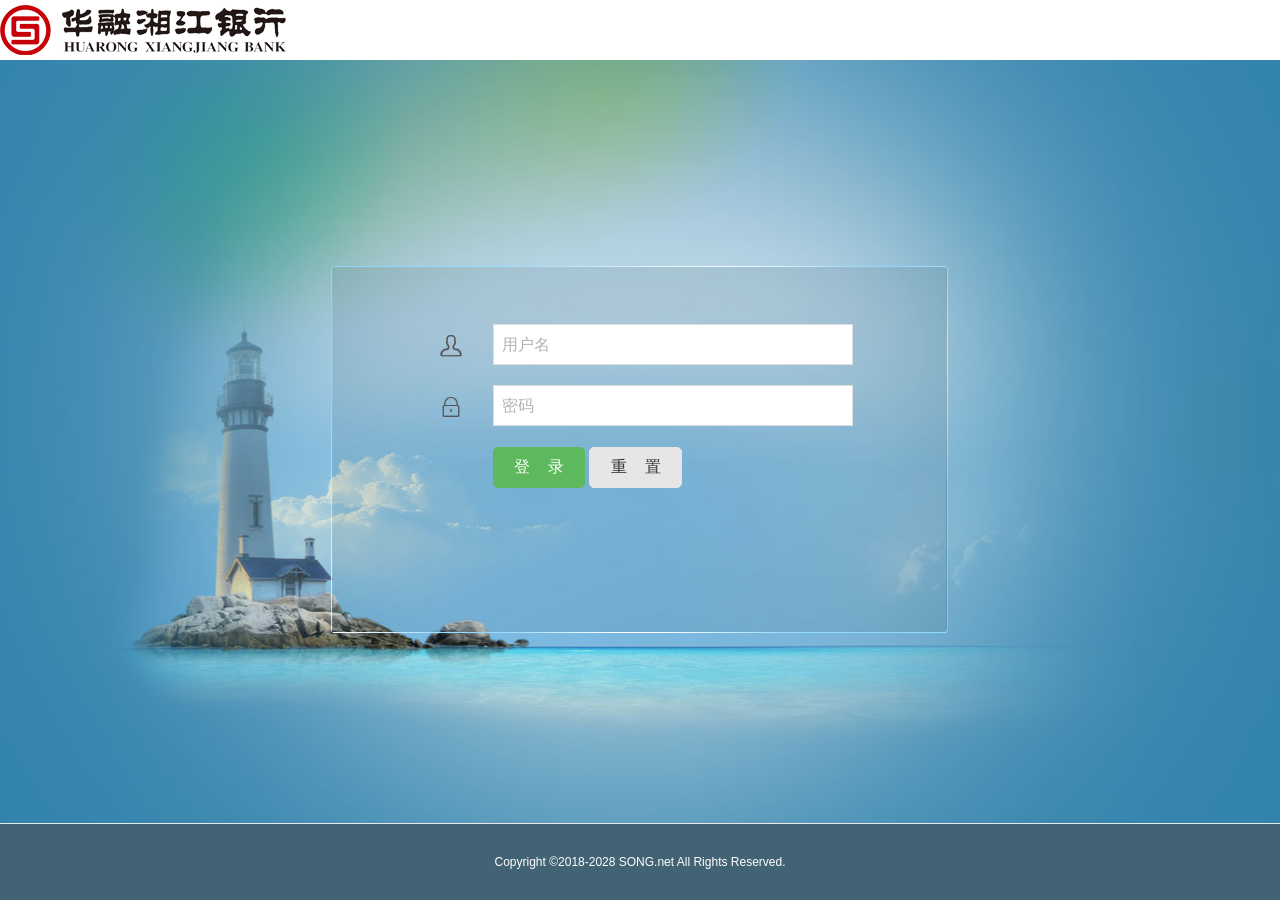
<file: bank/src/webfrontend/index.html>
<!doctype html>
<html lang="en">
<head>
  <meta charset="UTF-8">
  <meta name="viewport"
        content="width=device-width, user-scalable=no, initial-scale=1.0, maximum-scale=1.0, minimum-scale=1.0">
  <meta http-equiv="X-UA-Compatible" content="ie=edge">
  <title>华融湘江银行</title>
  <link rel="shortcut icon" href="favicon.ico" type="image/x-icon">
  <link rel="stylesheet" href="static/h-ui/css/H-ui.min.css">
  <link rel="stylesheet" href="static/h-ui.admin/css/H-ui.login.css">
  <link rel="stylesheet" href="static/Hui-iconfont/1.0.8/iconfont.css">
</head>
<body>
<div class="header"></div>
<div class="loginWraper">
  <div id="loginForm" class="loginBox">
    <form class="form form-horizontal" id="f" method="post">
      <div class="row cl">
        <label class="form-label col-xs-3" for="username">
          <i class="Hui-iconfont">&#xe60d;</i>
        </label>
        <div class="formControls col-xs-8">
          <input id="username" placeholder="用户名"
                 class="input-text size-L" type="text">
        </div>
      </div>

      <div class="row cl">
        <label class="form-label col-xs-3" for="password">
          <i class="Hui-iconfont">&#xe60e;</i>
        </label>
        <div class="formControls col-xs-8">
          <input id="password" placeholder="密码"
                 class="input-text size-L" type="password">
        </div>
      </div>

      <div class="row cl">
        <div class="formControls col-xs-8 col-xs-offset-3">
          <input type="button" id="btnLogin"
                 class="btn btn-success radius size-L"
                 value="&nbsp;登&nbsp;&nbsp;&nbsp;&nbsp;录&nbsp;">
          <input type="reset" class="btn btn-default radius size-L"
                 value="&nbsp;重&nbsp;&nbsp;&nbsp;&nbsp;置&nbsp;">
        </div>
      </div>
    </form>
  </div>
</div>

<div class="footer">
  Copyright &copy;2018-2028 SONG.net All Rights Reserved.
</div>
<script src="js/jquery-3.3.1.min.js"></script>
<script src="static/h-ui/js/H-ui.min.js"></script>
<script src="static/layer/2.4/layer.js"></script>
<script src="js/bank.js"></script>
<script>
  $(window).on('load', () => {
    if (window != top) {
      top.location.href = 'index.html'
    }

    // 注册按钮点击事件
    $("#btnLogin").click(() => {
      var username = $.trim($("#username").val())
      var password = $.trim($("#password").val())

      if (!username) {
        // layer 弹窗
        layer.alert("请输入您的用户名!")
        return
      }

      if (!password) {
        // layer 弹窗
        layer.alert("请输入您的密码!")
        return
      }

      $.ajax({
        type: 'post',
        url: BANK_URL + 'auth',
        data: JSON.stringify({username: username, password: password}),
        contentType: "application/json; charset=utf-8",
        dataType: 'json',
        success: function (data) {
          // console.log(data)
          setJwtToken(data.token);
          window.location.href = "main.html"
        },
        error: function (jqXHR, textStatus, errorThrown) {
          if (jqXHR.status === 401) {
            console.log("Spring exception:")
          } else {
            throw new Error("an unexpected error occured: ");
          }
          layer.alert("错误的用户名或密码")
        }
      })
    })
  })
</script>
</body>
</html>
</file>
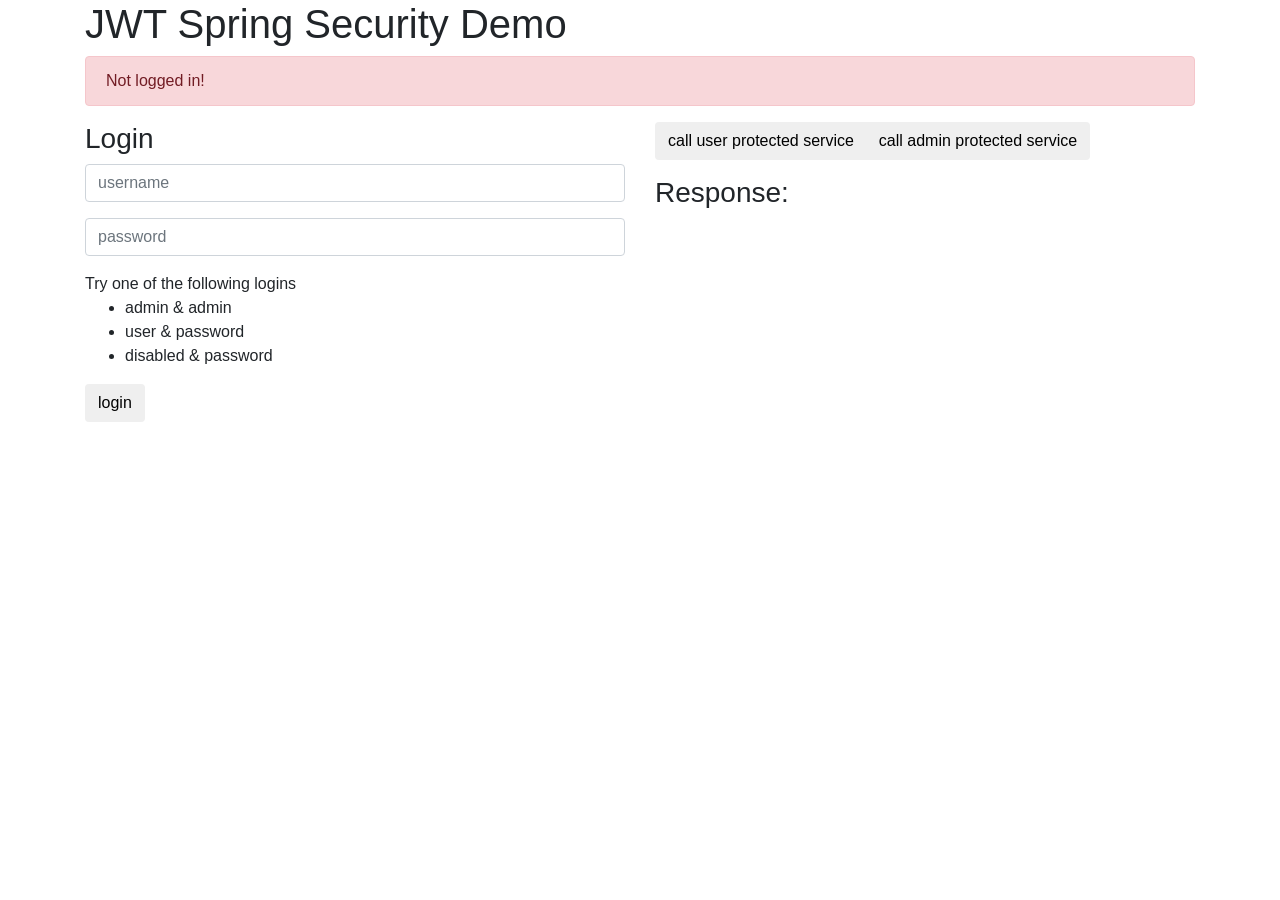
<file: bank/src/webfrontend/jwt/index.html>
<!DOCTYPE html>
<html lang="en">
<head>
  <meta charset="UTF-8">
  <title>JWT Spring Security Demo</title>
  <link rel="shortcut icon" href="../favicon.ico" type="image/x-icon">
  <!-- Latest compiled and minified CSS -->
  <link rel="stylesheet" href="../css/bootstrap.min.css">
</head>
<body>
<div class="container">
  <h1>JWT Spring Security Demo</h1>

  <div class="alert alert-danger" id="notLoggedIn">Not logged in!</div>

  <div class="row">
    <div class="col-md-6">
      <div class="panel panel-default" id="login">
        <div class="panel-heading">
          <h3 class="panel-title">Login</h3>
        </div>
        <div class="panel-body">
          <form id="loginForm">
            <div class="form-group">
              <input type="text" class="form-control" id="exampleInputEmail1" placeholder="username"
                     required name="username">
            </div>
            <div class="form-group">
              <input type="password" class="form-control" id="exampleInputPassword1"
                     placeholder="password" required name="password">
            </div>
            <div class="well">
              Try one of the following logins
              <ul>
                <li>admin & admin</li>
                <li>user & password</li>
                <li>disabled & password</li>
              </ul>
            </div>
            <button type="submit" class="btn btn-default">login</button>
          </form>
        </div>
      </div>

      <div id="userInfo">
        <div class="panel panel-default">
          <div class="panel-heading">
            <h3 class="panel-title">Authenticated user</h3>
          </div>
          <div class="panel-body">
            <div id="userInfoBody"></div>
            <button type="button" class="btn btn-default" id="logoutButton">logout</button>
          </div>
        </div>
      </div>
    </div>

    <div class="col-md-6">
      <div class="btn-group" role="group" aria-label="..." style="margin-bottom: 16px;">
        <button type="button" class="btn btn-default" id="exampleServiceBtn">call user protected service</button>
        <button type="button" class="btn btn-default" id="adminServiceBtn">call admin protected service</button>
      </div>
      <div class="panel panel-default">
        <div class="panel-heading">
          <h3 class="panel-title">Response:</h3>
        </div>
        <div class="panel-body">
          <pre id="response"></pre>
        </div>
      </div>
    </div>
  </div>

  <div class="row">
    <div id="loggedIn" class="col-md-6">
      <div class="panel panel-default">
        <div class="panel-heading">
          <h3 class="panel-title">Token information</h3>
        </div>
        <div class="panel-body" id="loggedInBody"></div>
      </div>
    </div>
  </div>
</div>

<div class="modal fade" tabindex="-1" role="dialog" id="loginErrorModal">
  <div class="modal-dialog">
    <div class="modal-content">
      <div class="modal-header">
        <button type="button" class="close" data-dismiss="modal" aria-label="Close"><span
                aria-hidden="true">&times;</span></button>
        <h4 class="modal-title">Login unsuccessful</h4>
      </div>
      <div class="modal-body"></div>
      <div class="modal-footer">
        <button type="button" class="btn btn-default" data-dismiss="modal">Close</button>
      </div>
    </div><!-- /.modal-content -->
  </div><!-- /.modal-dialog -->
</div><!-- /.modal -->

<script src="../js/jquery-3.3.1.min.js"></script>
<!-- Latest compiled and minified JavaScript -->
<script src="../js/bootstrap.min.js"></script>
<script src="../js/jwt-decode.min.js"></script>
<script src="client.js"></script>
</body>
</html>
</file>
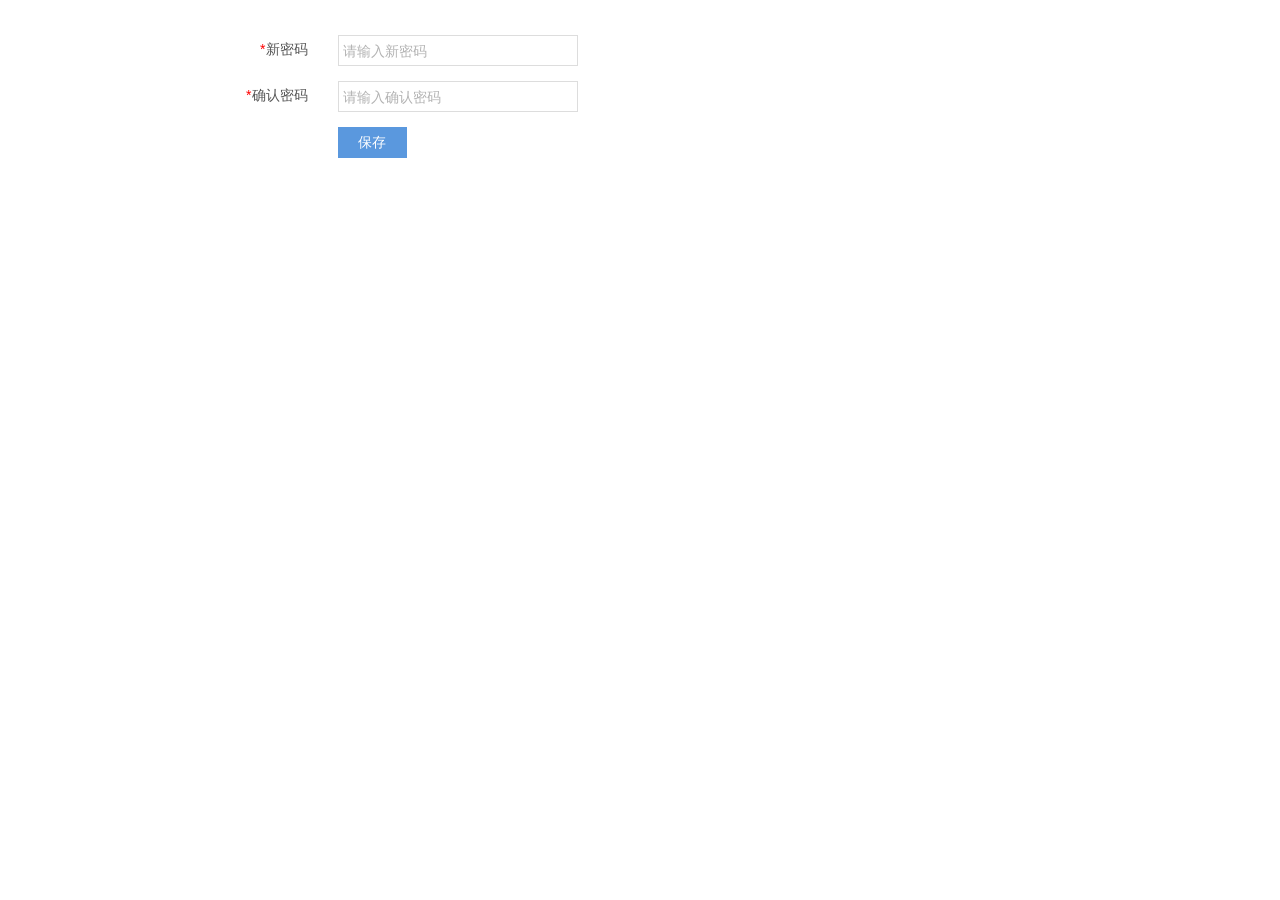
<file: bank/src/webfrontend/changePassword.html>
<!doctype html>
<html lang="en">
<head>
  <meta charset="UTF-8">
  <meta name="viewport"
        content="width=device-width, user-scalable=no, initial-scale=1.0, maximum-scale=1.0, minimum-scale=1.0">
  <meta http-equiv="X-UA-Compatible" content="ie=edge">
  <title>华融湘江银行</title>
  <link rel="shortcut icon" href="favicon.ico" type="image/x-icon">
  <link rel="stylesheet" href="static/h-ui/css/H-ui.min.css">
  <link rel="stylesheet" href="static/h-ui.admin/css/H-ui.admin.css">
  <link rel="stylesheet" href="static/Hui-iconfont/1.0.8/iconfont.css">
  <link rel="stylesheet" href="static/h-ui.admin/skin/default/skin.css" id="skin">
  <link rel="stylesheet" href="static/h-ui.admin/css/style.css">
</head>
<body>
<form class="form form-horizontal" id="form-user-edit">
  <article class="page-container">
    <div class="row cl">
      <label class="form-label col-xs-4 col-sm-3">
        <span class="c-red">*</span>新密码
      </label>
      <div class="formControls col-xs-8 col-sm-9">
        <input type="password" class="input-text" autocomplete="off"
               placeholder="请输入新密码" id="password" name="password"
               style="width: 240px">
      </div>
    </div>

    <div class="row cl">
      <label class="form-label col-xs-4 col-sm-3">
        <span class="c-red">*</span>确认密码
      </label>
      <div class="formControls col-xs-8 col-sm-9">
        <input type="password" class="input-text" autocomplete="off"
               placeholder="请输入确认密码" id="repassword"
               name="repassword"
               style="width: 240px">
      </div>
    </div>

    <div class="row cl">
      <div class="col-xs-8 col-sm-9 col-xs-offset-4 col-sm-offset-3">
        <input type="submit" class="btn btn-primary"
               value="&nbsp;&nbsp;保存&nbsp;&nbsp;">
      </div>
    </div>
  </article>
</form>
<script src="js/jquery-3.3.1.min.js"></script>
<script src="static/h-ui/js/H-ui.min.js"></script>
<script src="static/h-ui.admin/js/H-ui.admin.js"></script>
<script src="static/layer/2.4/layer.js"></script>
<script src="js/jquery.validation/jquery.validate.js"></script>
<script src="js/jquery.validation/validate-methods.js"></script>
<script src="js/jquery.validation/messages_zh.js"></script>
<script src="js/bank.js"></script>
<script>
  $(window).on("load", () => {
    $(".skin-minimal input").iCheck({
      checkboxClass: "icheckbox-blue",
      radioClass: "iradio-blue",
      increaseArea: "20%"
    })

    $("#form-user-edit").validate({
      rules: {
        password: {
          required: true,
          minlength: 6,
          maxlength: 16
        },
        repassword: {
          required: true,
          equalTo: "#password"
        }
      },
      onkeyup: false,
      focusCleanup: true,
      success: "valid",
      submitHandler: function (form) {
        $(form).ajaxSubmit({
          type: "post",
          url: BANK_URL + "changepassword",
          dataType: "json",
          headers: createAuthorizationTokenHeader(),
          success: function (data) {
            if (data) {
              layer.msg("修改成功!", {icon: 1, time: 1000})
              var index = parent.layer.getFrameIndex(window.name)
              setTimeout(() => {
                parent.layer.close(index)
              }, 800)
            }
          },
          error: function (jqXHR, textStatus, errorThrows) {
            layer.msg("网络错误!", {icon: 1, time: 1000})
          }
        })
      }
    })
  })
</script>
</body>
</html>
</file>
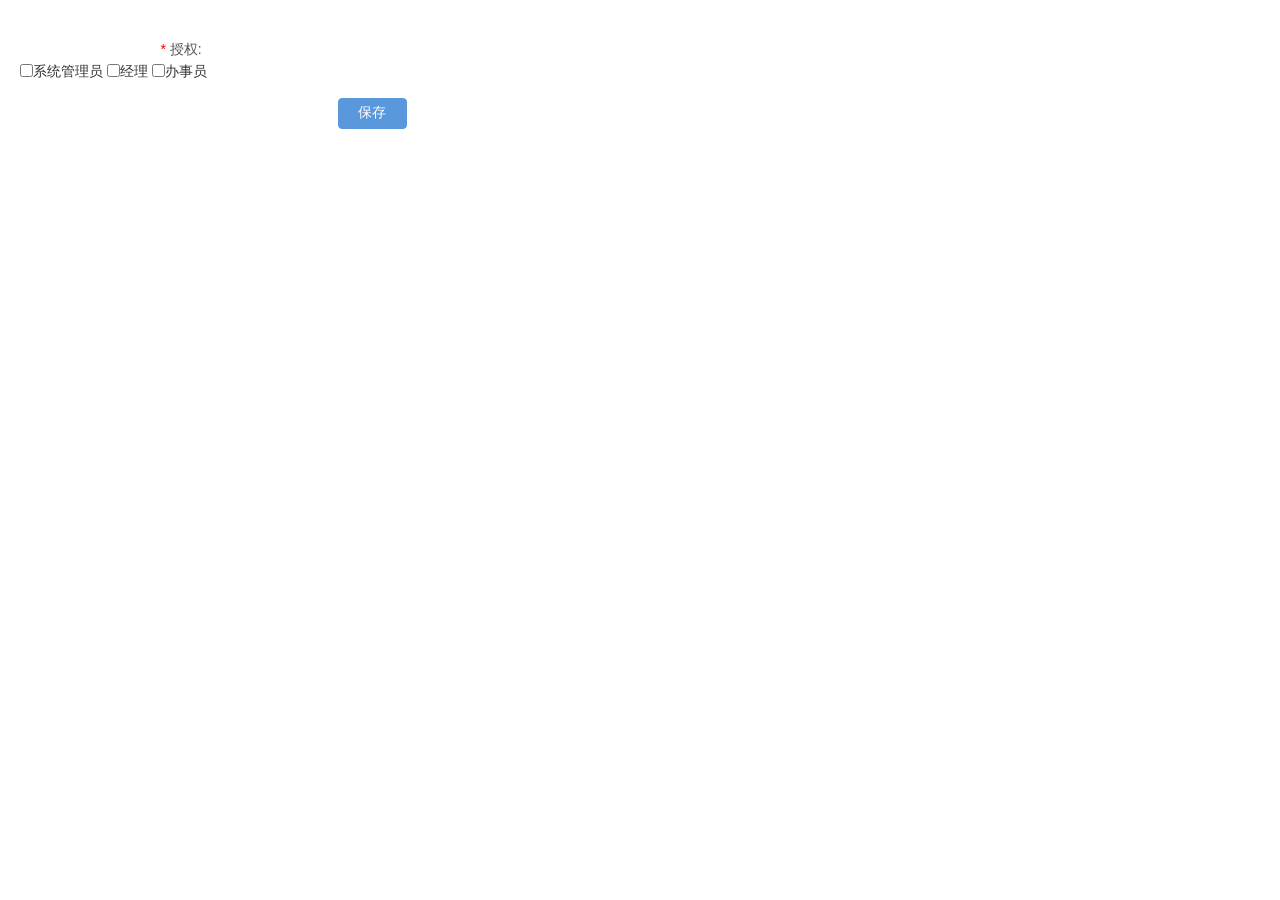
<file: bank/src/webfrontend/system/userAuthority.html>
<!doctype html>
<html lang="en">
<head>
  <meta charset="UTF-8">
  <meta name="viewport"
        content="width=device-width, user-scalable=no, initial-scale=1.0, maximum-scale=1.0, minimum-scale=1.0">
  <meta http-equiv="X-UA-Compatible" content="ie=edge">
  <title>华融湘江银行</title>
  <link rel="shortcut icon" href="../favicon.ico" type="image/x-icon">
  <link rel="stylesheet" href="../static/h-ui/css/H-ui.min.css">
  <link rel="stylesheet" href="../static/h-ui.admin/css/H-ui.admin.css">
  <link rel="stylesheet" href="../static/Hui-iconfont/1.0.8/iconfont.css">
  <link rel="stylesheet" href="../static/h-ui.admin/skin/default/skin.css" id="skin">
  <link rel="stylesheet" href="../static/h-ui.admin/css/style.css">
</head>
<body>
<article class="page-container">
  <form class="form form-horizontal" id="form-edit-authority" method="post">
    <div class="row cl">
      <label for="authority" class="form-label col-xs-2 col-ms-1"
             style="padding-left: 8px;">
        <span class="c-red">*</span>&nbsp;授权:
      </label>
      <div class="formControls col-xs-10 col-sm-11">
        <input type="hidden" id="id" name="id">
        <input type="checkbox" id="authority" name="authorityIds" value="1">系统管理员
        <input type="checkbox" name="authorityIds" value="2">经理
        <input type="checkbox" name="authorityIds" value="3">办事员
      </div>
    </div>

    <div class="row cl">
      <div class="col-xs-8 col-sm-9 col-xs-offset-4 col-sm-offset-3">
        <input type="button" id="btnSave" class="btn btn-primary radius"
               value="&nbsp;&nbsp;保存&nbsp;&nbsp;">
      </div>
    </div>
  </form>
</article>

<script src="../js/jquery-3.3.1.min.js"></script>
<script src="../static/h-ui/js/H-ui.min.js"></script>
<script src="../static/h-ui.admin/js/H-ui.admin.js"></script>
<script src="../static/layer/2.4/layer.js"></script>
<script src="../js/jquery.validation/jquery.validate.js"></script>
<script src="../js/jquery.validation/validate-methods.js"></script>
<script src="../js/jquery.validation/messages_zh.js"></script>
<script src="../js/bank.js"></script>
<script>
  $(window).on('load', () => {
    var id = localStorage.getItem("id")
    $("#id").val(id)
    localStorage.removeItem("id")

    $.ajax({
      type: "get",
      url: BANK_URL + "finduserauthority",
      data: {userId: $("#id").val()},
      dataType: "json",
      headers: createAuthorizationTokenHeader(),
      success: function (data) {
        data.forEach((item, i) => {
          var checkedObj = $('input:checkbox[name="authorityIds"]')
          checkedObj.each(function () {
            if (this.value == item) {
              $(this).prop("checked", true)
            }
          })
        })
      }
    })


    $("#btnSave").click(() => {
      var authorityIds = []
      var checkedObj = $('input:checkbox[name="authorityIds"]:checked')
      checkedObj.each(function () {
        authorityIds.push(this.value);
      })

      console.log(authorityIds.join(","), '........')

      $.ajax({
        type: "post",
        url: BANK_URL + "userauthority",
        data: {userId: $("#id").val(), authorityIds: authorityIds.join(",")},
        dataTye: "json",
        headers: createAuthorizationTokenHeader(),
        success: function (data) {
          var index = parent.layer.getFrameIndex(window.name)
          layer.msg("授权成功!", {icon: 1, time: 1000})

          setTimeout(() => {
            window.parent.location.reload()
            parent.layer.close(index)
          }, 800)
        }
      })
    })
  })
</script>
</body>
</html>
</file>
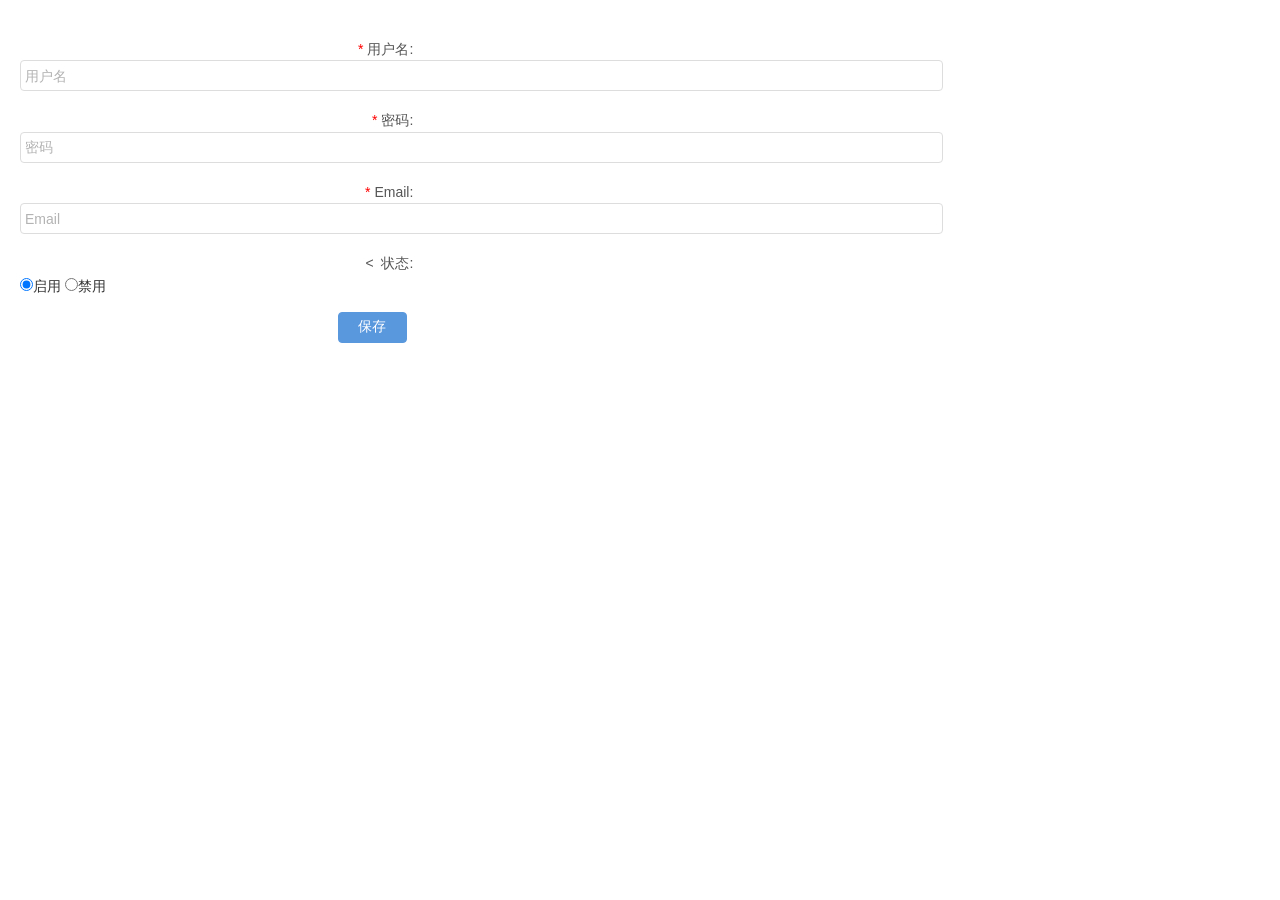
<file: bank/src/webfrontend/system/useredit.html>
<!doctype html>
<html lang="en">
<head>
  <meta charset="UTF-8">
  <meta name="viewport"
        content="width=device-width, user-scalable=no, initial-scale=1.0, maximum-scale=1.0, minimum-scale=1.0">
  <meta http-equiv="X-UA-Compatible" content="ie=edge">
  <title>华融湘江银行</title>
  <link rel="shortcut icon" href="../favicon.ico" type="image/x-icon">
  <link rel="stylesheet" href="../static/h-ui/css/H-ui.min.css">
  <link rel="stylesheet" href="../static/h-ui.admin/css/H-ui.admin.css">
  <link rel="stylesheet" href="../static/Hui-iconfont/1.0.8/iconfont.css">
  <link rel="stylesheet" href="../static/h-ui.admin/skin/default/skin.css" id="skin">
  <link rel="stylesheet" href="../static/h-ui.admin/css/style.css">
</head>
<body>
<article class="page-container">
  <form class="form form-horizontal" id="form-edit-user" method="post">
    <div class="row cl">
      <label for="username" class="form-label col-xs-4 col-ms-3"
             style="padding-left: 8px;">
        <span class="c-red">*</span>&nbsp;用户名:
      </label>
      <div class="formControls col-xs-8 col-sm-9">
        <input type="hidden" id="id" name="id">
        <input type="text" class="input-text radius"
               placeholder="用户名" id="username" name="username">
      </div>
    </div>

    <div class="row cl">
      <label for="password" class="form-label col-xs-4 col-ms-3"
             style="padding-left: 8px;">
        <span class="c-red">*</span>&nbsp;密码:
      </label>
      <div class="formControls col-xs-8 col-sm-9">
        <input type="password" class="input-text radius"
               placeholder="密码" id="password" name="password">
      </div>
    </div>

    <div class="row cl">
      <label for="email" class="form-label col-xs-4 col-ms-3"
             style="padding-left: 8px;">
        <span class="c-red">*</span>&nbsp;Email:
      </label>
      <div class="formControls col-xs-8 col-sm-9">
        <input type="email" class="input-text radius"
               placeholder="Email" id="email" name="email">
      </div>
    </div>

    <div class="row cl">
      <label for="enabled" class="form-label col-xs-4 col-ms-3"
             style="padding-left: 8px;">
        <&nbsp;&nbsp;状态:
      </label>
      <div class="formControls col-xs-8 col-sm-9">
        <input type="radio" id="enabled" name="enabled" value="1" checked>启用
        <input type="radio" name="enabled" value="0">禁用
      </div>
    </div>

    <div class="row cl">
      <div class="col-xs-8 col-sm-9 col-xs-offset-4 col-sm-offset-3">
        <input type="submit" class="btn btn-primary radius"
               value="&nbsp;&nbsp;保存&nbsp;&nbsp;">
      </div>
    </div>
  </form>
</article>

<script src="../js/jquery-3.3.1.min.js"></script>
<script src="../static/h-ui/js/H-ui.min.js"></script>
<script src="../static/h-ui.admin/js/H-ui.admin.js"></script>
<script src="../static/layer/2.4/layer.js"></script>
<script src="../js/jquery.validation/jquery.validate.js"></script>
<script src="../js/jquery.validation/validate-methods.js"></script>
<script src="../js/jquery.validation/messages_zh.js"></script>
<script src="../js/bank.js"></script>
<script>
  $(window).on('load', () => {
    var id = localStorage.getItem("id")
    $("#id").val(id)
    localStorage.removeItem("id")

    $("#form-edit-user").validate({
      rules: {
        username: {
          required: true
        },
        password: {
          required: true
        },
        email: {
          required: true
        }
      },
      onkeyup: false,
      focusCleanup: true,
      success: "valid",
      submitHandler: function (form) {
        var type = "post"
        if ($("#id").val() > 0) {
          type = "put"
        }

        $.ajax({
          type: type,
          url: BANK_URL + "users",
          data: JSON.stringify(getFormData($(form))),
          contentType: "application/json;charset=utf-8",
          dataType: "json",
          headers: createAuthorizationTokenHeader(),
          success: function (data) {
            if (data) {
              var index = parent.layer.getFrameIndex(window.name)
              layer.msg("保存成功!", {icon: 1, time: 1000})

              setTimeout(() => {
                window.parent.location.reload()
                parent.layer.close(index)
              }, 800)
            }
          }
        })
      }
    })
  })
</script>
</body>
</html>
</file>
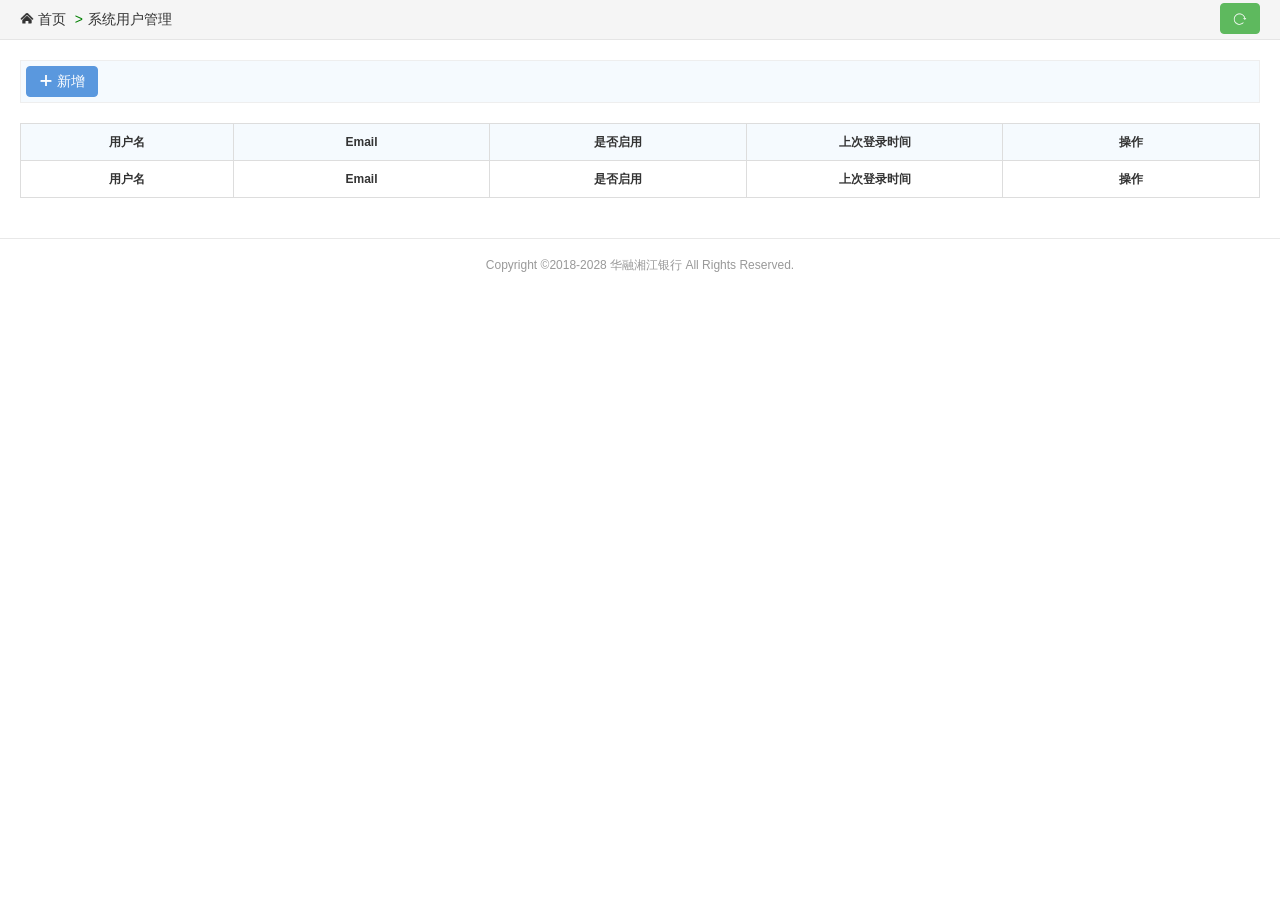
<file: bank/src/webfrontend/system/userlist.html>
<!doctype html>
<html lang="en">
<head>
  <meta charset="UTF-8">
  <meta name="viewport"
        content="width=device-width, user-scalable=no, initial-scale=1.0, maximum-scale=1.0, minimum-scale=1.0">
  <meta http-equiv="X-UA-Compatible" content="ie=edge">
  <title>华融湘江银行</title>
  <link rel="shortcut icon" href="../favicon.ico" type="image/x-icon">
  <link rel="stylesheet" href="../static/h-ui/css/H-ui.min.css">
  <link rel="stylesheet" href="../static/h-ui.admin/css/H-ui.admin.css">
  <link rel="stylesheet" href="../static/Hui-iconfont/1.0.8/iconfont.css">
  <link rel="stylesheet" href="../static/h-ui.admin/skin/default/skin.css" id="skin">
  <link rel="stylesheet" href="../static/h-ui.admin/css/style.css">
</head>
<body>
<nav class="breadcrumb">
  <i class="Hui-iconfont">&#xe67f;</i>&nbsp;首页
  <span class="c-green en">&gt;</span>系统用户管理
  <a class="btn btn-success radius r"
     style="line-height: 1.6em;margin-top: 3px"
     href="javascript:location.replace(location.href);"
     title="刷新">
    <i class="Hui-iconfont">&#xe68f;</i>
  </a>
</nav>

<div class="page-container">
  <div class="cl pd-5 bg-1 bk-gray">
    <span class="l">
      <a href="javascript:;"
         onclick="editUser('新增系统用户',0)"
         class="btn btn-primary radius">
        <i class="Hui-iconfont">&#xe600</i>&nbsp;新增
      </a>
    </span>
  </div>

  <div class="mt-20">
    <table
        class="table table-border table-bordered table-hover table-bg table-sort">
      <thead>
      <tr class="text-c">
        <th width="80">用户名</th>
        <th width="100">Email</th>
        <th width="100">是否启用</th>
        <th width="100">上次登录时间</th>
        <th width="100">操作</th>
      </tr>
      </thead>
      <tfoot>
      <tr class="text-c">
        <th width="80">用户名</th>
        <th width="100">Email</th>
        <th width="100">是否启用</th>
        <th width="100">上次登录时间</th>
        <th width="100">操作</th>
      </tr>
      </tfoot>
      <tbody></tbody>
    </table>
  </div>
</div>

<footer class="footer mt-20">
  <div class="container">
    Copyright &copy;2018-2028 华融湘江银行 All Rights Reserved.
  </div>
</footer>

<script src="../js/jquery-3.3.1.min.js"></script>
<script src="../js/jquery.dataTables.min.js"></script>
<script src="../static/h-ui/js/H-ui.min.js"></script>
<script src="../static/h-ui.admin/js/H-ui.admin.js"></script>
<script src="../static/layer/2.4/layer.js"></script>
<script src="../static/layer/laypage.js"></script>
<script src="../js/bank.js"></script>
<script>
  $(window).on('load', () => {
    $.ajax({
      type: "get",
      url: BANK_URL + "users",
      dataType: "json",
      headers: createAuthorizationTokenHeader(),
      success: function (users) {
        // console.log(users)
        var text = ``
        users.forEach((user) => {
          var enabled = "是"
          if (user.enabled == 0) {
            enabled = "否"
          }

          text += `
          <tr class="text-c">
            <td width="80">${user.username}</td>
            <td width="100">${user.email}</td>
            <td width="100">${enabled}</td>
            <td width="100">${user.loginDate}</td>
            <td width="100">
              <button type="button" onclick="editUser('修改系统用户',${user.id})" class="btn btn-secondary-outline radius">修改</button>
              &nbsp;&nbsp;
              <button type="button" onclick="addUserAuthority('系统用户授权',${user.id})" class="btn btn-warning-outline radius">授权</button>
             </td>
          </tr>
          `
        })
        $("tbody").append(text)

        $(".table-hover").DataTable({
          language: {
            url: "../js/zh_CN.txt"
          }
        })
      }
    })
  })

  function addUserAuthority(title,id) {
    localStorage.setItem("id", id)
    layer_show(title, 'userAuthority.html', 450, 405)
  }

  function editUser(title, id) {
    // id: 0 新增; !0 修改
    localStorage.setItem("id", id)

    // 显示窗口(标题,url,width,height)
    layer_show(title, 'useredit.html', 450, 405)
  }
</script>
</body>
</html>
</file>
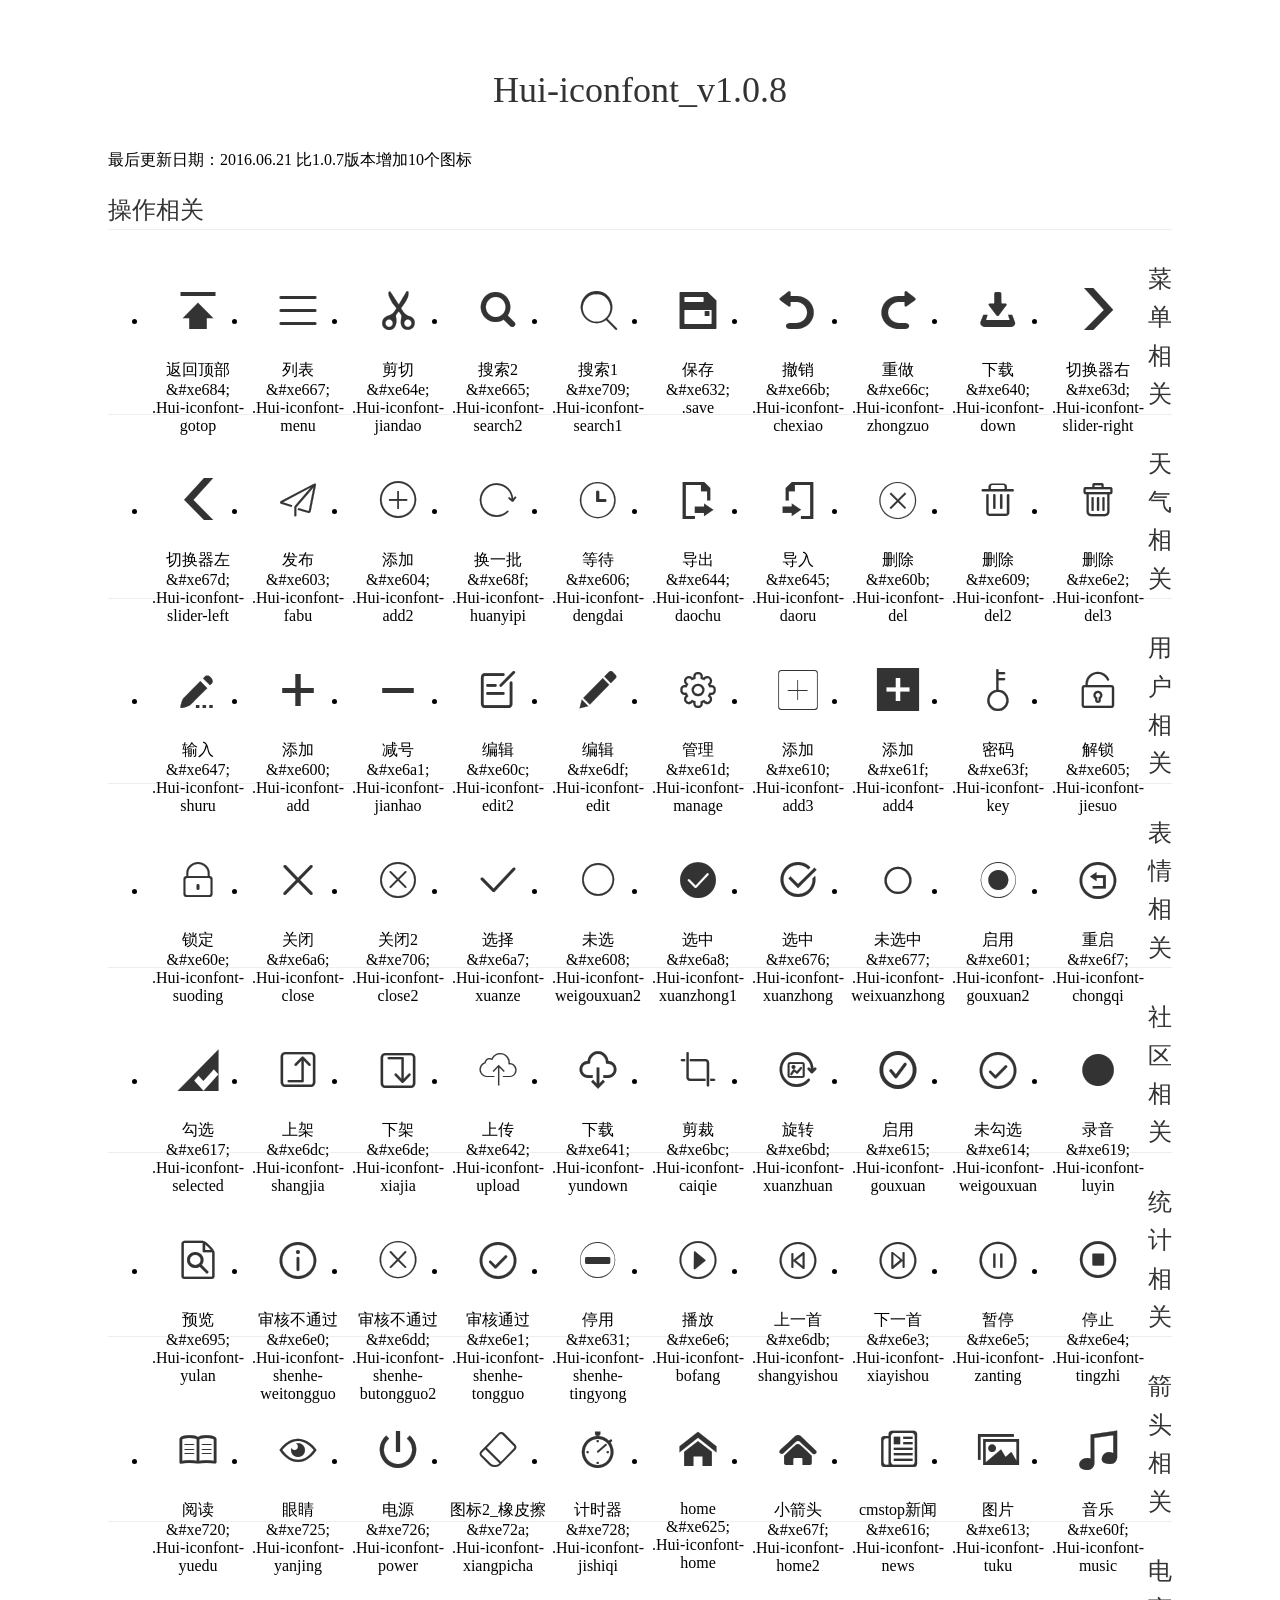
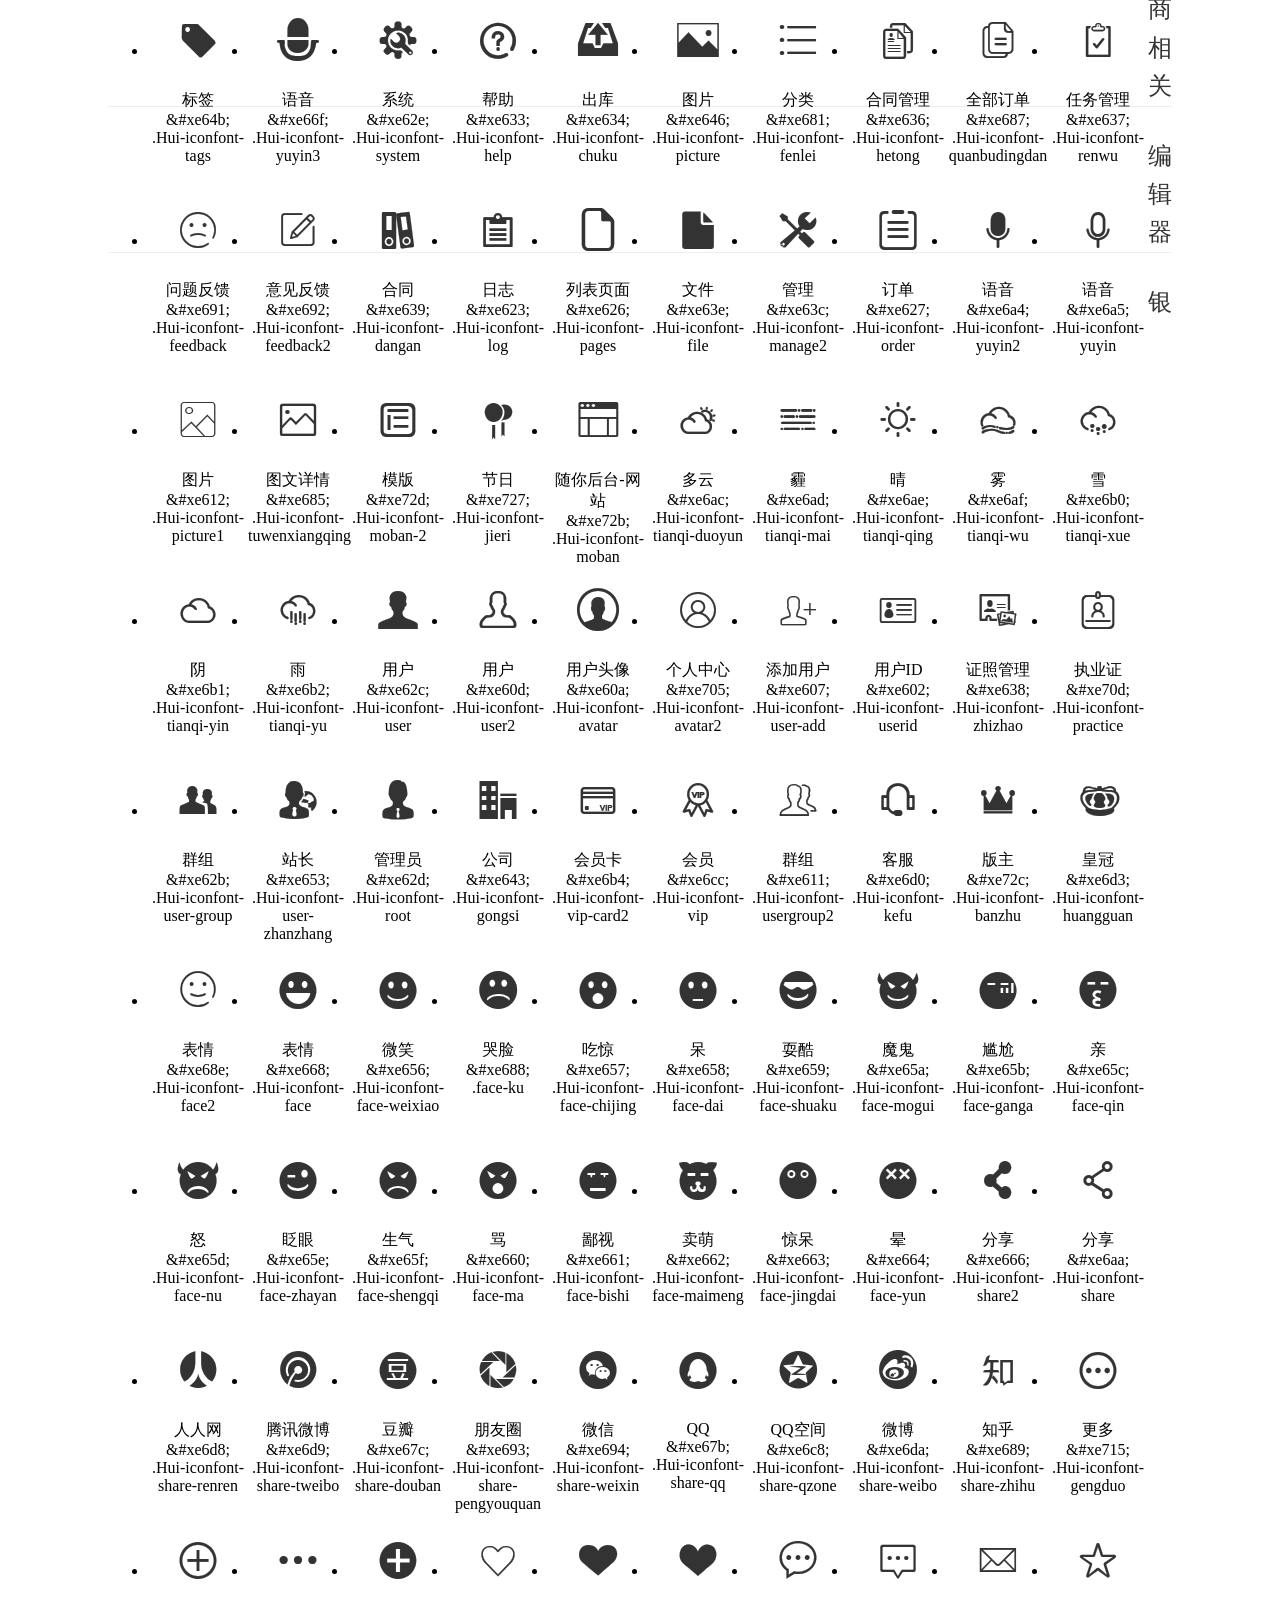
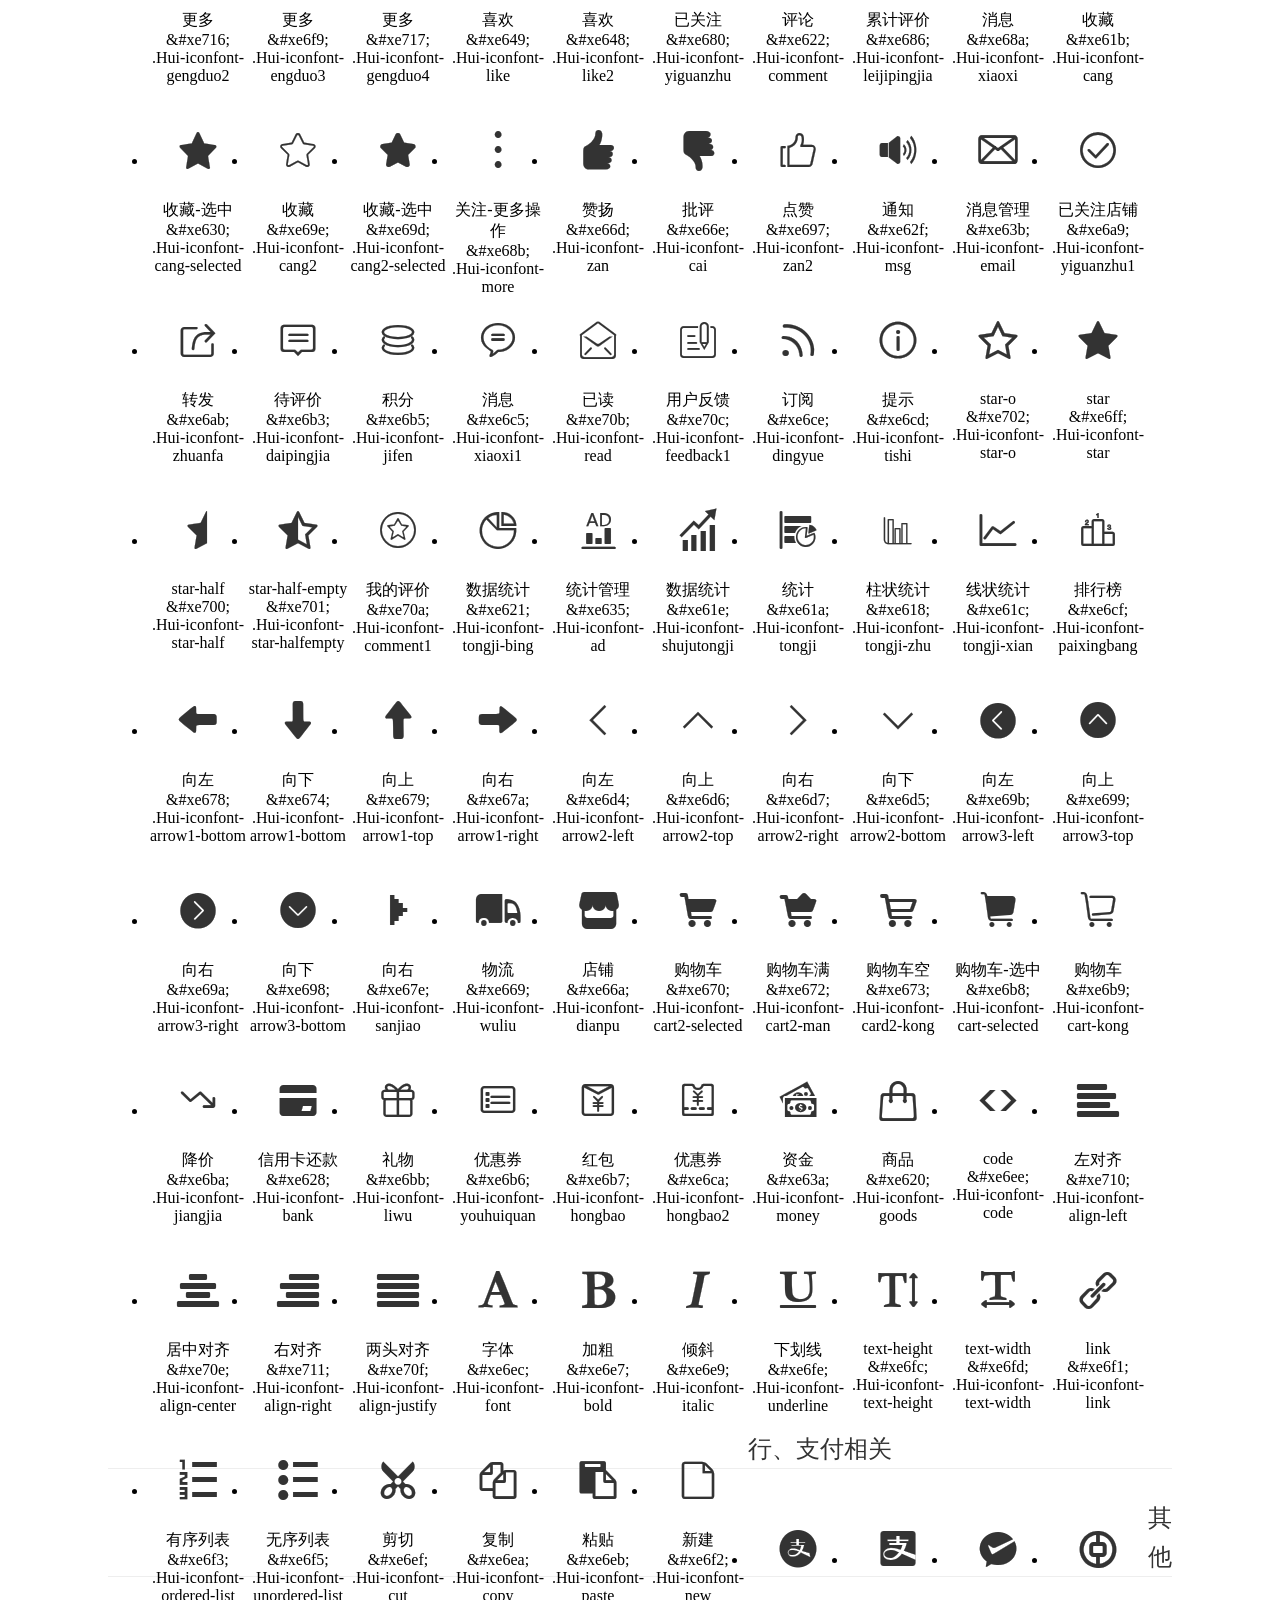
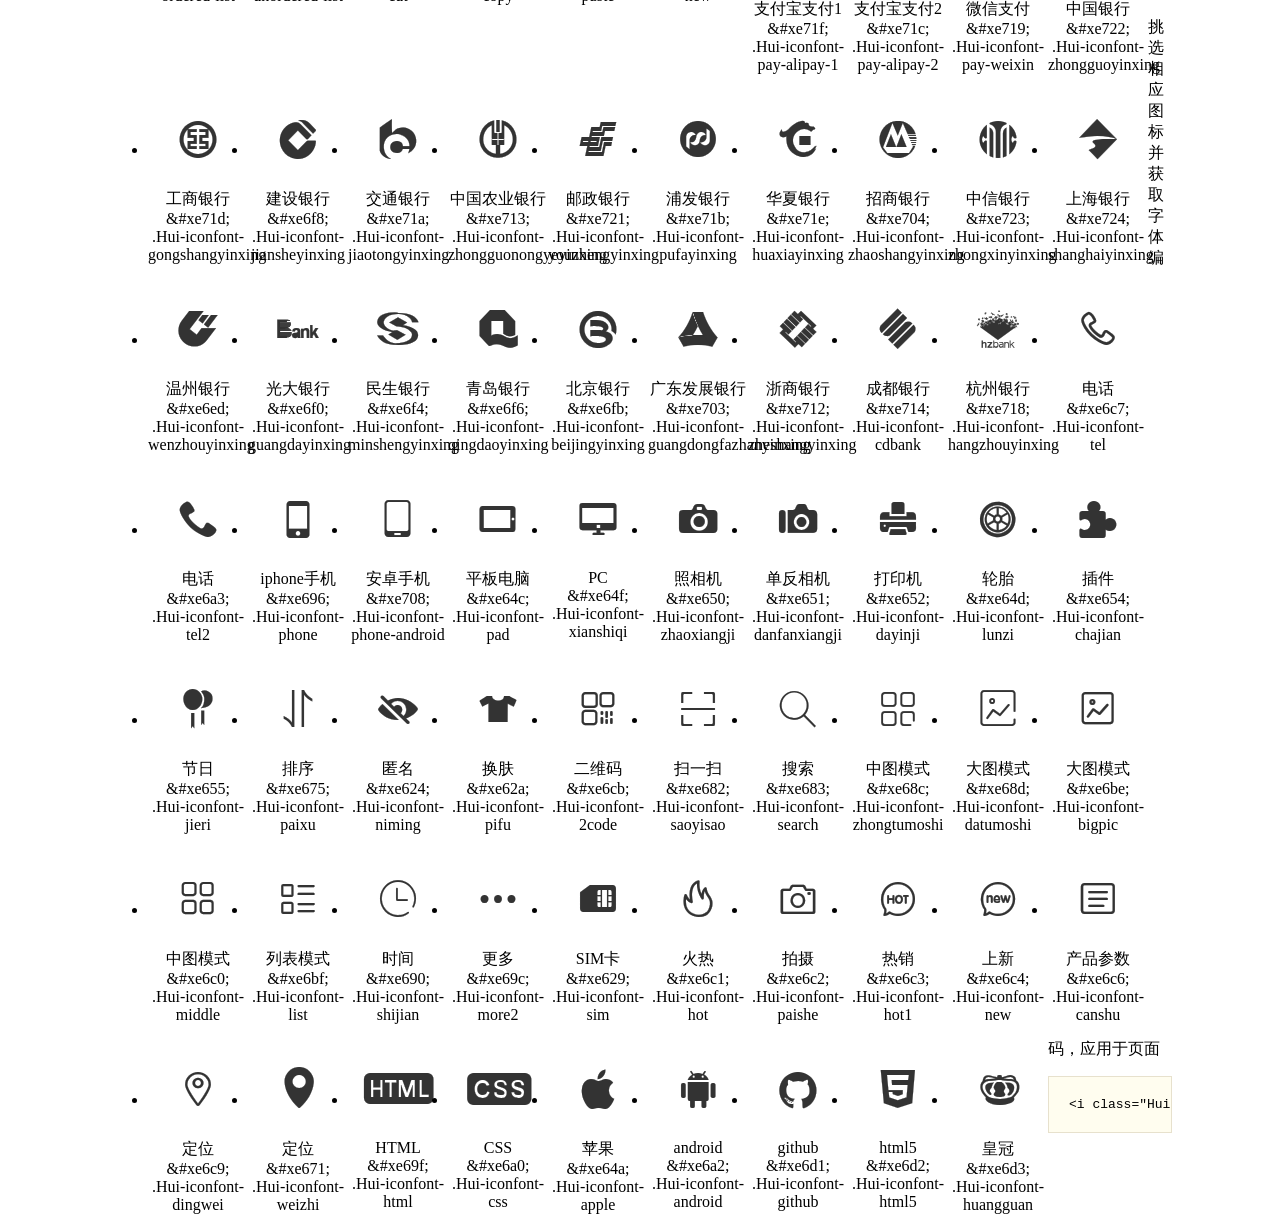
<file: bank/src/webfrontend/static/Hui-iconfont/1.0.8/demo.html>
<!DOCTYPE html>
<html>
<head>
<meta charset="utf-8"/>
<title>Hui-iconfont_v1.0.8</title>
<link href="http://static.h-ui.net/h-ui/css/H-ui.min.css" rel="stylesheet" type="text/css" />
<link rel="stylesheet" href="iconfont.css">
<style type="text/css">
.main {padding: 30px 100px;}
.main h1{font-size:36px; line-height:1.6; color:#333; text-align:center;margin-bottom:30px; font-weight:normal}
.main h2{ font-size:24px;line-height:1.6;color:#333;margin-bottom:30px; border-bottom: 1px solid #eee; font-weight:normal}

.helps { margin-top: 40px}
.helps pre{padding: 20px;margin: 10px 0;border: solid 1px #e7e1cd;background-color: #fffdef;overflow: auto}
.icon_lists li{float: left;width: 100px;height: 190px;text-align: center}
.icon_lists .Hui-iconfont{font-size: 42px;line-height: 100px;margin: 10px 0;color: #333;-webkit-transition: font-size 0.25s ease-out 0s;-moz-transition: font-size 0.25s ease-out 0s;transition: font-size 0.25s ease-out 0s}
.icon_lists .Hui-iconfont:hover { font-size: 100px}
</style>
</head>
<body>
<div class="main">
	<h1>Hui-iconfont_v1.0.8</h1>
	<p class="text-c c-999">最后更新日期：2016.06.21  比1.0.7版本增加10个图标</p>
	
	<h2>操作相关</h2>
	<ul class="icon_lists cl">
		<li> <i class="icon Hui-iconfont">&#xe684;</i>
			<div class="name">返回顶部</div>
			<div class="code">&amp;#xe684;</div>
			<div class="fontclass">.Hui-iconfont-gotop</div>
		</li>
		<li><i class="icon Hui-iconfont">&#xe667;</i>
            <div class="name">列表</div>
            <div class="code">&amp;#xe667;</div>
            <div class="fontclass">.Hui-iconfont-menu</div>
        </li>
		<li> <i class="icon Hui-iconfont">&#xe64e;</i>
			<div class="name">剪切</div>
			<div class="code">&amp;#xe64e;</div>
			<div class="fontclass">.Hui-iconfont-jiandao</div>
		</li>
		<li> <i class="icon Hui-iconfont">&#xe665;</i>
			<div class="name">搜索2</div>
			<div class="code">&amp;#xe665;</div>
			<div class="fontclass">.Hui-iconfont-search2</div>
		</li>
		<li>
        	<i class="icon Hui-iconfont">&#xe709;</i>
            <div class="name">搜索1</div>
            <div class="code">&amp;#xe709;</div>
            <div class="fontclass">.Hui-iconfont-search1</div>
        </li>
		<li> <i class="icon Hui-iconfont">&#xe632;</i>
			<div class="name">保存</div>
			<div class="code">&amp;#xe632;</div>
			<div class="fontclass">.save</div>
		</li>
		<li> <i class="icon Hui-iconfont">&#xe66b;</i>
			<div class="name">撤销</div>
			<div class="code">&amp;#xe66b;</div>
			<div class="fontclass">.Hui-iconfont-chexiao</div>
		</li>
		<li> <i class="icon Hui-iconfont">&#xe66c;</i>
			<div class="name">重做</div>
			<div class="code">&amp;#xe66c;</div>
			<div class="fontclass">.Hui-iconfont-zhongzuo</div>
		</li>
		<li> <i class="icon Hui-iconfont">&#xe640;</i>
			<div class="name">下载</div>
			<div class="code">&amp;#xe640;</div>
			<div class="fontclass">.Hui-iconfont-down</div>
		</li>
		<li> <i class="icon Hui-iconfont">&#xe63d;</i>
			<div class="name">切换器右</div>
			<div class="code">&amp;#xe63d;</div>
			<div class="fontclass">.Hui-iconfont-slider-right</div>
		</li>
		<li> <i class="icon Hui-iconfont">&#xe67d;</i>
			<div class="name">切换器左</div>
			<div class="code">&amp;#xe67d;</div>
			<div class="fontclass">.Hui-iconfont-slider-left</div>
		</li>
		<li> <i class="icon Hui-iconfont">&#xe603;</i>
			<div class="name">发布</div>
			<div class="code">&amp;#xe603;</div>
			<div class="fontclass">.Hui-iconfont-fabu</div>
		</li>
		<li> <i class="icon Hui-iconfont">&#xe604;</i>
			<div class="name">添加</div>
			<div class="code">&amp;#xe604;</div>
			<div class="fontclass">.Hui-iconfont-add2</div>
		</li>
		<li> <i class="icon Hui-iconfont">&#xe68f;</i>
			<div class="name">换一批</div>
			<div class="code">&amp;#xe68f;</div>
			<div class="fontclass">.Hui-iconfont-huanyipi</div>
		</li>
		<li> <i class="icon Hui-iconfont">&#xe606;</i>
			<div class="name">等待</div>
			<div class="code">&amp;#xe606;</div>
			<div class="fontclass">.Hui-iconfont-dengdai</div>
		</li>
		<li> <i class="icon Hui-iconfont">&#xe644;</i>
			<div class="name">导出</div>
			<div class="code">&amp;#xe644;</div>
			<div class="fontclass">.Hui-iconfont-daochu</div>
		</li>
		<li> <i class="icon Hui-iconfont">&#xe645;</i>
			<div class="name">导入</div>
			<div class="code">&amp;#xe645;</div>
			<div class="fontclass">.Hui-iconfont-daoru</div>
		</li>
		<li> <i class="icon Hui-iconfont">&#xe60b;</i>
			<div class="name">删除</div>
			<div class="code">&amp;#xe60b;</div>
			<div class="fontclass">.Hui-iconfont-del</div>
		</li>
		<li> <i class="icon Hui-iconfont">&#xe609;</i>
			<div class="name">删除</div>
			<div class="code">&amp;#xe609;</div>
			<div class="fontclass">.Hui-iconfont-del2</div>
		</li>
		<li> <i class="icon Hui-iconfont">&#xe6e2;</i>
			<div class="name">删除</div>
			<div class="code">&amp;#xe6e2;</div>
			<div class="fontclass">.Hui-iconfont-del3</div>
		</li>
		<li> <i class="icon Hui-iconfont">&#xe647;</i>
			<div class="name">输入</div>
			<div class="code">&amp;#xe647;</div>
			<div class="fontclass">.Hui-iconfont-shuru</div>
		</li>
		<li> <i class="icon Hui-iconfont">&#xe600;</i>
			<div class="name">添加</div>
			<div class="code">&amp;#xe600;</div>
			<div class="fontclass">.Hui-iconfont-add</div>
		</li>
		<li> <i class="icon Hui-iconfont">&#xe6a1;</i>
			<div class="name">减号</div>
			<div class="code">&amp;#xe6a1;</div>
			<div class="fontclass">.Hui-iconfont-jianhao</div>
		</li>
		<li> <i class="icon Hui-iconfont">&#xe60c;</i>
			<div class="name">编辑</div>
			<div class="code">&amp;#xe60c;</div>
			<div class="fontclass">.Hui-iconfont-edit2</div>
		</li>
		<li> <i class="icon Hui-iconfont">&#xe6df;</i>
			<div class="name">编辑</div>
			<div class="code">&amp;#xe6df;</div>
			<div class="fontclass">.Hui-iconfont-edit</div>
		</li>
		<li> <i class="icon Hui-iconfont">&#xe61d;</i>
			<div class="name">管理</div>
			<div class="code">&amp;#xe61d;</div>
			<div class="fontclass">.Hui-iconfont-manage</div>
		</li>
		<li> <i class="icon Hui-iconfont">&#xe610;</i>
			<div class="name">添加</div>
			<div class="code">&amp;#xe610;</div>
			<div class="fontclass">.Hui-iconfont-add3</div>
		</li>
		<li> <i class="icon Hui-iconfont">&#xe61f;</i>
			<div class="name">添加</div>
			<div class="code">&amp;#xe61f;</div>
			<div class="fontclass">.Hui-iconfont-add4</div>
		</li>
		<li> <i class="icon Hui-iconfont">&#xe63f;</i>
			<div class="name">密码</div>
			<div class="code">&amp;#xe63f;</div>
			<div class="fontclass">.Hui-iconfont-key</div>
		</li>
		<li> <i class="icon Hui-iconfont">&#xe605;</i>
			<div class="name">解锁</div>
			<div class="code">&amp;#xe605;</div>
			<div class="fontclass">.Hui-iconfont-jiesuo</div>
		</li>
		<li> <i class="icon Hui-iconfont">&#xe60e;</i>
			<div class="name">锁定</div>
			<div class="code">&amp;#xe60e;</div>
			<div class="fontclass">.Hui-iconfont-suoding</div>
		</li>
		<li> <i class="icon Hui-iconfont">&#xe6a6;</i>
			<div class="name">关闭</div>
			<div class="code">&amp;#xe6a6;</div>
			<div class="fontclass">.Hui-iconfont-close</div>
		</li>
		<li>
        	<i class="icon Hui-iconfont">&#xe706;</i>
            <div class="name">关闭2</div>
            <div class="code">&amp;#xe706;</div>
            <div class="fontclass">.Hui-iconfont-close2</div>
        </li>
		<li> <i class="icon Hui-iconfont">&#xe6a7;</i>
			<div class="name">选择</div>
			<div class="code">&amp;#xe6a7;</div>
			<div class="fontclass">.Hui-iconfont-xuanze</div>
		</li>
		<li> <i class="icon Hui-iconfont">&#xe608;</i>
			<div class="name">未选</div>
			<div class="code">&amp;#xe608;</div>
			<div class="fontclass">.Hui-iconfont-weigouxuan2</div>
		</li>
		<li> <i class="icon Hui-iconfont">&#xe6a8;</i>
			<div class="name">选中</div>
			<div class="code">&amp;#xe6a8;</div>
			<div class="fontclass">.Hui-iconfont-xuanzhong1</div>
		</li>
		<li> <i class="icon Hui-iconfont">&#xe676;</i>
			<div class="name">选中</div>
			<div class="code">&amp;#xe676;</div>
			<div class="fontclass">.Hui-iconfont-xuanzhong</div>
		</li>
		<li> <i class="icon Hui-iconfont">&#xe677;</i>
			<div class="name">未选中</div>
			<div class="code">&amp;#xe677;</div>
			<div class="fontclass">.Hui-iconfont-weixuanzhong</div>
		</li>
		<li> <i class="icon Hui-iconfont">&#xe601;</i>
			<div class="name">启用</div>
			<div class="code">&amp;#xe601;</div>
			<div class="fontclass">.Hui-iconfont-gouxuan2</div>
		</li>
		<li> <i class="icon Hui-iconfont">&#xe6f7;</i>
			<div class="name">重启</div>
			<div class="code">&amp;#xe6f7;</div>
			<div class="fontclass">.Hui-iconfont-chongqi</div>
		</li>
		<li> <i class="icon Hui-iconfont">&#xe617;</i>
			<div class="name">勾选</div>
			<div class="code">&amp;#xe617;</div>
			<div class="fontclass">.Hui-iconfont-selected</div>
		</li>
		<li> <i class="icon Hui-iconfont">&#xe6dc;</i>
			<div class="name">上架</div>
			<div class="code">&amp;#xe6dc;</div>
			<div class="fontclass">.Hui-iconfont-shangjia</div>
		</li>
		<li> <i class="icon Hui-iconfont">&#xe6de;</i>
			<div class="name">下架</div>
			<div class="code">&amp;#xe6de;</div>
			<div class="fontclass">.Hui-iconfont-xiajia</div>
		</li>
		<li> <i class="icon Hui-iconfont">&#xe642;</i>
			<div class="name">上传</div>
			<div class="code">&amp;#xe642;</div>
			<div class="fontclass">.Hui-iconfont-upload</div>
		</li>
		<li> <i class="icon Hui-iconfont">&#xe641;</i>
			<div class="name">下载</div>
			<div class="code">&amp;#xe641;</div>
			<div class="fontclass">.Hui-iconfont-yundown</div>
		</li>
		<li> <i class="icon Hui-iconfont">&#xe6bc;</i>
			<div class="name">剪裁</div>
			<div class="code">&amp;#xe6bc;</div>
			<div class="fontclass">.Hui-iconfont-caiqie</div>
		</li>
		<li> <i class="icon Hui-iconfont">&#xe6bd;</i>
			<div class="name">旋转</div>
			<div class="code">&amp;#xe6bd;</div>
			<div class="fontclass">.Hui-iconfont-xuanzhuan</div>
		</li>
		<li> <i class="icon Hui-iconfont">&#xe615;</i>
			<div class="name">启用</div>
			<div class="code">&amp;#xe615;</div>
			<div class="fontclass">.Hui-iconfont-gouxuan</div>
		</li>
		<li> <i class="icon Hui-iconfont">&#xe6e1;</i>
			<div class="name">未勾选</div>
			<div class="code">&amp;#xe614;</div>
			<div class="fontclass">.Hui-iconfont-weigouxuan</div>
		</li>
		<li> <i class="icon Hui-iconfont">&#xe619;</i>
			<div class="name">录音</div>
			<div class="code">&amp;#xe619;</div>
			<div class="fontclass">.Hui-iconfont-luyin</div>
		</li>
		
		<li> <i class="icon Hui-iconfont">&#xe695;</i>
			<div class="name">预览</div>
			<div class="code">&amp;#xe695;</div>
			<div class="fontclass">.Hui-iconfont-yulan</div>
		</li>
		<li> <i class="icon Hui-iconfont">&#xe6e0;</i>
			<div class="name">审核不通过</div>
			<div class="code">&amp;#xe6e0;</div>
			<div class="fontclass">.Hui-iconfont-shenhe-weitongguo</div>
		</li>
		<li> <i class="icon Hui-iconfont">&#xe6dd;</i>
			<div class="name">审核不通过</div>
			<div class="code">&amp;#xe6dd;</div>
			<div class="fontclass">.Hui-iconfont-shenhe-butongguo2</div>
		</li>
		<li> <i class="icon Hui-iconfont">&#xe6e1;</i>
			<div class="name">审核通过</div>
			<div class="code">&amp;#xe6e1;</div>
			<div class="fontclass">.Hui-iconfont-shenhe-tongguo</div>
		</li>
		<li>
			<i class="icon Hui-iconfont">&#xe631;</i>
			<div class="name">停用</div>
			<div class="code">&amp;#xe631;</div>
			<div class="fontclass">.Hui-iconfont-shenhe-tingyong</div>
		</li>
		<li>
            <i class="icon Hui-iconfont">&#xe6e6;</i>
            <div class="name">播放</div>
            <div class="code">&amp;#xe6e6;</div>
            <div class="fontclass">.Hui-iconfont-bofang</div>
        </li>
        <li>
        	<i class="icon Hui-iconfont">&#xe6db;</i>
            <div class="name">上一首</div>
            <div class="code">&amp;#xe6db;</div>
            <div class="fontclass">.Hui-iconfont-shangyishou</div>
        </li>
        <li>
        	<i class="icon Hui-iconfont">&#xe6e3;</i>
            <div class="name">下一首</div>
            <div class="code">&amp;#xe6e3;</div>
            <div class="fontclass">.Hui-iconfont-xiayishou</div>
        </li>
        <li>
        	<i class="icon Hui-iconfont">&#xe6e5;</i>
            <div class="name">暂停</div>
            <div class="code">&amp;#xe6e5;</div>
            <div class="fontclass">.Hui-iconfont-zanting</div>
        </li>
        <li>
        	<i class="icon Hui-iconfont">&#xe6e4;</i>
            <div class="name">停止</div>
            <div class="code">&amp;#xe6e4;</div>
            <div class="fontclass">.Hui-iconfont-tingzhi</div>
        </li>
		<li>
			<i class="icon Hui-iconfont">&#xe720;</i>
			<div class="name">阅读</div>
			<div class="code">&amp;#xe720;</div>
			<div class="fontclass">.Hui-iconfont-yuedu</div>
		</li>
		<li>
			<i class="icon Hui-iconfont">&#xe725;</i>
			<div class="name">眼睛</div>
			<div class="code">&amp;#xe725;</div>
			<div class="fontclass">.Hui-iconfont-yanjing</div>
		</li>
		<li>
			<i class="icon Hui-iconfont">&#xe726;</i>
			<div class="name">电源</div>
			<div class="code">&amp;#xe726;</div>
			<div class="fontclass">.Hui-iconfont-power</div>
		</li>
		<li>
			<i class="icon Hui-iconfont">&#xe72a;</i>
			<div class="name">图标2_橡皮擦</div>
			<div class="code">&amp;#xe72a;</div>
			<div class="fontclass">.Hui-iconfont-xiangpicha</div>
		</li>
		<li>
			<i class="icon Hui-iconfont">&#xe728;</i>
			<div class="name">计时器</div>
			<div class="code">&amp;#xe728;</div>
			<div class="fontclass">.Hui-iconfont-jishiqi</div>
		</li>
		
	</ul>
	<h2>菜单相关</h2>
	<ul class="icon_lists cl">
		<li> <i class="icon Hui-iconfont">&#xe625;</i>
			<div class="name">home</div>
			<div class="code">&amp;#xe625;</div>
			<div class="fontclass">.Hui-iconfont-home</div>
		</li>
		<li> <i class="icon Hui-iconfont">&#xe67f;</i>
			<div class="name">小箭头</div>
			<div class="code">&amp;#xe67f;</div>
			<div class="fontclass">.Hui-iconfont-home2</div>
		</li>
		<li> <i class="icon Hui-iconfont">&#xe616;</i>
			<div class="name">cmstop新闻</div>
			<div class="code">&amp;#xe616;</div>
			<div class="fontclass">.Hui-iconfont-news</div>
		</li>
		<li> <i class="icon Hui-iconfont">&#xe613;</i>
			<div class="name">图片</div>
			<div class="code">&amp;#xe613;</div>
			<div class="fontclass">.Hui-iconfont-tuku</div>
		</li>
		<li> <i class="icon Hui-iconfont">&#xe60f;</i>
			<div class="name">音乐</div>
			<div class="code">&amp;#xe60f;</div>
			<div class="fontclass">.Hui-iconfont-music</div>
		</li>
		<li> <i class="icon Hui-iconfont">&#xe64b;</i>
			<div class="name">标签</div>
			<div class="code">&amp;#xe64b;</div>
			<div class="fontclass">.Hui-iconfont-tags</div>
		</li>
		<li> <i class="icon Hui-iconfont">&#xe66f;</i>
			<div class="name">语音</div>
			<div class="code">&amp;#xe66f;</div>
			<div class="fontclass">.Hui-iconfont-yuyin3</div>
		</li>
		<li> <i class="icon Hui-iconfont">&#xe62e;</i>
			<div class="name">系统</div>
			<div class="code">&amp;#xe62e;</div>
			<div class="fontclass">.Hui-iconfont-system</div>
		</li>
		<li> <i class="icon Hui-iconfont">&#xe633;</i>
			<div class="name">帮助</div>
			<div class="code">&amp;#xe633;</div>
			<div class="fontclass">.Hui-iconfont-help</div>
		</li>
		<li> <i class="icon Hui-iconfont">&#xe634;</i>
			<div class="name">出库</div>
			<div class="code">&amp;#xe634;</div>
			<div class="fontclass">.Hui-iconfont-chuku</div>
		</li>
		<li> <i class="icon Hui-iconfont">&#xe646;</i>
			<div class="name">图片</div>
			<div class="code">&amp;#xe646;</div>
			<div class="fontclass">.Hui-iconfont-picture</div>
		</li>
		<li> <i class="icon Hui-iconfont">&#xe681;</i>
			<div class="name">分类</div>
			<div class="code">&amp;#xe681;</div>
			<div class="fontclass">.Hui-iconfont-fenlei</div>
		</li>
		<li> <i class="icon Hui-iconfont">&#xe636;</i>
			<div class="name">合同管理</div>
			<div class="code">&amp;#xe636;</div>
			<div class="fontclass">.Hui-iconfont-hetong</div>
		</li>
		<li> <i class="icon Hui-iconfont">&#xe687;</i>
			<div class="name">全部订单</div>
			<div class="code">&amp;#xe687;</div>
			<div class="fontclass">.Hui-iconfont-quanbudingdan</div>
		</li>
		<li> <i class="icon Hui-iconfont">&#xe637;</i>
			<div class="name">任务管理</div>
			<div class="code">&amp;#xe637;</div>
			<div class="fontclass">.Hui-iconfont-renwu</div>
		</li>
		<li> <i class="icon Hui-iconfont">&#xe691;</i>
			<div class="name">问题反馈</div>
			<div class="code">&amp;#xe691;</div>
			<div class="fontclass">.Hui-iconfont-feedback</div>
		</li>
		<li> <i class="icon Hui-iconfont">&#xe692;</i>
			<div class="name">意见反馈</div>
			<div class="code">&amp;#xe692;</div>
			<div class="fontclass">.Hui-iconfont-feedback2</div>
		</li>
		<li> <i class="icon Hui-iconfont">&#xe639;</i>
			<div class="name">合同</div>
			<div class="code">&amp;#xe639;</div>
			<div class="fontclass">.Hui-iconfont-dangan</div>
		</li>
		<li> <i class="icon Hui-iconfont">&#xe623;</i>
			<div class="name">日志</div>
			<div class="code">&amp;#xe623;</div>
			<div class="fontclass">.Hui-iconfont-log</div>
		</li>
		<li> <i class="icon Hui-iconfont">&#xe626;</i>
			<div class="name">列表页面</div>
			<div class="code">&amp;#xe626;</div>
			<div class="fontclass">.Hui-iconfont-pages</div>
		</li>
		<li> <i class="icon Hui-iconfont">&#xe63e;</i>
			<div class="name">文件</div>
			<div class="code">&amp;#xe63e;</div>
			<div class="fontclass">.Hui-iconfont-file</div>
		</li>
		<li> <i class="icon Hui-iconfont">&#xe63c;</i>
			<div class="name">管理</div>
			<div class="code">&amp;#xe63c;</div>
			<div class="fontclass">.Hui-iconfont-manage2</div>
		</li>
		<li> <i class="icon Hui-iconfont">&#xe627;</i>
			<div class="name">订单</div>
			<div class="code">&amp;#xe627;</div>
			<div class="fontclass">.Hui-iconfont-order</div>
		</li>
		<li> <i class="icon Hui-iconfont">&#xe6a4;</i>
			<div class="name">语音</div>
			<div class="code">&amp;#xe6a4;</div>
			<div class="fontclass">.Hui-iconfont-yuyin2</div>
		</li>
		<li> <i class="icon Hui-iconfont">&#xe6a5;</i>
			<div class="name">语音</div>
			<div class="code">&amp;#xe6a5;</div>
			<div class="fontclass">.Hui-iconfont-yuyin</div>
		</li>
		<li> <i class="icon Hui-iconfont">&#xe612;</i>
			<div class="name">图片</div>
			<div class="code">&amp;#xe612;</div>
			<div class="fontclass">.Hui-iconfont-picture1</div>
		</li>
		<li> <i class="icon Hui-iconfont">&#xe685;</i>
			<div class="name">图文详情</div>
			<div class="code">&amp;#xe685;</div>
			<div class="fontclass">.Hui-iconfont-tuwenxiangqing</div>
		</li>
		<li>
			<i class="icon Hui-iconfont">&#xe72d;</i>
			<div class="name">模版</div>
			<div class="code">&amp;#xe72d;</div>
			<div class="fontclass">.Hui-iconfont-moban-2</div>
		</li>
		<li>
			<i class="icon Hui-iconfont">&#xe727;</i>
			<div class="name">节日</div>
			<div class="code">&amp;#xe727;</div>
			<div class="fontclass">.Hui-iconfont-jieri</div>
		</li>
		<li>
			<i class="icon Hui-iconfont">&#xe72b;</i>
			<div class="name">随你后台-网站</div>
			<div class="code">&amp;#xe72b;</div>
			<div class="fontclass">.Hui-iconfont-moban</div>
		</li>
	</ul>
	<h2>天气相关</h2>
	<ul class="icon_lists cl">
		<li> <i class="icon Hui-iconfont">&#xe6ac;</i>
			<div class="name">多云</div>
			<div class="code">&amp;#xe6ac;</div>
			<div class="fontclass">.Hui-iconfont-tianqi-duoyun</div>
		</li>
		<li> <i class="icon Hui-iconfont">&#xe6ad;</i>
			<div class="name">霾</div>
			<div class="code">&amp;#xe6ad;</div>
			<div class="fontclass">.Hui-iconfont-tianqi-mai</div>
		</li>
		<li> <i class="icon Hui-iconfont">&#xe6ae;</i>
			<div class="name">晴</div>
			<div class="code">&amp;#xe6ae;</div>
			<div class="fontclass">.Hui-iconfont-tianqi-qing</div>
		</li>
		<li> <i class="icon Hui-iconfont">&#xe6af;</i>
			<div class="name">雾</div>
			<div class="code">&amp;#xe6af;</div>
			<div class="fontclass">.Hui-iconfont-tianqi-wu</div>
		</li>
		<li> <i class="icon Hui-iconfont">&#xe6b0;</i>
			<div class="name">雪</div>
			<div class="code">&amp;#xe6b0;</div>
			<div class="fontclass">.Hui-iconfont-tianqi-xue</div>
		</li>
		<li> <i class="icon Hui-iconfont">&#xe6b1;</i>
			<div class="name">阴</div>
			<div class="code">&amp;#xe6b1;</div>
			<div class="fontclass">.Hui-iconfont-tianqi-yin</div>
		</li>
		<li> <i class="icon Hui-iconfont">&#xe6b2;</i>
			<div class="name">雨</div>
			<div class="code">&amp;#xe6b2;</div>
			<div class="fontclass">.Hui-iconfont-tianqi-yu</div>
		</li>
	</ul>
	<h2>用户相关</h2>
	<ul class="icon_lists cl">
		<li> <i class="icon Hui-iconfont">&#xe62c;</i>
			<div class="name">用户</div>
			<div class="code">&amp;#xe62c;</div>
			<div class="fontclass">.Hui-iconfont-user</div>
		</li>
		<li> <i class="icon Hui-iconfont">&#xe60d;</i>
			<div class="name">用户</div>
			<div class="code">&amp;#xe60d;</div>
			<div class="fontclass">.Hui-iconfont-user2</div>
		</li>
		<li> <i class="icon Hui-iconfont">&#xe60a;</i>
			<div class="name">用户头像</div>
			<div class="code">&amp;#xe60a;</div>
			<div class="fontclass">.Hui-iconfont-avatar</div>
		</li>
		<li>
        	<i class="icon Hui-iconfont">&#xe705;</i>
            <div class="name">个人中心</div>
            <div class="code">&amp;#xe705;</div>
            <div class="fontclass">.Hui-iconfont-avatar2</div>
        </li>
		<li> <i class="icon Hui-iconfont">&#xe607;</i>
			<div class="name">添加用户</div>
			<div class="code">&amp;#xe607;</div>
			<div class="fontclass">.Hui-iconfont-user-add</div>
		</li>
		<li> <i class="icon Hui-iconfont">&#xe602;</i>
			<div class="name">用户ID</div>
			<div class="code">&amp;#xe602;</div>
			<div class="fontclass">.Hui-iconfont-userid</div>
		</li>
		<li> <i class="icon Hui-iconfont">&#xe638;</i>
			<div class="name">证照管理</div>
			<div class="code">&amp;#xe638;</div>
			<div class="fontclass">.Hui-iconfont-zhizhao</div>
		</li>
		<li>
        	<i class="icon Hui-iconfont">&#xe70d;</i>
            <div class="name">执业证</div>
            <div class="code">&amp;#xe70d;</div>
            <div class="fontclass">.Hui-iconfont-practice</div>
        </li>
		<li> <i class="icon Hui-iconfont">&#xe62b;</i>
			<div class="name">群组</div>
			<div class="code">&amp;#xe62b;</div>
			<div class="fontclass">.Hui-iconfont-user-group</div>
		</li>
		<li> <i class="icon Hui-iconfont">&#xe653;</i>
			<div class="name">站长</div>
			<div class="code">&amp;#xe653;</div>
			<div class="fontclass">.Hui-iconfont-user-zhanzhang</div>
		</li>
		<li> <i class="icon Hui-iconfont">&#xe62d;</i>
			<div class="name">管理员</div>
			<div class="code">&amp;#xe62d;</div>
			<div class="fontclass">.Hui-iconfont-root</div>
		</li>
		<li> <i class="icon Hui-iconfont">&#xe643;</i>
			<div class="name">公司</div>
			<div class="code">&amp;#xe643;</div>
			<div class="fontclass">.Hui-iconfont-gongsi</div>
		</li>
		<li> <i class="icon Hui-iconfont">&#xe6b4;</i>
			<div class="name">会员卡</div>
			<div class="code">&amp;#xe6b4;</div>
			<div class="fontclass">.Hui-iconfont-vip-card2</div>
		</li>
		<li> <i class="icon Hui-iconfont">&#xe6cc;</i>
			<div class="name">会员</div>
			<div class="code">&amp;#xe6cc;</div>
			<div class="fontclass">.Hui-iconfont-vip</div>
		</li>
		<li> <i class="icon Hui-iconfont">&#xe611;</i>
			<div class="name">群组</div>
			<div class="code">&amp;#xe611;</div>
			<div class="fontclass">.Hui-iconfont-usergroup2</div>
		</li>
		<li> <i class="icon Hui-iconfont">&#xe6d0;</i>
			<div class="name">客服</div>
			<div class="code">&amp;#xe6d0;</div>
			<div class="fontclass">.Hui-iconfont-kefu</div>
		</li>
		<li>
			<i class="icon Hui-iconfont">&#xe72c;</i>
			<div class="name">版主</div>
			<div class="code">&amp;#xe72c;</div>
			<div class="fontclass">.Hui-iconfont-banzhu</div>
		</li>
		<li>
			<i class="icon Hui-iconfont">&#xe6d3;</i>
			<div class="name">皇冠</div>
			<div class="code">&amp;#xe6d3;</div>
			<div class="fontclass">.Hui-iconfont-huangguan</div>
		</li>
	</ul>
	<h2>表情相关</h2>
	<ul class="icon_lists cl">
		<li> <i class="icon Hui-iconfont">&#xe68e;</i>
			<div class="name">表情</div>
			<div class="code">&amp;#xe68e;</div>
			<div class="fontclass">.Hui-iconfont-face2</div>
		</li>
		<li> <i class="icon Hui-iconfont">&#xe668;</i>
			<div class="name">表情</div>
			<div class="code">&amp;#xe668;</div>
			<div class="fontclass">.Hui-iconfont-face</div>
		</li>
		<li> <i class="icon Hui-iconfont">&#xe656;</i>
			<div class="name">微笑</div>
			<div class="code">&amp;#xe656;</div>
			<div class="fontclass">.Hui-iconfont-face-weixiao</div>
		</li>
		<li> <i class="icon Hui-iconfont">&#xe688;</i>
			<div class="name">哭脸</div>
			<div class="code">&amp;#xe688;</div>
			<div class="fontclass">.face-ku</div>
		</li>
		<li> <i class="icon Hui-iconfont">&#xe657;</i>
			<div class="name">吃惊</div>
			<div class="code">&amp;#xe657;</div>
			<div class="fontclass">.Hui-iconfont-face-chijing</div>
		</li>
		<li> <i class="icon Hui-iconfont">&#xe658;</i>
			<div class="name">呆</div>
			<div class="code">&amp;#xe658;</div>
			<div class="fontclass">.Hui-iconfont-face-dai</div>
		</li>
		<li> <i class="icon Hui-iconfont">&#xe659;</i>
			<div class="name">耍酷</div>
			<div class="code">&amp;#xe659;</div>
			<div class="fontclass">.Hui-iconfont-face-shuaku</div>
		</li>
		<li> <i class="icon Hui-iconfont">&#xe65a;</i>
			<div class="name">魔鬼</div>
			<div class="code">&amp;#xe65a;</div>
			<div class="fontclass">.Hui-iconfont-face-mogui</div>
		</li>
		<li> <i class="icon Hui-iconfont">&#xe65b;</i>
			<div class="name">尴尬</div>
			<div class="code">&amp;#xe65b;</div>
			<div class="fontclass">.Hui-iconfont-face-ganga</div>
		</li>
		<li> <i class="icon Hui-iconfont">&#xe65c;</i>
			<div class="name">亲</div>
			<div class="code">&amp;#xe65c;</div>
			<div class="fontclass">.Hui-iconfont-face-qin</div>
		</li>
		<li> <i class="icon Hui-iconfont">&#xe65d;</i>
			<div class="name">怒</div>
			<div class="code">&amp;#xe65d;</div>
			<div class="fontclass">.Hui-iconfont-face-nu</div>
		</li>
		<li> <i class="icon Hui-iconfont">&#xe65e;</i>
			<div class="name">眨眼</div>
			<div class="code">&amp;#xe65e;</div>
			<div class="fontclass">.Hui-iconfont-face-zhayan</div>
		</li>
		<li> <i class="icon Hui-iconfont">&#xe65f;</i>
			<div class="name">生气</div>
			<div class="code">&amp;#xe65f;</div>
			<div class="fontclass">.Hui-iconfont-face-shengqi</div>
		</li>
		<li> <i class="icon Hui-iconfont">&#xe660;</i>
			<div class="name">骂</div>
			<div class="code">&amp;#xe660;</div>
			<div class="fontclass">.Hui-iconfont-face-ma</div>
		</li>
		<li> <i class="icon Hui-iconfont">&#xe661;</i>
			<div class="name">鄙视</div>
			<div class="code">&amp;#xe661;</div>
			<div class="fontclass">.Hui-iconfont-face-bishi</div>
		</li>
		<li> <i class="icon Hui-iconfont">&#xe662;</i>
			<div class="name">卖萌</div>
			<div class="code">&amp;#xe662;</div>
			<div class="fontclass">.Hui-iconfont-face-maimeng</div>
		</li>
		<li> <i class="icon Hui-iconfont">&#xe663;</i>
			<div class="name">惊呆</div>
			<div class="code">&amp;#xe663;</div>
			<div class="fontclass">.Hui-iconfont-face-jingdai</div>
		</li>
		<li> <i class="icon Hui-iconfont">&#xe664;</i>
			<div class="name">晕</div>
			<div class="code">&amp;#xe664;</div>
			<div class="fontclass">.Hui-iconfont-face-yun</div>
		</li>
	</ul>
	<h2>社区相关</h2>
	<ul class="icon_lists cl">
		<li> <i class="icon Hui-iconfont">&#xe666;</i>
			<div class="name">分享</div>
			<div class="code">&amp;#xe666;</div>
			<div class="fontclass">.Hui-iconfont-share2</div>
		</li>
		<li> <i class="icon Hui-iconfont">&#xe6aa;</i>
			<div class="name">分享</div>
			<div class="code">&amp;#xe6aa;</div>
			<div class="fontclass">.Hui-iconfont-share</div>
		</li>
		<li> <i class="icon Hui-iconfont">&#xe6d8;</i>
			<div class="name">人人网</div>
			<div class="code">&amp;#xe6d8;</div>
			<div class="fontclass">.Hui-iconfont-share-renren</div>
		</li>
		<li> <i class="icon Hui-iconfont">&#xe6d9;</i>
			<div class="name">腾讯微博</div>
			<div class="code">&amp;#xe6d9;</div>
			<div class="fontclass">.Hui-iconfont-share-tweibo</div>
		</li>
		<li>
			<i class="icon Hui-iconfont">&#xe67c;</i>
			<div class="name">豆瓣</div>
			<div class="code">&amp;#xe67c;</div>
			<div class="fontclass">.Hui-iconfont-share-douban</div>
		</li>
		<li>
			<i class="icon Hui-iconfont">&#xe693;</i>
			<div class="name">朋友圈</div>
			<div class="code">&amp;#xe693;</div>
			<div class="fontclass">.Hui-iconfont-share-pengyouquan</div>
		</li>
		<li>
			<i class="icon Hui-iconfont">&#xe694;</i>
			<div class="name">微信</div>
			<div class="code">&amp;#xe694;</div>
			<div class="fontclass">.Hui-iconfont-share-weixin</div>
		</li>
		<li>
			<i class="icon Hui-iconfont">&#xe67b;</i>
			<div class="name">QQ</div>
			<div class="code">&amp;#xe67b;</div>
			<div class="fontclass">.Hui-iconfont-share-qq</div>
		</li>
		<li>
			<i class="icon Hui-iconfont">&#xe6c8;</i>
			<div class="name">QQ空间</div>
			<div class="code">&amp;#xe6c8;</div>
			<div class="fontclass">.Hui-iconfont-share-qzone</div>
		</li>
		<li>
			<i class="icon Hui-iconfont">&#xe6da;</i>
			<div class="name">微博</div>
			<div class="code">&amp;#xe6da;</div>
			<div class="fontclass">.Hui-iconfont-share-weibo</div>
		</li>
			<li> <i class="icon Hui-iconfont">&#xe689;</i>
			<div class="name">知乎</div>
			<div class="code">&amp;#xe689;</div>
			<div class="fontclass">.Hui-iconfont-share-zhihu</div>
		</li>
		<li>
			<i class="icon Hui-iconfont">&#xe715;</i>
			<div class="name">更多</div>
			<div class="code">&amp;#xe715;</div>
			<div class="fontclass">.Hui-iconfont-gengduo</div>
		</li>
		<li>
        	<i class="icon Hui-iconfont">&#xe716;</i>
            <div class="name">更多</div>
            <div class="code">&amp;#xe716;</div>
            <div class="fontclass">.Hui-iconfont-gengduo2</div>
        </li>
		<li>
        	<i class="icon Hui-iconfont">&#xe6f9;</i>
            <div class="name">更多</div>
            <div class="code">&amp;#xe6f9;</div>
            <div class="fontclass">.Hui-iconfont-engduo3</div>
        </li>
         <li>
        	<i class="icon Hui-iconfont">&#xe717;</i>
            <div class="name">更多</div>
            <div class="code">&amp;#xe717;</div>
            <div class="fontclass">.Hui-iconfont-gengduo4</div>
        </li>
		<li> <i class="icon Hui-iconfont">&#xe649;</i>
			<div class="name">喜欢</div>
			<div class="code">&amp;#xe649;</div>
			<div class="fontclass">.Hui-iconfont-like</div>
		</li>
		<li> <i class="icon Hui-iconfont">&#xe648;</i>
			<div class="name">喜欢</div>
			<div class="code">&amp;#xe648;</div>
			<div class="fontclass">.Hui-iconfont-like2</div>
		</li>
		<li> <i class="icon Hui-iconfont">&#xe680;</i>
			<div class="name">已关注</div>
			<div class="code">&amp;#xe680;</div>
			<div class="fontclass">.Hui-iconfont-yiguanzhu</div>
		</li>
		<li> <i class="icon Hui-iconfont">&#xe622;</i>
			<div class="name">评论</div>
			<div class="code">&amp;#xe622;</div>
			<div class="fontclass">.Hui-iconfont-comment</div>
		</li>
		<li> <i class="icon Hui-iconfont">&#xe686;</i>
			<div class="name">累计评价</div>
			<div class="code">&amp;#xe686;</div>
			<div class="fontclass">.Hui-iconfont-leijipingjia</div>
		</li>
		<li> <i class="icon Hui-iconfont">&#xe68a;</i>
			<div class="name">消息</div>
			<div class="code">&amp;#xe68a;</div>
			<div class="fontclass">.Hui-iconfont-xiaoxi</div>
		</li>
		<li> <i class="icon Hui-iconfont">&#xe61b;</i>
			<div class="name">收藏</div>
			<div class="code">&amp;#xe61b;</div>
			<div class="fontclass">.Hui-iconfont-cang</div>
		</li>
		<li> <i class="icon Hui-iconfont">&#xe630;</i>
			<div class="name">收藏-选中</div>
			<div class="code">&amp;#xe630;</div>
			<div class="fontclass">.Hui-iconfont-cang-selected</div>
		</li>
		<li> <i class="icon Hui-iconfont">&#xe69e;</i>
			<div class="name">收藏</div>
			<div class="code">&amp;#xe69e;</div>
			<div class="fontclass">.Hui-iconfont-cang2</div>
		</li>
		<li> <i class="icon Hui-iconfont">&#xe69d;</i>
			<div class="name">收藏-选中</div>
			<div class="code">&amp;#xe69d;</div>
			<div class="fontclass">.Hui-iconfont-cang2-selected</div>
		</li>
		<li> <i class="icon Hui-iconfont">&#xe68b;</i>
			<div class="name">关注-更多操作</div>
			<div class="code">&amp;#xe68b;</div>
			<div class="fontclass">.Hui-iconfont-more</div>
		</li>
		<li> <i class="icon Hui-iconfont">&#xe66d;</i>
			<div class="name">赞扬</div>
			<div class="code">&amp;#xe66d;</div>
			<div class="fontclass">.Hui-iconfont-zan</div>
		</li>
		<li> <i class="icon Hui-iconfont">&#xe66e;</i>
			<div class="name">批评</div>
			<div class="code">&amp;#xe66e;</div>
			<div class="fontclass">.Hui-iconfont-cai</div>
		</li>
		<li> <i class="icon Hui-iconfont">&#xe697;</i>
			<div class="name">点赞</div>
			<div class="code">&amp;#xe697;</div>
			<div class="fontclass">.Hui-iconfont-zan2</div>
		</li>
		<li> <i class="icon Hui-iconfont">&#xe62f;</i>
			<div class="name">通知</div>
			<div class="code">&amp;#xe62f;</div>
			<div class="fontclass">.Hui-iconfont-msg</div>
		</li>
		<li> <i class="icon Hui-iconfont">&#xe63b;</i>
			<div class="name">消息管理</div>
			<div class="code">&amp;#xe63b;</div>
			<div class="fontclass">.Hui-iconfont-email</div>
		</li>
		<li> <i class="icon Hui-iconfont">&#xe6a9;</i>
			<div class="name">已关注店铺</div>
			<div class="code">&amp;#xe6a9;</div>
			<div class="fontclass">.Hui-iconfont-yiguanzhu1</div>
		</li>
		<li> <i class="icon Hui-iconfont">&#xe6ab;</i>
			<div class="name">转发</div>
			<div class="code">&amp;#xe6ab;</div>
			<div class="fontclass">.Hui-iconfont-zhuanfa</div>
		</li>
		<li> <i class="icon Hui-iconfont">&#xe6b3;</i>
			<div class="name">待评价</div>
			<div class="code">&amp;#xe6b3;</div>
			<div class="fontclass">.Hui-iconfont-daipingjia</div>
		</li>
		<li> <i class="icon Hui-iconfont">&#xe6b5;</i>
			<div class="name">积分</div>
			<div class="code">&amp;#xe6b5;</div>
			<div class="fontclass">.Hui-iconfont-jifen</div>
		</li>
		<li> <i class="icon Hui-iconfont">&#xe6c5;</i>
			<div class="name">消息</div>
			<div class="code">&amp;#xe6c5;</div>
			<div class="fontclass">.Hui-iconfont-xiaoxi1</div>
		</li>
		<li>
        	<i class="icon Hui-iconfont">&#xe70b;</i>
            <div class="name">已读</div>
            <div class="code">&amp;#xe70b;</div>
            <div class="fontclass">.Hui-iconfont-read</div>
        </li>
    
        <li>
        	<i class="icon Hui-iconfont">&#xe70c;</i>
            <div class="name">用户反馈</div>
            <div class="code">&amp;#xe70c;</div>
            <div class="fontclass">.Hui-iconfont-feedback1</div>
        </li>
		<li> <i class="icon Hui-iconfont">&#xe6ce;</i>
			<div class="name">订阅</div>
			<div class="code">&amp;#xe6ce;</div>
			<div class="fontclass">.Hui-iconfont-dingyue</div>
		</li>
		<li> <i class="icon Hui-iconfont">&#xe6cd;</i>
			<div class="name">提示</div>
			<div class="code">&amp;#xe6cd;</div>
			<div class="fontclass">.Hui-iconfont-tishi</div>
		</li>
		<li>
			<i class="icon Hui-iconfont">&#xe702;</i>
            <div class="name">star-o</div>
            <div class="code">&amp;#xe702;</div>
            <div class="fontclass">.Hui-iconfont-star-o</div>
        </li>
		<li>
			<i class="icon Hui-iconfont">&#xe6ff;</i>
            <div class="name">star</div>
            <div class="code">&amp;#xe6ff;</div>
            <div class="fontclass">.Hui-iconfont-star</div>
        </li>
        <li>
			<i class="icon Hui-iconfont">&#xe700;</i>
            <div class="name">star-half</div>
            <div class="code">&amp;#xe700;</div>
            <div class="fontclass">.Hui-iconfont-star-half</div>
        </li>
        <li>
			<i class="icon Hui-iconfont">&#xe701;</i>
            <div class="name">star-half-empty</div>
            <div class="code">&amp;#xe701;</div>
            <div class="fontclass">.Hui-iconfont-star-halfempty</div>
        </li>
        <li>
        	<i class="icon Hui-iconfont">&#xe70a;</i>
            <div class="name">我的评价</div>
            <div class="code">&amp;#xe70a;</div>
            <div class="fontclass">.Hui-iconfont-comment1</div>
        </li>
	</ul>
	<h2>统计相关</h2>
	<ul class="icon_lists cl">
		<li> <i class="icon Hui-iconfont">&#xe621;</i>
			<div class="name">数据统计</div>
			<div class="code">&amp;#xe621;</div>
			<div class="fontclass">.Hui-iconfont-tongji-bing</div>
		</li>
		<li> <i class="icon Hui-iconfont">&#xe635;</i>
			<div class="name">统计管理</div>
			<div class="code">&amp;#xe635;</div>
			<div class="fontclass">.Hui-iconfont-ad</div>
		</li>
		<li> <i class="icon Hui-iconfont">&#xe61e;</i>
			<div class="name">数据统计</div>
			<div class="code">&amp;#xe61e;</div>
			<div class="fontclass">.Hui-iconfont-shujutongji</div>
		</li>
		<li> <i class="icon Hui-iconfont">&#xe61a;</i>
			<div class="name">统计</div>
			<div class="code">&amp;#xe61a;</div>
			<div class="fontclass">.Hui-iconfont-tongji</div>
		</li>
		<li> <i class="icon Hui-iconfont">&#xe618;</i>
			<div class="name">柱状统计</div>
			<div class="code">&amp;#xe618;</div>
			<div class="fontclass">.Hui-iconfont-tongji-zhu</div>
		</li>
		<li> <i class="icon Hui-iconfont">&#xe61c;</i>
			<div class="name">线状统计</div>
			<div class="code">&amp;#xe61c;</div>
			<div class="fontclass">.Hui-iconfont-tongji-xian</div>
		</li>
		<li> <i class="icon Hui-iconfont">&#xe6cf;</i>
			<div class="name">排行榜</div>
			<div class="code">&amp;#xe6cf;</div>
			<div class="fontclass">.Hui-iconfont-paixingbang</div>
		</li>
	</ul>
	<h2>箭头相关</h2>
	<ul class="icon_lists cl">
		<li> <i class="icon Hui-iconfont">&#xe678;</i>
			<div class="name">向左</div>
			<div class="code">&amp;#xe678;</div>
			<div class="fontclass">.Hui-iconfont-arrow1-bottom</div>
		</li>
		<li> <i class="icon Hui-iconfont">&#xe674;</i>
			<div class="name">向下</div>
			<div class="code">&amp;#xe674;</div>
			<div class="fontclass">.Hui-iconfont-arrow1-bottom</div>
		</li>
		<li> <i class="icon Hui-iconfont">&#xe679;</i>
			<div class="name">向上</div>
			<div class="code">&amp;#xe679;</div>
			<div class="fontclass">.Hui-iconfont-arrow1-top</div>
		</li>
		<li> <i class="icon Hui-iconfont">&#xe67a;</i>
			<div class="name">向右</div>
			<div class="code">&amp;#xe67a;</div>
			<div class="fontclass">.Hui-iconfont-arrow1-right</div>
		</li>
		<li> <i class="icon Hui-iconfont">&#xe6d4;</i>
			<div class="name">向左</div>
			<div class="code">&amp;#xe6d4;</div>
			<div class="fontclass">.Hui-iconfont-arrow2-left</div>
		</li>
		<li> <i class="icon Hui-iconfont">&#xe6d6;</i>
			<div class="name">向上</div>
			<div class="code">&amp;#xe6d6;</div>
			<div class="fontclass">.Hui-iconfont-arrow2-top</div>
		</li>
		<li> <i class="icon Hui-iconfont">&#xe6d7;</i>
			<div class="name">向右</div>
			<div class="code">&amp;#xe6d7;</div>
			<div class="fontclass">.Hui-iconfont-arrow2-right</div>
		</li>
		<li> <i class="icon Hui-iconfont">&#xe6d5;</i>
			<div class="name">向下</div>
			<div class="code">&amp;#xe6d5;</div>
			<div class="fontclass">.Hui-iconfont-arrow2-bottom</div>
		</li>
		<li> <i class="icon Hui-iconfont">&#xe69b;</i>
			<div class="name">向左</div>
			<div class="code">&amp;#xe69b;</div>
			<div class="fontclass">.Hui-iconfont-arrow3-left</div>
		</li>
		<li> <i class="icon Hui-iconfont">&#xe699;</i>
			<div class="name">向上</div>
			<div class="code">&amp;#xe699;</div>
			<div class="fontclass">.Hui-iconfont-arrow3-top</div>
		</li>
		<li> <i class="icon Hui-iconfont">&#xe69a;</i>
			<div class="name">向右</div>
			<div class="code">&amp;#xe69a;</div>
			<div class="fontclass">.Hui-iconfont-arrow3-right</div>
		</li>
		<li> <i class="icon Hui-iconfont">&#xe698;</i>
			<div class="name">向下</div>
			<div class="code">&amp;#xe698;</div>
			<div class="fontclass">.Hui-iconfont-arrow3-bottom</div>
		</li>
		<li> <i class="icon Hui-iconfont">&#xe67e;</i>
			<div class="name">向右</div>
			<div class="code">&amp;#xe67e;</div>
			<div class="fontclass">.Hui-iconfont-sanjiao</div>
		</li>
	</ul>
	<h2>电商相关</h2>
	<ul class="icon_lists cl">
		<li> <i class="icon Hui-iconfont">&#xe669;</i>
			<div class="name">物流</div>
			<div class="code">&amp;#xe669;</div>
			<div class="fontclass">.Hui-iconfont-wuliu</div>
		</li>
		<li> <i class="icon Hui-iconfont">&#xe66a;</i>
			<div class="name">店铺</div>
			<div class="code">&amp;#xe66a;</div>
			<div class="fontclass">.Hui-iconfont-dianpu</div>
		</li>
		<li> <i class="icon Hui-iconfont">&#xe670;</i>
			<div class="name">购物车</div>
			<div class="code">&amp;#xe670;</div>
			<div class="fontclass">.Hui-iconfont-cart2-selected</div>
		</li>
		<li> <i class="icon Hui-iconfont">&#xe672;</i>
			<div class="name">购物车满</div>
			<div class="code">&amp;#xe672;</div>
			<div class="fontclass">.Hui-iconfont-cart2-man</div>
		</li>
		<li> <i class="icon Hui-iconfont">&#xe673;</i>
			<div class="name">购物车空</div>
			<div class="code">&amp;#xe673;</div>
			<div class="fontclass">.Hui-iconfont-card2-kong</div>
		</li>
		<li> <i class="icon Hui-iconfont">&#xe6b8;</i>
			<div class="name">购物车-选中</div>
			<div class="code">&amp;#xe6b8;</div>
			<div class="fontclass">.Hui-iconfont-cart-selected</div>
		</li>
		<li> <i class="icon Hui-iconfont">&#xe6b9;</i>
			<div class="name">购物车</div>
			<div class="code">&amp;#xe6b9;</div>
			<div class="fontclass">.Hui-iconfont-cart-kong</div>
		</li>
		<li> <i class="icon Hui-iconfont">&#xe6ba;</i>
			<div class="name">降价</div>
			<div class="code">&amp;#xe6ba;</div>
			<div class="fontclass">.Hui-iconfont-jiangjia</div>
		</li>
		<li> <i class="icon Hui-iconfont">&#xe628;</i>
			<div class="name">信用卡还款</div>
			<div class="code">&amp;#xe628;</div>
			<div class="fontclass">.Hui-iconfont-bank</div>
		</li>
		<li> <i class="icon Hui-iconfont">&#xe6bb;</i>
			<div class="name">礼物</div>
			<div class="code">&amp;#xe6bb;</div>
			<div class="fontclass">.Hui-iconfont-liwu</div>
		</li>
		<li> <i class="icon Hui-iconfont">&#xe6b6;</i>
			<div class="name">优惠券</div>
			<div class="code">&amp;#xe6b6;</div>
			<div class="fontclass">.Hui-iconfont-youhuiquan</div>
		</li>
		<li> <i class="icon Hui-iconfont">&#xe6b7;</i>
			<div class="name">红包</div>
			<div class="code">&amp;#xe6b7;</div>
			<div class="fontclass">.Hui-iconfont-hongbao</div>
		</li>
		<li> <i class="icon Hui-iconfont">&#xe6ca;</i>
			<div class="name">优惠券</div>
			<div class="code">&amp;#xe6ca;</div>
			<div class="fontclass">.Hui-iconfont-hongbao2</div>
		</li>
		<li> <i class="icon Hui-iconfont">&#xe63a;</i>
			<div class="name">资金</div>
			<div class="code">&amp;#xe63a;</div>
			<div class="fontclass">.Hui-iconfont-money</div>
		</li>
		<li> <i class="icon Hui-iconfont">&#xe620;</i>
			<div class="name">商品</div>
			<div class="code">&amp;#xe620;</div>
			<div class="fontclass">.Hui-iconfont-goods</div>
		</li>
	</ul>
	<h2>编辑器</h2>
	<ul class="icon_lists cl">
		<li>
        	<i class="icon Hui-iconfont">&#xe6ee;</i>
            <div class="name">code</div>
            <div class="code">&amp;#xe6ee;</div>
            <div class="fontclass">.Hui-iconfont-code</div>
        </li>
		<li>
			<i class="icon Hui-iconfont">&#xe710;</i>
            <div class="name">左对齐</div>
            <div class="code">&amp;#xe710;</div>
            <div class="fontclass">.Hui-iconfont-align-left</div>
        </li>
    	<li>
        	<i class="icon Hui-iconfont">&#xe70e;</i>
            <div class="name">居中对齐</div>
            <div class="code">&amp;#xe70e;</div>
            <div class="fontclass">.Hui-iconfont-align-center</div>
        </li>
        <li>
        	<i class="icon Hui-iconfont">&#xe711;</i>
            <div class="name">右对齐</div>
            <div class="code">&amp;#xe711;</div>
            <div class="fontclass">.Hui-iconfont-align-right</div>
        </li>
        <li>
        	<i class="icon Hui-iconfont">&#xe70f;</i>
            <div class="name">两头对齐</div>
            <div class="code">&amp;#xe70f;</div>
            <div class="fontclass">.Hui-iconfont-align-justify</div>
        </li>
        <li>
        	<i class="icon Hui-iconfont">&#xe6ec;</i>
            <div class="name">字体</div>
            <div class="code">&amp;#xe6ec;</div>
            <div class="fontclass">.Hui-iconfont-font</div>
        </li>
        <li>
        	<i class="icon Hui-iconfont">&#xe6e7;</i>
            <div class="name">加粗</div>
            <div class="code">&amp;#xe6e7;</div>
            <div class="fontclass">.Hui-iconfont-bold</div>
        </li>
        <li>
        	<i class="icon Hui-iconfont">&#xe6e9;</i>
            <div class="name">倾斜</div>
            <div class="code">&amp;#xe6e9;</div>
            <div class="fontclass">.Hui-iconfont-italic</div>
        </li>
        <li>
        	<i class="icon Hui-iconfont">&#xe6fe;</i>
            <div class="name">下划线</div>
            <div class="code">&amp;#xe6fe;</div>
            <div class="fontclass">.Hui-iconfont-underline</div>
        </li>
        <li>
        	<i class="icon Hui-iconfont">&#xe6fc;</i>
            <div class="name">text-height</div>
            <div class="code">&amp;#xe6fc;</div>
            <div class="fontclass">.Hui-iconfont-text-height</div>
        </li>
    
        <li>
        	<i class="icon Hui-iconfont">&#xe6fd;</i>
            <div class="name">text-width</div>
            <div class="code">&amp;#xe6fd;</div>
            <div class="fontclass">.Hui-iconfont-text-width</div>
        </li>
        <li>
        	<i class="icon Hui-iconfont">&#xe6f1;</i>
            <div class="name">link</div>
            <div class="code">&amp;#xe6f1;</div>
            <div class="fontclass">.Hui-iconfont-link</div>
        </li>
        <li>
        	<i class="icon Hui-iconfont">&#xe6f3;</i>
            <div class="name">有序列表</div>
            <div class="code">&amp;#xe6f3;</div>
            <div class="fontclass">.Hui-iconfont-ordered-list</div>
        </li>
    
        <li>
        	<i class="icon Hui-iconfont">&#xe6f5;</i>
            <div class="name">无序列表</div>
            <div class="code">&amp;#xe6f5;</div>
            <div class="fontclass">.Hui-iconfont-unordered-list</div>
        </li>
        <li>
        	<i class="icon Hui-iconfont">&#xe6ef;</i>
            <div class="name">剪切</div>
            <div class="code">&amp;#xe6ef;</div>
            <div class="fontclass">.Hui-iconfont-cut</div>
        </li>
        <li>
        	<i class="icon Hui-iconfont">&#xe6ea;</i>
            <div class="name">复制</div>
            <div class="code">&amp;#xe6ea;</div>
            <div class="fontclass">.Hui-iconfont-copy</div>
        </li>
        <li>
        	<i class="icon Hui-iconfont">&#xe6eb;</i>
            <div class="name">粘贴</div>
            <div class="code">&amp;#xe6eb;</div>
            <div class="fontclass">.Hui-iconfont-paste</div>
        </li>
        <li>
        	<i class="icon Hui-iconfont">&#xe6f2;</i>
            <div class="name">新建</div>
            <div class="code">&amp;#xe6f2;</div>
            <div class="fontclass">.Hui-iconfont-new</div>
        </li>
	</ul>
	<h2>银行、支付相关</h2>
	<ul class="icon_lists cl">
		<li>
			<i class="icon Hui-iconfont">&#xe71f;</i>
			<div class="name">支付宝支付1</div>
			<div class="code">&amp;#xe71f;</div>
			<div class="fontclass">.Hui-iconfont-pay-alipay-1</div>
		</li>  
		<li>
			<i class="icon Hui-iconfont">&#xe71c;</i>
			<div class="name">支付宝支付2</div>
			<div class="code">&amp;#xe71c;</div>
			<div class="fontclass">.Hui-iconfont-pay-alipay-2</div>
		</li>
		<li>
			<i class="icon Hui-iconfont">&#xe719;</i>
			<div class="name">微信支付</div>
			<div class="code">&amp;#xe719;</div>
			<div class="fontclass">.Hui-iconfont-pay-weixin</div>
		</li>
		<li>
        	<i class="icon Hui-iconfont">&#xe722;</i>
            <div class="name">中国银行</div>
            <div class="code">&amp;#xe722;</div>
            <div class="fontclass">.Hui-iconfont-zhongguoyinxing</div>
        </li>
		<li>
        	<i class="icon Hui-iconfont">&#xe71d;</i>
            <div class="name">工商银行</div>
            <div class="code">&amp;#xe71d;</div>
            <div class="fontclass">.Hui-iconfont-gongshangyinxing</div>
        </li>
        <li>
        	<i class="icon Hui-iconfont">&#xe6f8;</i>
            <div class="name">建设银行</div>
            <div class="code">&amp;#xe6f8;</div>
            <div class="fontclass">.Hui-iconfont-jiansheyinxing</div>
        </li>
		<li>
        	<i class="icon Hui-iconfont">&#xe71a;</i>
            <div class="name">交通银行</div>
            <div class="code">&amp;#xe71a;</div>
            <div class="fontclass">.Hui-iconfont-jiaotongyinxing</div>
        </li>
        <li>
        	<i class="icon Hui-iconfont">&#xe713;</i>
            <div class="name">中国农业银行</div>
            <div class="code">&amp;#xe713;</div>
            <div class="fontclass">.Hui-iconfont-zhongguonongyeyinxing</div>
        </li>
        <li>
        	<i class="icon Hui-iconfont">&#xe721;</i>
            <div class="name">邮政银行</div>
            <div class="code">&amp;#xe721;</div>
            <div class="fontclass">.Hui-iconfont-youzhengyinxing</div>
        </li>
		<li>
        	<i class="icon Hui-iconfont">&#xe71b;</i>
            <div class="name">浦发银行</div>
            <div class="code">&amp;#xe71b;</div>
            <div class="fontclass">.Hui-iconfont-pufayinxing</div>
        </li>  
        <li>
        	<i class="icon Hui-iconfont">&#xe71e;</i>
            <div class="name">华夏银行</div>
            <div class="code">&amp;#xe71e;</div>
            <div class="fontclass">.Hui-iconfont-huaxiayinxing</div>
        </li>
    	<li>
        	<i class="icon Hui-iconfont">&#xe704;</i>
            <div class="name">招商银行</div>
            <div class="code">&amp;#xe704;</div>
            <div class="fontclass">.Hui-iconfont-zhaoshangyinxing</div>
        </li>
        <li>
        	<i class="icon Hui-iconfont">&#xe723;</i>
            <div class="name">中信银行</div>
            <div class="code">&amp;#xe723;</div>
            <div class="fontclass">.Hui-iconfont-zhongxinyinxing</div>
        </li>
        <li>
        	<i class="icon Hui-iconfont">&#xe724;</i>
            <div class="name">上海银行</div>
            <div class="code">&amp;#xe724;</div>
            <div class="fontclass">.Hui-iconfont-shanghaiyinxing</div>
        </li>
        <li>
        	<i class="icon Hui-iconfont">&#xe6ed;</i>
            <div class="name">温州银行</div>
            <div class="code">&amp;#xe6ed;</div>
            <div class="fontclass">.Hui-iconfont-wenzhouyinxing</div>
        </li>
        <li>
        	<i class="icon Hui-iconfont">&#xe6f0;</i>
            <div class="name">光大银行</div>
            <div class="code">&amp;#xe6f0;</div>
            <div class="fontclass">.Hui-iconfont-guangdayinxing</div>
        </li>
    
        <li>
        	<i class="icon Hui-iconfont">&#xe6f4;</i>
            <div class="name">民生银行</div>
            <div class="code">&amp;#xe6f4;</div>
            <div class="fontclass">.Hui-iconfont-minshengyinxing</div>
        </li>
        <li>
        	<i class="icon Hui-iconfont">&#xe6f6;</i>
            <div class="name">青岛银行</div>
            <div class="code">&amp;#xe6f6;</div>
            <div class="fontclass">.Hui-iconfont-qingdaoyinxing</div>
        </li>
        <li>
        	<i class="icon Hui-iconfont">&#xe6fb;</i>
            <div class="name">北京银行</div>
            <div class="code">&amp;#xe6fb;</div>
            <div class="fontclass">.Hui-iconfont-beijingyinxing</div>
        </li>
    
        <li>
        	<i class="icon Hui-iconfont">&#xe703;</i>
            <div class="name">广东发展银行</div>
            <div class="code">&amp;#xe703;</div>
            <div class="fontclass">.Hui-iconfont-guangdongfazhanyinxing</div>
        </li>
        <li>
        	<i class="icon Hui-iconfont">&#xe712;</i>
            <div class="name">浙商银行</div>
            <div class="code">&amp;#xe712;</div>
            <div class="fontclass">.Hui-iconfont-zheshangyinxing</div>
        </li> 
        <li>
        	<i class="icon Hui-iconfont">&#xe714;</i>
            <div class="name">成都银行</div>
            <div class="code">&amp;#xe714;</div>
            <div class="fontclass">.Hui-iconfont-cdbank</div>
        </li>
        <li>
        	<i class="icon Hui-iconfont">&#xe718;</i>
            <div class="name">杭州银行</div>
            <div class="code">&amp;#xe718;</div>
            <div class="fontclass">.Hui-iconfont-hangzhouyinxing</div>
        </li>
	</ul>
	<h2>其他</h2>
	<ul class="icon_lists cl">
		<li> <i class="icon Hui-iconfont">&#xe6c7;</i>
			<div class="name">电话</div>
			<div class="code">&amp;#xe6c7;</div>
			<div class="fontclass">.Hui-iconfont-tel</div>
		</li>
		<li> <i class="icon Hui-iconfont">&#xe6a3;</i>
			<div class="name">电话</div>
			<div class="code">&amp;#xe6a3;</div>
			<div class="fontclass">.Hui-iconfont-tel2</div>
		</li>
		<li> <i class="icon Hui-iconfont">&#xe696;</i>
			<div class="name">iphone手机</div>
			<div class="code">&amp;#xe696;</div>
			<div class="fontclass">.Hui-iconfont-phone</div>
		</li>
		<li>
        	<i class="icon Hui-iconfont">&#xe708;</i>
            <div class="name">安卓手机</div>
            <div class="code">&amp;#xe708;</div>
            <div class="fontclass">.Hui-iconfont-phone-android</div>
        </li>
		<li> <i class="icon Hui-iconfont">&#xe64c;</i>
			<div class="name">平板电脑</div>
			<div class="code">&amp;#xe64c;</div>
			<div class="fontclass">.Hui-iconfont-pad</div>
		</li>
		<li> <i class="icon Hui-iconfont">&#xe64f;</i>
			<div class="name">PC</div>
			<div class="code">&amp;#xe64f;</div>
			<div class="fontclass">.Hui-iconfont-xianshiqi</div>
		</li>
		<li> <i class="icon Hui-iconfont">&#xe650;</i>
			<div class="name">照相机</div>
			<div class="code">&amp;#xe650;</div>
			<div class="fontclass">.Hui-iconfont-zhaoxiangji</div>
		</li>
		<li> <i class="icon Hui-iconfont">&#xe651;</i>
			<div class="name">单反相机</div>
			<div class="code">&amp;#xe651;</div>
			<div class="fontclass">.Hui-iconfont-danfanxiangji</div>
		</li>
		<li> <i class="icon Hui-iconfont">&#xe652;</i>
			<div class="name">打印机</div>
			<div class="code">&amp;#xe652;</div>
			<div class="fontclass">.Hui-iconfont-dayinji</div>
		</li>
		<li> <i class="icon Hui-iconfont">&#xe64d;</i>
			<div class="name">轮胎</div>
			<div class="code">&amp;#xe64d;</div>
			<div class="fontclass">.Hui-iconfont-lunzi</div>
		</li>
		<li> <i class="icon Hui-iconfont">&#xe654;</i>
			<div class="name">插件</div>
			<div class="code">&amp;#xe654;</div>
			<div class="fontclass">.Hui-iconfont-chajian</div>
		</li>
		<li> <i class="icon Hui-iconfont">&#xe655;</i>
			<div class="name">节日</div>
			<div class="code">&amp;#xe655;</div>
			<div class="fontclass">.Hui-iconfont-jieri</div>
		</li>
		<li> <i class="icon Hui-iconfont">&#xe675;</i>
			<div class="name">排序</div>
			<div class="code">&amp;#xe675;</div>
			<div class="fontclass">.Hui-iconfont-paixu</div>
		</li>
		<li> <i class="icon Hui-iconfont">&#xe624;</i>
			<div class="name">匿名</div>
			<div class="code">&amp;#xe624;</div>
			<div class="fontclass">.Hui-iconfont-niming</div>
		</li>
		<li> <i class="icon Hui-iconfont">&#xe62a;</i>
			<div class="name">换肤</div>
			<div class="code">&amp;#xe62a;</div>
			<div class="fontclass">.Hui-iconfont-pifu</div>
		</li>
		<li> <i class="icon Hui-iconfont">&#xe6cb;</i>
			<div class="name">二维码</div>
			<div class="code">&amp;#xe6cb;</div>
			<div class="fontclass">.Hui-iconfont-2code</div>
		</li>
		<li> <i class="icon Hui-iconfont">&#xe682;</i>
			<div class="name">扫一扫</div>
			<div class="code">&amp;#xe682;</div>
			<div class="fontclass">.Hui-iconfont-saoyisao</div>
		</li>
		<li> <i class="icon Hui-iconfont">&#xe683;</i>
			<div class="name">搜索</div>
			<div class="code">&amp;#xe683;</div>
			<div class="fontclass">.Hui-iconfont-search</div>
		</li>
		<li> <i class="icon Hui-iconfont">&#xe68c;</i>
			<div class="name">中图模式</div>
			<div class="code">&amp;#xe68c;</div>
			<div class="fontclass">.Hui-iconfont-zhongtumoshi</div>
		</li>
		<li> <i class="icon Hui-iconfont">&#xe68d;</i>
			<div class="name">大图模式</div>
			<div class="code">&amp;#xe68d;</div>
			<div class="fontclass">.Hui-iconfont-datumoshi</div>
		</li>
		<li> <i class="icon Hui-iconfont">&#xe6be;</i>
			<div class="name">大图模式</div>
			<div class="code">&amp;#xe6be;</div>
			<div class="fontclass">.Hui-iconfont-bigpic</div>
		</li>
		<li> <i class="icon Hui-iconfont">&#xe6c0;</i>
			<div class="name">中图模式</div>
			<div class="code">&amp;#xe6c0;</div>
			<div class="fontclass">.Hui-iconfont-middle</div>
		</li>
		<li> <i class="icon Hui-iconfont">&#xe6bf;</i>
			<div class="name">列表模式</div>
			<div class="code">&amp;#xe6bf;</div>
			<div class="fontclass">.Hui-iconfont-list</div>
		</li>
		<li> <i class="icon Hui-iconfont">&#xe690;</i>
			<div class="name">时间</div>
			<div class="code">&amp;#xe690;</div>
			<div class="fontclass">.Hui-iconfont-shijian</div>
		</li>
		<li> <i class="icon Hui-iconfont">&#xe69c;</i>
			<div class="name">更多</div>
			<div class="code">&amp;#xe69c;</div>
			<div class="fontclass">.Hui-iconfont-more2</div>
		</li>
		<li> <i class="icon Hui-iconfont">&#xe629;</i>
			<div class="name">SIM卡</div>
			<div class="code">&amp;#xe629;</div>
			<div class="fontclass">.Hui-iconfont-sim</div>
		</li>
		<li> <i class="icon Hui-iconfont">&#xe6c1;</i>
			<div class="name">火热</div>
			<div class="code">&amp;#xe6c1;</div>
			<div class="fontclass">.Hui-iconfont-hot</div>
		</li>
		<li> <i class="icon Hui-iconfont">&#xe6c2;</i>
			<div class="name">拍摄</div>
			<div class="code">&amp;#xe6c2;</div>
			<div class="fontclass">.Hui-iconfont-paishe</div>
		</li>
		<li> <i class="icon Hui-iconfont">&#xe6c3;</i>
			<div class="name">热销</div>
			<div class="code">&amp;#xe6c3;</div>
			<div class="fontclass">.Hui-iconfont-hot1</div>
		</li>
		<li> <i class="icon Hui-iconfont">&#xe6c4;</i>
			<div class="name">上新</div>
			<div class="code">&amp;#xe6c4;</div>
			<div class="fontclass">.Hui-iconfont-new</div>
		</li>
		<li> <i class="icon Hui-iconfont">&#xe6c6;</i>
			<div class="name">产品参数</div>
			<div class="code">&amp;#xe6c6;</div>
			<div class="fontclass">.Hui-iconfont-canshu</div>
		</li>
		<li> <i class="icon Hui-iconfont">&#xe6c9;</i>
			<div class="name">定位</div>
			<div class="code">&amp;#xe6c9;</div>
			<div class="fontclass">.Hui-iconfont-dingwei</div>
		</li>
		<li> <i class="icon Hui-iconfont">&#xe671;</i>
			<div class="name">定位</div>
			<div class="code">&amp;#xe671;</div>
			<div class="fontclass">.Hui-iconfont-weizhi</div>
		</li>
		<li> <i class="icon Hui-iconfont">&#xe69f;</i>
			<div class="name">HTML</div>
			<div class="code">&amp;#xe69f;</div>
			<div class="fontclass">.Hui-iconfont-html</div>
		</li>
		<li> <i class="icon Hui-iconfont">&#xe6a0;</i>
			<div class="name">CSS</div>
			<div class="code">&amp;#xe6a0;</div>
			<div class="fontclass">.Hui-iconfont-css</div>
		</li>
		<li> <i class="icon Hui-iconfont">&#xe64a;</i>
			<div class="name">苹果</div>
			<div class="code">&amp;#xe64a;</div>
			<div class="fontclass">.Hui-iconfont-apple</div>
		</li>
		<li> <i class="icon Hui-iconfont">&#xe6a2;</i>
			<div class="name">android</div>
			<div class="code">&amp;#xe6a2;</div>
			<div class="fontclass">.Hui-iconfont-android</div>
		</li>
		<li> <i class="icon Hui-iconfont">&#xe6d1;</i>
			<div class="name">github</div>
			<div class="code">&amp;#xe6d1;</div>
			<div class="fontclass">.Hui-iconfont-github</div>
		</li>
		<li> <i class="icon Hui-iconfont">&#xe6d2;</i>
			<div class="name">html5</div>
			<div class="code">&amp;#xe6d2;</div>
			<div class="fontclass">.Hui-iconfont-html5</div>
		</li>
		<li> <i class="icon Hui-iconfont">&#xe6d3;</i>
			<div class="name">皇冠</div>
			<div class="code">&amp;#xe6d3;</div>
			<div class="fontclass">.Hui-iconfont-huangguan</div>
		</li>
	</ul>
	<div class="helps">
		<p>挑选相应图标并获取字体编码，应用于页面</p>
		<pre>&lt;i class="Hui-iconfont"&gt;&amp;#xe684;&lt;/i&gt;</pre>
	</div>
</div>
</body>
</html>
</file>
<file: bank/src/webfrontend/static/h-ui.admin/css/H-ui.login.css>
@charset "utf-8";
/* -----------H-ui前端框架-------------
* H-ui.login.css v2.2.1	后台登录页样式
* http://www.h-ui.net/
* Created & Modified by guojunhui
* Date modified 2015.6.5
*
* Copyright 2013-2017 北京颖杰联创科技有限公司 All rights reserved.
* Licensed under MIT license.
* http://opensource.org/licenses/MIT
*
*/
html, body{ height:100%}
body{font-size:14px}

.header,.footer{ position:absolute; left:0; right:0; width:100%; z-index:99}
.header{top:0; height:60px; background:#fff url(../../../images/logo.gif) no-repeat 0 center}

.loginWraper{ position:absolute;width:100%; left:0; top:0; bottom:0; right:0; z-index:1; background:#3283AC url(../images/admin-login-bg.jpg) no-repeat center}
.loginBox{ position:absolute; width:617px; height:330px; background:url(../images/admin-loginform-bg.png) no-repeat; left:50%; top:50%; margin-left:-309px; margin-top:-184px; padding-top:38px}
@media (max-width:617px) {
	.loginbox{ width:100%; position:static; margin-top:0; margin-left:0;}
}
.loginBox .row{margin-top:20px;}
.loginBox .row .form-label .Hui-iconfont{ font-size:24px}
.loginBox .input-text{ width:360px}
@media (max-width:617px) {
	.loginBox .input-text{ width:80%}
}
	.yzm a{ color:#426374; font-size:12px}

#span_msg{ font-size:14px; color:Red; line-height:40px; height:40px; margin-left:10px; width:160px;; float:left}

.hd_msg{font-size:12px; color:#fff; height:30px; z-index:100;position: absolute; padding-left:50px; padding-top:5px}
.hd_msg a{ color:#fff}
.hd_msg a:hover{ color:#fff; text-decoration:underline}

.footer{ height:46px; line-height:46px; bottom:0; text-align:center; color:#fff; font-size:12px; background-color:#426374}

#ie6-warning{background:#fff url(/jscss/demoimg/201006/warning.gif) no-repeat 3px center;position:absolute;top:0;left:0;font-size:12px;color:#333;width:97%;padding: 2px 15px 2px 23px;text-align:left}
#ie6-warning a {text-decoration:none}
</file>
<file: bank/src/webfrontend/static/Hui-iconfont/1.0.8/iconfont.css>
/* -----------H-ui前端框架-------------
* iconfont.css v1.0.8
* http://www.h-ui.net/
* Created & Modified by guojunhui
* Date modified 2016.06.21
*
* Copyright 2013-2015 北京颖杰联创科技有限公司 All rights reserved.
* Licensed under MIT license.
* http://opensource.org/licenses/MIT
*
*/
@font-face {font-family: "Hui-iconfont";
  src: url('iconfont.eot'); /* IE9*/
  src: url('iconfont.eot?#iefix') format('embedded-opentype'), /* IE6-IE8 */
  url('iconfont.woff') format('woff'), /* chrome、firefox */
  url('iconfont.ttf') format('truetype'), /* chrome、firefox、opera、Safari, Android, iOS 4.2+*/
  url('iconfont.svg#Hui-iconfont') format('svg'); /* iOS 4.1- */
}

.Hui-iconfont {
  font-family:"Hui-iconfont" !important;
  font-style:normal;
  -webkit-font-smoothing: antialiased;
  -webkit-text-stroke-width: 0.2px;
  -moz-osx-font-smoothing: grayscale;
}
.Hui-iconfont-gotop:before { content: "\e684"; }
.Hui-iconfont-music:before { content: "\e60f"; }
.Hui-iconfont-tags:before { content: "\e64b"; }
.Hui-iconfont-jieri:before { content: "\e727"; }
.Hui-iconfont-jishiqi:before { content: "\e728"; }
.Hui-iconfont-pad:before { content: "\e64c"; }
.Hui-iconfont-lunzi:before { content: "\e64d"; }
.Hui-iconfont-jiandao:before { content: "\e64e"; }
.Hui-iconfont-xianshiqi:before { content: "\e64f"; }
.Hui-iconfont-zhaoxiangji:before { content: "\e650"; }
.Hui-iconfont-danfanxiangji:before { content: "\e651"; }
.Hui-iconfont-dayinji:before { content: "\e652"; }
.Hui-iconfont-user-zhanzhang:before { content: "\e653"; }
.Hui-iconfont-chajian:before { content: "\e654"; }
.Hui-iconfont-arrow1-bottom:before { content: "\e674"; }
.Hui-iconfont-arrow1-left:before { content: "\e678"; }
.Hui-iconfont-arrow1-top:before { content: "\e679"; }
.Hui-iconfont-arrow1-right:before { content: "\e67a"; }
.Hui-iconfont-jieri1:before { content: "\e655"; }
.Hui-iconfont-face-weixiao:before { content: "\e656"; }
.Hui-iconfont-face-chijing:before { content: "\e657"; }
.Hui-iconfont-face-dai:before { content: "\e658"; }
.Hui-iconfont-face-shuaku:before { content: "\e659"; }
.Hui-iconfont-face-mogui:before { content: "\e65a"; }
.Hui-iconfont-face-ganga:before { content: "\e65b"; }
.Hui-iconfont-face-qin:before { content: "\e65c"; }
.Hui-iconfont-face-nu:before { content: "\e65d"; }
.Hui-iconfont-face-zhayan:before { content: "\e65e"; }
.Hui-iconfont-face-shengqi:before { content: "\e65f"; }
.Hui-iconfont-face-ma:before { content: "\e660"; }
.Hui-iconfont-face-bishi:before { content: "\e661"; }
.Hui-iconfont-face-maimeng:before { content: "\e662"; }
.Hui-iconfont-face-jingdai:before { content: "\e663"; }
.Hui-iconfont-face-yun:before { content: "\e664"; }
.Hui-iconfont-home2:before { content: "\e67f"; }
.Hui-iconfont-search2:before { content: "\e665"; }
.Hui-iconfont-share2:before { content: "\e666"; }
.Hui-iconfont-face:before { content: "\e668"; }
.Hui-iconfont-wuliu:before { content: "\e669"; }
.Hui-iconfont-dianpu:before { content: "\e66a"; }
.Hui-iconfont-chexiao:before { content: "\e66b"; }
.Hui-iconfont-zhongzuo:before { content: "\e66c"; }
.Hui-iconfont-zan:before { content: "\e66d"; }
.Hui-iconfont-cai:before { content: "\e66e"; }
.Hui-iconfont-yuyin3:before { content: "\e66f"; }
.Hui-iconfont-cart2-selected:before { content: "\e670"; }
.Hui-iconfont-weizhi:before { content: "\e671"; }
.Hui-iconfont-face-ku:before { content: "\e688"; }
.Hui-iconfont-down:before { content: "\e640"; }
.Hui-iconfont-cart2-man:before { content: "\e672"; }
.Hui-iconfont-card2-kong:before { content: "\e673"; }
.Hui-iconfont-luyin:before { content: "\e619"; }
.Hui-iconfont-html:before { content: "\e69f"; }
.Hui-iconfont-css:before { content: "\e6a0"; }
.Hui-iconfont-android:before { content: "\e6a2"; }
.Hui-iconfont-github:before { content: "\e6d1"; }
.Hui-iconfont-html5:before { content: "\e6d2"; }
.Hui-iconfont-huangguan:before { content: "\e6d3"; }
.Hui-iconfont-news:before { content: "\e616"; }
.Hui-iconfont-slider-right:before { content: "\e63d"; }
.Hui-iconfont-slider-left:before { content: "\e67d"; }
.Hui-iconfont-tuku:before { content: "\e613"; }
.Hui-iconfont-shuru:before { content: "\e647"; }
.Hui-iconfont-sanjiao:before { content: "\e67e"; }
.Hui-iconfont-share-renren:before { content: "\e6d8"; }
.Hui-iconfont-share-tweibo:before { content: "\e6d9"; }
.Hui-iconfont-arrow2-left:before { content: "\e6d4"; }
.Hui-iconfont-paixu:before { content: "\e675"; }
.Hui-iconfont-niming:before { content: "\e624"; }
.Hui-iconfont-add:before { content: "\e600"; }
.Hui-iconfont-root:before { content: "\e62d"; }
.Hui-iconfont-xuanzhong:before { content: "\e676"; }
.Hui-iconfont-weixuanzhong:before { content: "\e677"; }
.Hui-iconfont-arrow2-bottom:before { content: "\e6d5"; }
.Hui-iconfont-arrow2-top:before { content: "\e6d6"; }
.Hui-iconfont-like2:before { content: "\e648"; }
.Hui-iconfont-arrow2-right:before { content: "\e6d7"; }
.Hui-iconfont-shangyishou:before { content: "\e6db"; }
.Hui-iconfont-xiayishou:before { content: "\e6e3"; }
.Hui-iconfont-share-weixin:before { content: "\e694"; }
.Hui-iconfont-shenhe-tingyong:before { content: "\e631"; }
.Hui-iconfont-gouxuan2:before { content: "\e601"; }
.Hui-iconfont-selected:before { content: "\e617"; }
.Hui-iconfont-jianhao:before { content: "\e6a1"; }
.Hui-iconfont-user-group:before { content: "\e62b"; }
.Hui-iconfont-yiguanzhu:before { content: "\e680"; }
.Hui-iconfont-gengduo3:before { content: "\e6f9"; }
.Hui-iconfont-comment:before { content: "\e622"; }
.Hui-iconfont-tongji-zhu:before { content: "\e618"; }
.Hui-iconfont-like:before { content: "\e649"; }
.Hui-iconfont-shangjia:before { content: "\e6dc"; }
.Hui-iconfont-save:before { content: "\e632"; }
.Hui-iconfont-gongsi:before { content: "\e643"; }
.Hui-iconfont-system:before { content: "\e62e"; }
.Hui-iconfont-pifu:before { content: "\e62a"; }
.Hui-iconfont-menu:before { content: "\e667"; }
.Hui-iconfont-msg:before { content: "\e62f"; }
.Hui-iconfont-huangguan1:before { content: "\e729"; }
.Hui-iconfont-userid:before { content: "\e602"; }
.Hui-iconfont-cang-selected:before { content: "\e630"; }
.Hui-iconfont-yundown:before { content: "\e641"; }
.Hui-iconfont-help:before { content: "\e633"; }
.Hui-iconfont-chuku:before { content: "\e634"; }
.Hui-iconfont-picture:before { content: "\e646"; }
.Hui-iconfont-wenzhouyinxing:before { content: "\e6ed"; }
.Hui-iconfont-ad:before { content: "\e635"; }
.Hui-iconfont-fenlei:before { content: "\e681"; }
.Hui-iconfont-saoyisao:before { content: "\e682"; }
.Hui-iconfont-search:before { content: "\e683"; }
.Hui-iconfont-tuwenxiangqing:before { content: "\e685"; }
.Hui-iconfont-leijipingjia:before { content: "\e686"; }
.Hui-iconfont-hetong:before { content: "\e636"; }
.Hui-iconfont-tongji:before { content: "\e61a"; }
.Hui-iconfont-quanbudingdan:before { content: "\e687"; }
.Hui-iconfont-cang:before { content: "\e61b"; }
.Hui-iconfont-xiaoxi:before { content: "\e68a"; }
.Hui-iconfont-renwu:before { content: "\e637"; }
.Hui-iconfont-more:before { content: "\e68b"; }
.Hui-iconfont-zhizhao:before { content: "\e638"; }
.Hui-iconfont-fabu:before { content: "\e603"; }
.Hui-iconfont-shenhe-butongguo2:before { content: "\e6dd"; }
.Hui-iconfont-share-qq:before { content: "\e67b"; }
.Hui-iconfont-upload:before { content: "\e642"; }
.Hui-iconfont-add2:before { content: "\e604"; }
.Hui-iconfont-jiesuo:before { content: "\e605"; }
.Hui-iconfont-zhongtumoshi:before { content: "\e68c"; }
.Hui-iconfont-datumoshi:before { content: "\e68d"; }
.Hui-iconfont-face2:before { content: "\e68e"; }
.Hui-iconfont-huanyipi:before { content: "\e68f"; }
.Hui-iconfont-shijian:before { content: "\e690"; }
.Hui-iconfont-feedback:before { content: "\e691"; }
.Hui-iconfont-feedback2:before { content: "\e692"; }
.Hui-iconfont-share-pengyouquan:before { content: "\e693"; }
.Hui-iconfont-zan2:before { content: "\e697"; }
.Hui-iconfont-arrow3-bottom:before { content: "\e698"; }
.Hui-iconfont-arrow3-top:before { content: "\e699"; }
.Hui-iconfont-arrow3-right:before { content: "\e69a"; }
.Hui-iconfont-arrow3-left:before { content: "\e69b"; }
.Hui-iconfont-more2:before { content: "\e69c"; }
.Hui-iconfont-cang2-selected:before { content: "\e69d"; }
.Hui-iconfont-cang2:before { content: "\e69e"; }
.Hui-iconfont-dangan:before { content: "\e639"; }
.Hui-iconfont-money:before { content: "\e63a"; }
.Hui-iconfont-share-weibo:before { content: "\e6da"; }
.Hui-iconfont-email:before { content: "\e63b"; }
.Hui-iconfont-tongji-xian:before { content: "\e61c"; }
.Hui-iconfont-bank:before { content: "\e628"; }
.Hui-iconfont-home:before { content: "\e625"; }
.Hui-iconfont-user:before { content: "\e62c"; }
.Hui-iconfont-log:before { content: "\e623"; }
.Hui-iconfont-pages:before { content: "\e626"; }
.Hui-iconfont-sim:before { content: "\e629"; }
.Hui-iconfont-tingzhi:before { content: "\e6e4"; }
.Hui-iconfont-dengdai:before { content: "\e606"; }
.Hui-iconfont-user-add:before { content: "\e607"; }
.Hui-iconfont-copy:before { content: "\e6ea"; }
.Hui-iconfont-file:before { content: "\e63e"; }
.Hui-iconfont-share-douban:before { content: "\e67c"; }
.Hui-iconfont-share-zhihu:before { content: "\e689"; }
.Hui-iconfont-daochu:before { content: "\e644"; }
.Hui-iconfont-daoru:before { content: "\e645"; }
.Hui-iconfont-weigouxuan2:before { content: "\e608"; }
.Hui-iconfont-phone:before { content: "\e696"; }
.Hui-iconfont-bold:before { content: "\e6e7"; }
.Hui-iconfont-manage2:before { content: "\e63c"; }
.Hui-iconfont-edit:before { content: "\e6df"; }
.Hui-iconfont-del2:before { content: "\e609"; }
.Hui-iconfont-duigou:before { content: "\e6e8"; }
.Hui-iconfont-chongqi:before { content: "\e6f7"; }
.Hui-iconfont-avatar:before { content: "\e60a"; }
.Hui-iconfont-del:before { content: "\e60b"; }
.Hui-iconfont-edit2:before { content: "\e60c"; }
.Hui-iconfont-zanting:before { content: "\e6e5"; }
.Hui-iconfont-apple:before { content: "\e64a"; }
.Hui-iconfont-guangdayinxing:before { content: "\e6f0"; }
.Hui-iconfont-minshengyinxing:before { content: "\e6f4"; }
.Hui-iconfont-xiajia:before { content: "\e6de"; }
.Hui-iconfont-manage:before { content: "\e61d"; }
.Hui-iconfont-user2:before { content: "\e60d"; }
.Hui-iconfont-code:before { content: "\e6ee"; }
.Hui-iconfont-cut:before { content: "\e6ef"; }
.Hui-iconfont-link:before { content: "\e6f1"; }
.Hui-iconfont-new:before { content: "\e6f2"; }
.Hui-iconfont-ordered-list:before { content: "\e6f3"; }
.Hui-iconfont-unordered-list:before { content: "\e6f5"; }
.Hui-iconfont-share-qzone:before { content: "\e6c8"; }
.Hui-iconfont-suoding:before { content: "\e60e"; }
.Hui-iconfont-tel2:before { content: "\e6a3"; }
.Hui-iconfont-order:before { content: "\e627"; }
.Hui-iconfont-shujutongji:before { content: "\e61e"; }
.Hui-iconfont-del3:before { content: "\e6e2"; }
.Hui-iconfont-add3:before { content: "\e610"; }
.Hui-iconfont-add4:before { content: "\e61f"; }
.Hui-iconfont-xiangpicha:before { content: "\e72a"; }
.Hui-iconfont-key:before { content: "\e63f"; }
.Hui-iconfont-yuyin2:before { content: "\e6a4"; }
.Hui-iconfont-yuyin:before { content: "\e6a5"; }
.Hui-iconfont-close:before { content: "\e6a6"; }
.Hui-iconfont-xuanze:before { content: "\e6a7"; }
.Hui-iconfont-xuanzhong1:before { content: "\e6a8"; }
.Hui-iconfont-yiguanzhu1:before { content: "\e6a9"; }
.Hui-iconfont-share:before { content: "\e6aa"; }
.Hui-iconfont-zhuanfa:before { content: "\e6ab"; }
.Hui-iconfont-tianqi-duoyun:before { content: "\e6ac"; }
.Hui-iconfont-tianqi-mai:before { content: "\e6ad"; }
.Hui-iconfont-tianqi-qing:before { content: "\e6ae"; }
.Hui-iconfont-tianqi-wu:before { content: "\e6af"; }
.Hui-iconfont-tianqi-xue:before { content: "\e6b0"; }
.Hui-iconfont-tianqi-yin:before { content: "\e6b1"; }
.Hui-iconfont-tianqi-yu:before { content: "\e6b2"; }
.Hui-iconfont-daipingjia:before { content: "\e6b3"; }
.Hui-iconfont-vip-card2:before { content: "\e6b4"; }
.Hui-iconfont-jifen:before { content: "\e6b5"; }
.Hui-iconfont-youhuiquan:before { content: "\e6b6"; }
.Hui-iconfont-hongbao:before { content: "\e6b7"; }
.Hui-iconfont-cart-selected:before { content: "\e6b8"; }
.Hui-iconfont-cart-kong:before { content: "\e6b9"; }
.Hui-iconfont-jiangjia:before { content: "\e6ba"; }
.Hui-iconfont-liwu:before { content: "\e6bb"; }
.Hui-iconfont-caiqie:before { content: "\e6bc"; }
.Hui-iconfont-xuanzhuan:before { content: "\e6bd"; }
.Hui-iconfont-bigpic:before { content: "\e6be"; }
.Hui-iconfont-list:before { content: "\e6bf"; }
.Hui-iconfont-middle:before { content: "\e6c0"; }
.Hui-iconfont-hot:before { content: "\e6c1"; }
.Hui-iconfont-paishe:before { content: "\e6c2"; }
.Hui-iconfont-hot1:before { content: "\e6c3"; }
.Hui-iconfont-new1:before { content: "\e6c4"; }
.Hui-iconfont-xiaoxi1:before { content: "\e6c5"; }
.Hui-iconfont-canshu:before { content: "\e6c6"; }
.Hui-iconfont-tel:before { content: "\e6c7"; }
.Hui-iconfont-dingwei:before { content: "\e6c9"; }
.Hui-iconfont-hongbao2:before { content: "\e6ca"; }
.Hui-iconfont-2code:before { content: "\e6cb"; }
.Hui-iconfont-vip:before { content: "\e6cc"; }
.Hui-iconfont-tishi:before { content: "\e6cd"; }
.Hui-iconfont-dingyue:before { content: "\e6ce"; }
.Hui-iconfont-italic:before { content: "\e6e9"; }
.Hui-iconfont-yulan:before { content: "\e695"; }
.Hui-iconfont-usergroup2:before { content: "\e611"; }
.Hui-iconfont-goods:before { content: "\e620"; }
.Hui-iconfont-paixingbang:before { content: "\e6cf"; }
.Hui-iconfont-qingdaoyinxing:before { content: "\e6f6"; }
.Hui-iconfont-kefu:before { content: "\e6d0"; }
.Hui-iconfont-picture1:before { content: "\e612"; }
.Hui-iconfont-weigouxuan:before { content: "\e614"; }
.Hui-iconfont-fanqiang:before { content: "\e6fa"; }
.Hui-iconfont-shenhe-weitongguo:before { content: "\e6e0"; }
.Hui-iconfont-shenhe-tongguo:before { content: "\e6e1"; }
.Hui-iconfont-tongji-bing:before { content: "\e621"; }
.Hui-iconfont-gouxuan:before { content: "\e615"; }
.Hui-iconfont-jiansheyinxing:before { content: "\e6f8"; }
.Hui-iconfont-moban:before { content: "\e72b"; }
.Hui-iconfont-pay-weixin:before { content: "\e719"; }
.Hui-iconfont-pay-alipay-2:before { content: "\e71c"; }
.Hui-iconfont-beijingyinxing:before { content: "\e6fb"; }
.Hui-iconfont-guangdongfazhanyinxing:before { content: "\e703"; }
.Hui-iconfont-zhaoshangyinxing:before { content: "\e704"; }
.Hui-iconfont-zheshangyinxing:before { content: "\e712"; }
.Hui-iconfont-zhongguonongyeyinxing:before { content: "\e713"; }
.Hui-iconfont-cdbank:before { content: "\e714"; }
.Hui-iconfont-gengduo2:before { content: "\e716"; }
.Hui-iconfont-bofang:before { content: "\e6e6"; }
.Hui-iconfont-gengduo4:before { content: "\e717"; }
.Hui-iconfont-text-height:before { content: "\e6fc"; }
.Hui-iconfont-text-width:before { content: "\e6fd"; }
.Hui-iconfont-underline:before { content: "\e6fe"; }
.Hui-iconfont-star:before { content: "\e6ff"; }
.Hui-iconfont-star-half:before { content: "\e700"; }
.Hui-iconfont-star-halfempty:before { content: "\e701"; }
.Hui-iconfont-star-o:before { content: "\e702"; }
.Hui-iconfont-font:before { content: "\e6ec"; }
.Hui-iconfont-hangzhouyinxing:before { content: "\e718"; }
.Hui-iconfont-jiaotongyinxing:before { content: "\e71a"; }
.Hui-iconfont-gengduo:before { content: "\e715"; }
.Hui-iconfont-avatar2:before { content: "\e705"; }
.Hui-iconfont-close2:before { content: "\e706"; }
.Hui-iconfont-about:before { content: "\e707"; }
.Hui-iconfont-phone-android:before { content: "\e708"; }
.Hui-iconfont-search1:before { content: "\e709"; }
.Hui-iconfont-comment1:before { content: "\e70a"; }
.Hui-iconfont-read:before { content: "\e70b"; }
.Hui-iconfont-feedback1:before { content: "\e70c"; }
.Hui-iconfont-practice:before { content: "\e70d"; }
.Hui-iconfont-align-center:before { content: "\e70e"; }
.Hui-iconfont-align-justify:before { content: "\e70f"; }
.Hui-iconfont-align-left:before { content: "\e710"; }
.Hui-iconfont-align-right:before { content: "\e711"; }
.Hui-iconfont-paste:before { content: "\e6eb"; }
.Hui-iconfont-pay-alipay-1:before { content: "\e71f"; }
.Hui-iconfont-pufayinxing:before { content: "\e71b"; }
.Hui-iconfont-gongshangyinxing:before { content: "\e71d"; }
.Hui-iconfont-huaxiayinxing:before { content: "\e71e"; }
.Hui-iconfont-youzhengyinxing:before { content: "\e721"; }
.Hui-iconfont-zhongguoyinxing:before { content: "\e722"; }
.Hui-iconfont-zhongxinyinxing:before { content: "\e723"; }
.Hui-iconfont-shanghaiyinxing:before { content: "\e724"; }
.Hui-iconfont-banzhu:before { content: "\e72c"; }
.Hui-iconfont-yuedu:before { content: "\e720"; }
.Hui-iconfont-yanjing:before { content: "\e725"; }
.Hui-iconfont-power:before { content: "\e726"; }
.Hui-iconfont-moban-2:before { content: "\e72d"; }
</file>
<file: bank/src/webfrontend/static/h-ui.admin/css/H-ui.admin.css>
@charset "utf-8";
/* -----------H-ui前端框架-------------
* H-ui.admin.css v2.5
* http://www.h-ui.net/
* Created & Modified by guojunhui
* Date modified 2016.05.31
*
* Copyright 2013-2016 北京颖杰联创科技有限公司 All rights reserved.
* Licensed under MIT license.
* http://opensource.org/licenses/MIT
*
*/
html{height:100%}
body{min-height: 100%;position: relative;font-size:14px;color:#333; background-color:#fff}
a{color:#333}a:hover,a:focus,.maincolor,.maincolor a{color:#06c}
.bg-1{ background-color:#f5fafe}
h4{line-height:30px}

/*页面框架*/
.Hui-header{position:absolute;top:0; right:0; left:0;height:44px;z-index:999; padding:0 15px}
.Hui-aside{position: absolute;top:44px;bottom:0;left:0;padding-top:10px;width:199px;z-index:99;overflow:auto; background-color:rgba(238,238,238,0.98);_background-color:rgb(238,238,238);border-right: 1px solid #e5e5e5}
.Hui-article-box{position: absolute;top:44px;right:0;bottom: 0;left:199px; overflow:hidden; z-index:1; background-color:#fff}
	.Hui-article{position: absolute;top:34px;bottom:0;left:0; right:0;overflow:auto;z-index:1}
.Hui-container{ padding:45px 0 0}
.Hui-aside,.Hui-article-box,.dislpayArrow{-moz-transition: all 0.2s ease 0s;-webkit-transition: all 0.2s ease 0s;-ms-transition: all 0.2s ease 0s;-o-transition: all 0.2s ease 0s;transition: all 0.2s ease 0s}
.big-page .Hui-article-box,.big-page .dislpayArrow,.big-page .breadcrumb{left:0px}
.big-page .Hui-aside{ left:-200px}
.page-container{ padding:20px}
@media (max-width: 767px) {
	.page-container{ padding:15px}
}
/*组件*/
/*logo*/

/*导航*/
#Hui-nav > ul > li{ font-weight:normal}
@media (max-width: 767px) {
	#Hui-nav{display: block; top: 0; left: 65px; right: 65px}
	#Hui-nav > ul { width: 100%}
	#Hui-nav > ul > li{ width: 24%;text-align:center;}
	#Hui-nav > ul > li a{ text-align: center; padding: 0}
}
#Hui-userbar{right:20px; position:absolute; top:0;}
#Hui-userbar > ul > li > a{padding:0 10px}
	
#Hui-msg .badge{ position:absolute; left:19px; top:4px; font-size:12px; font-weight:normal; padding:1px 5px}
/*左侧菜单*/
.Hui-aside .menu_dropdown dl{ margin-bottom:0}
.Hui-aside .menu_dropdown dt{display:block;line-height:35px;padding-left:15px;cursor:pointer;position:relative;border-bottom: 1px solid #e5e5e5;font-weight:normal}
.Hui-aside .menu_dropdown dt .menu_dropdown-arrow{ position:absolute;overflow: hidden; top:0; right:15px;transition-duration:0.3s ;transition-property:all}
.Hui-aside .menu_dropdown dd{ display:none}
.Hui-aside .menu_dropdown dt.selected .menu_dropdown-arrow{transform: rotate(180deg)}
.Hui-aside .menu_dropdown dd.selected{display:block; margin-left:0px}
.Hui-aside .menu_dropdown ul{padding:0px}
.Hui-aside .menu_dropdown li{line-height:35px;overflow:hidden;zoom:1}
.Hui-aside .menu_dropdown li a{padding-left:15px; display:block;font-weight: bold; margin:0}
.Hui-aside .menu_dropdown li a i{ font-weight: normal}
.Hui-aside .menu_dropdown dd ul{padding:3px 8px}
.Hui-aside .menu_dropdown dd li{line-height:32px}
.Hui-aside .menu_dropdown dd li a{line-height:32px;padding-left:26px; border-bottom:none; font-weight:normal}
.Hui-aside .menu_dropdown li a:hover{text-decoration:none}
.Hui-aside .menu_dropdown li.current a,.menu_dropdown li.current a:hover{background-color:rgba(255,255,255,0.2)}
/*菜单收缩切换*/
.dislpayArrow{position: absolute;top: 0;bottom: 0;left:200px;width:0px; height:100%;z-index:10}
.dislpayArrow a{ position:absolute; display:block; width:17px; height:61px;top:50%; margin-top:-30px;outline:none}
.dislpayArrow a.open{ background-position:0 -61px}
.dislpayArrow a:hover{ text-decoration:none; background-position:right 0}
.dislpayArrow a.open:hover{background-position:right -61px}

/*选项卡导航*/
.Hui-tabNav-wp{position:relative; height:35px;overflow:hidden}
.Hui-tabNav,
.Hui-tabNav .acrossTab li
,.Hui-tabNav .acrossTab li em{background-image:url(../images/acrossTab/acrossTab-2.png)}
.Hui-tabNav{height:35px; padding-right:75px;overflow:hidden; position:relative;background-color:#efeef0; background-repeat: repeat-x; background-position: 0 -175px;}
.Hui-tabNav .acrossTab{ position:absolute; height:26px; line-height:26px; background:none; top:8px; left:0;padding-top:0}
.Hui-tabNav .acrossTab li{height:26px;line-height:26px;}
.Hui-tabNav .acrossTab li em{ right:-16px; height: 26px; width: 16px}
.loading {background:url(../images/loading.gif) no-repeat center; height:100px}
.show_iframe{ position:absolute; top:0; right:0; left:0; bottom:0;}
.show_iframe iframe {position: absolute;bottom: 0;height: 100%;width: 100%}
.Hui-tabNav-more {position: absolute;right:0px;width:70px;top:4px;display: none}

/*面包屑导航*/
.breadcrumb{background-color:#f5f5f5; padding:0 20px; position:relative; z-index:99}
@media (max-width: 767px) {
	.breadcrumb{ padding:0 15px;}
	.show_iframe{-webkit-overflow-scrolling: touch;overflow-y: scroll;}
}

/*横向手机 竖向平板*/
@media (max-width: 767px) {
	.Hui-aside{ display:none;float:none; width:100%; height:auto; margin-top:0;padding-top:0;bottom:auto}
	.big-page .Hui-aside{ left:0!important}
		.menu_dropdown dt{line-height:44px}
		.menu_dropdown li,.menu_dropdown dd li,.menu_dropdown dd li a{ line-height:44px}
  .Hui-tabNav{ position:fixed; z-index:998}
  .Hui-article{ top:44px}
  .Hui-article-box{ position:static; left:0}
  .Hui-article-box .pd-20{padding:15px}
		.Hui-article{left:0}
		.Hui-container .bk-gray{ border:none}
		.Hui-container .pd-10{ padding:0}
}

/*==============以下是业务相关的样式====================*/
/*权限*/
.permission-list{ border:solid 1px #eee;}
.permission-list > dt{ background-color:#efefef;padding:5px 10px}
.permission-list > dd{ padding:10px; padding-left:30px}
.permission-list > dd > dl{ border-bottom:solid 1px #eee; padding:5px 0}
.permission-list > dd > dl > dt{ display:inline-block;float:left;white-space:nowrap;width:100px}
.permission-list > dd > dl > dd{ margin-left:100px;}
.permission-list > dd > dl > dd > label{ padding-right:10px}

/*图片预览*/
.portfolio-area{ margin-right: -20px;}
.portfolio-area li{position: relative; float: left; margin-right: 20px; width:162px; height:162px;margin-top: 20px;}
.portfolio-area li.hover{ z-index:9}
.portfolio-area li .portfoliobox{ position: absolute; top: 0; left: 0; width: 152px; height: 152px;padding:5px;border: solid 1px #eee; background-color: #fff;}
.portfolio-area li .checkbox{position: absolute; top: 10px; right: 5px; cursor:pointer}
.portfolio-area li.hover .portfoliobox{ height:auto;padding-bottom:10px;box-shadow:0 1px 3px rgba(68, 68, 68,0.3);-moz-box-shadow:0 1px 3px rgba(68, 68, 68,0.3);-webkit-box-shadow:0 1px 3px rgba(68, 68, 68,0.3)}
.portfolio-area li .picbox{width: 150px; height: 150px;overflow: hidden;text-align: center;vertical-align:middle;display:table-cell; line-height:150px;}
.portfolio-area li .picbox img{max-width:150px; max-height:150px;vertical-align:middle;}
.portfolio-area li .textbox{ display: none; margin-top: 5px;}
.portfolio-area li.hover .textbox{ display: block;}
.portfolio-area li label{ display:block; cursor:pointer}
</file>
<file: bank/src/webfrontend/static/h-ui.admin/skin/default/skin.css>
@charset "utf-8";
/* 默认 黑色 */	
/*全站默认字体颜色*/
a{color:#333}a:hover,a:focus,.maincolor,.maincolor a{color:#06c}
.navbar{ background:#222}/*顶部导航*/
	.navbar-logo,.navbar-logo-m,.navbar-slogan,.navbar-userbar{color:#fff}/*logo 及 用户信息文字颜色*/
	.navbar-logo:hover,.navbar-logo-m:hover{color:#fff;text-decoration: none}
	
.navbar-nav > ul > li, .navbar-nav > ul > li > a{ color:#fff}/*顶部导航文字颜色*/
.navbar-userbar > ul> > li,.navbar-userbar > ul> > li > a{ color:#fff}

.Hui-aside{}/*侧边栏*/
	.Hui-aside .menu_dropdown dt{color:#333}/*左侧二级导航菜单*/
	.Hui-aside .menu_dropdown dt:hover{color:#148cf1}
	.Hui-aside .menu_dropdown dt:hover [class^="icon-"]{ color:#7e8795}
	.Hui-aside .menu_dropdown li a{color:#666;border-bottom: 1px solid #e5e5e5}
	.Hui-aside .menu_dropdown li a:hover{color:#148cf1;background-color:#fafafa}
	.Hui-aside .menu_dropdown li.current a,.menu_dropdown li.current a:hover{color:#148cf1}
	.Hui-aside .menu_dropdown dt .Hui-iconfont{ color:#a0a7b1}
	.Hui-aside .menu_dropdown dt .menu_dropdown-arrow{ color:#b6b7b8}	
	.dislpayArrow a{background:url(icon_arrow.png) no-repeat 0 0}
</file>
<file: bank/src/webfrontend/static/h-ui.admin/css/style.css>
@charset "utf-8";
.loginHead {
  bottom: 0px;
  text-align: center;
  color: #000;
}

.threed {
  background: #EEE url([data-uri]) repeat;
  text-shadow: 5px -5px black, 4px -4px white;
  font-size: 27px;
  font-weight: bold;
  text-align: center;
  display: block;
  -webkit-text-fill-color: transparent;
  -webkit-background-clip: text
}

@media (max-width: 1300px) {
  .loginHead {
    bottom: 0px;
    margin-right: 10px;
    text-align: right;
    color: #000;
  }
}

@media (max-width: 767px) {
  .loginHead {
    bottom: 0px;
    margin-right: 10px;
    display: none;
    text-align: right;
    color: #000;
  }
}
</file>
<file: bank/src/webfrontend/static/h-ui/css/H-ui.min.css>
/* -----------H-ui前端框架-------------
* H-ui.css v3.1.4
* http://www.h-ui.net/
* Created & Modified by guojunhui
* Date modified 2017.07.19
*
* Copyright 2013-2017 北京颖杰联创科技有限公司 All rights reserved.
* Licensed under MIT license.
* http://opensource.org/licenses/MIT
*
*/
@charset "utf-8";*{word-wrap:break-word}html,body,h1,h2,h3,h4,h5,h6,hr,p,iframe,dl,dt,dd,ul,ol,li,pre,form,button,input,textarea,th,td,fieldset{margin:0;padding:0}ul,ol,dl{list-style-type:none}html,body{*position:static}html{font-family:sans-serif;-webkit-text-size-adjust:100%;-ms-text-size-adjust:100%;-webkit-tap-highlight-color:rgba(0,0,0,0)}address,caption,cite,code,dfn,em,th,var{font-style:normal;font-weight:400}input,button,textarea,select,optgroup,option{font-family:inherit;font-size:inherit;font-style:inherit;font-weight:inherit}input,button{overflow:visible;vertical-align:middle;outline:0}input[type="submit"],input[type="reset"],input[type="button"],input[type="text"],input[type="password"]{-webkit-appearance:none;outline:0}body,th,td,button,input,select,textarea{font-family:"Microsoft Yahei","Hiragino Sans GB","Helvetica Neue",Helvetica,tahoma,arial,"WenQuanYi Micro Hei",Verdana,sans-serif,"\5B8B\4F53";font-size:12px;color:#333;-webkit-font-smoothing:antialiased;-moz-osx-font-smoothing:grayscale}@media(max-width :767px){html{overflow-y:auto}body,th,td,button,input,select,textarea{font-size:14px}}body{line-height:1.6;position:relative}h1,h2,h3,h4,h5,h6{font-size:100%}a,area{outline:0;blr:expression(this.onFocus=this.blur())}a{text-decoration:none;cursor:pointer}a:hover{text-decoration:underline;outline:0}a.ie6:hover{zoom:1}a:focus{outline:0}a:hover,a:active{outline:0}:focus{outline:0}sub,sup{vertical-align:baseline}button,input[type="button"],input[type="submit"]{line-height:normal!important}img{border:0;vertical-align:middle}a img,img{-ms-interpolation-mode:bicubic}*html{overflow:-moz-scrollbars-vertical;zoom:expression(function(ele){ele.style.zoom = "1";document.execCommand("BackgroundImageCache",false,true)}(this))}header,footer,section,aside,details,menu,article,section,nav,address,hgroup,figure,figcaption,legend{display:block;margin:0;padding:0}time{display:inline}audio,canvas,video{display:inline-block;*display:inline;*zoom:1}audio:not([controls]){display:none}legend{width:100%;margin-bottom:20px;font-size:21px;line-height:40px;border:0;border-bottom:1px solid #e5e5e5}legend small{font-size:15px;color:#999}svg:not(:root){overflow:hidden}fieldset{border-width:0;padding:.35em .625em .75em;margin:0 2px;border:1px solid #c0c0c0}input[type="number"]::-webkit-inner-spin-button,input[type="number"]::-webkit-outer-spin-button{height:auto}input[type="search"]{-webkit-appearance:textfield}input[type="search"]::-webkit-search-cancel-button,input[type="search"]::-webkit-search-decoration{-webkit-appearance:none}.cl:after,.clearfix:after{content:"\20";display:block;height:0;clear:both;visibility:hidden}.cl,.clearfix{zoom:1}.container{padding-right:15px;padding-left:15px;margin-right:auto;margin-left:auto}.container-fluid{padding-right:15px;padding-left:15px;margin-right:auto;margin-left:auto}@media(min-width :992px){.container{width:960px}}@media(min-width :1200px){.container{width:1170px}}@media(min-width :1300px){.container{width:1270px}}@media print{.container{width:auto}}.row{box-sizing:border-box;margin-left:-15px;margin-right:-15px}.col-1,.col-2,.col-3,.col-4,.col-5,.col-6,.col-7,.col-8,.col-9,.col-10,.col-11,.col-12,.col-xs-1,.col-sm-1,.col-md-1,.col-lg-1,.col-xs-2,.col-sm-2,.col-md-2,.col-lg-2,.col-xs-3,.col-sm-3,.col-md-3,.col-lg-3,.col-xs-4,.col-sm-4,.col-md-4,.col-lg-4,.col-xs-5,.col-sm-5,.col-md-5,.col-lg-5,.col-xs-6,.col-sm-6,.col-md-6,.col-lg-6,.col-xs-7,.col-sm-7,.col-md-7,.col-lg-7,.col-xs-8,.col-sm-8,.col-md-8,.col-lg-8,.col-xs-9,.col-sm-9,.col-md-9,.col-lg-9,.col-xs-10,.col-sm-10,.col-md-10,.col-lg-10,.col-xs-11,.col-sm-11,.col-md-11,.col-lg-11,.col-xs-12,.col-sm-12,.col-md-12,.col-lg-12{min-height:1px;position:relative;padding-left:15px;padding-right:15px;box-sizing:border-box;-webkit-transition:all .3s ease-in;-moz-transition:all .3s ease-in;-o-transition:all .3s ease-in;transition:all .3s ease-in}.col-1{width:8.33333%}.col-2{width:16.66667%}.col-3{width:25%}.col-4{width:33.33333%}.col-5{width:41.66667%}.col-6{width:50%}.col-7{width:58.33333%}.col-8{width:66.66667%}.col-9{width:75%}.col-10{width:83.33333%}.col-11{width:91.66667%}.col-12{width:100%}.col-offset-0{margin-left:0}.col-offset-1{margin-left:8.33333%}.col-offset-2{margin-left:16.66667%}.col-offset-3{margin-left:25%}.col-offset-4{margin-left:33.33333%}.col-offset-5{margin-left:41.66667%}.col-offset-6{margin-left:50%}.col-offset-7{margin-left:58.33333%}.col-offset-8{margin-left:66.66667%}.col-offset-9{margin-left:75%}.col-offset-10{margin-left:83.33333%}.col-offset-11{margin-left:91.66667%}.col-push-0{position:relative;left:0;right:auto}.col-pull-0{right:0;left:auto}.col-push-1{left:8.33333%;right:auto}.col-pull-1{right:8.33333%;left:auto}.col-push-2{left:16.66667%;right:auto}.col-pull-2{right:16.66667%;left:auto}.col-push-3{left:25%;right:auto}.col-pull-3{right:25%;left:auto}.col-push-4{left:33.33333%;right:auto}.col-pull-4{right:33.33333%;left:auto}.col-push-5{left:41.66667%;right:auto}.col-pull-5{right:41.66667%;left:auto}.col-push-6{left:50%;right:auto}.col-pull-6{right:50%;left:auto}.col-push-7{left:58.33333%;right:auto}.col-pull-7{right:58.33333%;left:auto}.col-push-8{left:66.66667%;right:auto}.col-pull-8{right:66.66667%;left:auto}.col-push-9{left:75%;right:auto}.col-pull-9{right:75%;left:auto}.col-push-10{left:83.33333%;right:auto}.col-pull-10{right:83.33333%;left:auto}.col-push-11{left:91.66667%;right:auto}.col-pull-11{right:91.66667%;left:auto}.col-1-1{width:100%}.col-2-1{width:50%}.col-3-1{width:33.333333%}.col-3-2{width:66.666667%}.col-4-1{width:25%}.col-4-3{width:75%}.col-5-1{width:20%}.col-5-2{width:40%}.col-5-3{width:60%}.col-5-4{width:80%}.col-6-1{width:16.666667%}.col-6-5{width:83.333333%}.col-xs-1,.col-xs-2,.col-xs-3,.col-xs-4,.col-xs-5,.col-xs-6,.col-xs-7,.col-xs-8,.col-xs-9,.col-xs-10,.col-xs-11,.col-xs-12{float:left}.col-xs-12{width:100%}.col-xs-11{width:91.66666667%}.col-xs-10{width:83.33333333%}.col-xs-9{width:75%}.col-xs-8{width:66.66666667%}.col-xs-7{width:58.33333333%}.col-xs-6{width:50%}.col-xs-5{width:41.66666667%}.col-xs-4{width:33.33333333%}.col-xs-3{width:25%}.col-xs-2{width:16.66666667%}.col-xs-1{width:8.33333333%}.col-xs-pull-12{right:100%}.col-xs-pull-11{right:91.66666667%}.col-xs-pull-10{right:83.33333333%}.col-xs-pull-9{right:75%}.col-xs-pull-8{right:66.66666667%}.col-xs-pull-7{right:58.33333333%}.col-xs-pull-6{right:50%}.col-xs-pull-5{right:41.66666667%}.col-xs-pull-4{right:33.33333333%}.col-xs-pull-3{right:25%}.col-xs-pull-2{right:16.66666667%}.col-xs-pull-1{right:8.33333333%}.col-xs-pull-0{right:auto}.col-xs-push-12{left:100%}.col-xs-push-11{left:91.66666667%}.col-xs-push-10{left:83.33333333%}.col-xs-push-9{left:75%}.col-xs-push-8{left:66.66666667%}.col-xs-push-7{left:58.33333333%}.col-xs-push-6{left:50%}.col-xs-push-5{left:41.66666667%}.col-xs-push-4{left:33.33333333%}.col-xs-push-3{left:25%}.col-xs-push-2{left:16.66666667%}.col-xs-push-1{left:8.33333333%}.col-xs-push-0{left:auto}.col-xs-offset-12{margin-left:100%}.col-xs-offset-11{margin-left:91.66666667%}.col-xs-offset-10{margin-left:83.33333333%}.col-xs-offset-9{margin-left:75%}.col-xs-offset-8{margin-left:66.66666667%}.col-xs-offset-7{margin-left:58.33333333%}.col-xs-offset-6{margin-left:50%}.col-xs-offset-5{margin-left:41.66666667%}.col-xs-offset-4{margin-left:33.33333333%}.col-xs-offset-3{margin-left:25%}.col-xs-offset-2{margin-left:16.66666667%}.col-xs-offset-1{margin-left:8.33333333%}.col-xs-offset-0{margin-left:0}@media(max-width:767px){.responsive [class^="col-"],.responsive [class*=" col-"]{float:none!important;width:auto!important}.responsive [class^="col-offset-"],.responsive [class*=" col-offset-"]{margin-left:0!important}}@media(min-width:768px){.col-sm-1,.col-sm-10,.col-sm-11,.col-sm-12,.col-sm-2,.col-sm-3,.col-sm-4,.col-sm-5,.col-sm-6,.col-sm-7,.col-sm-8,.col-sm-9{float:left}.col-sm-12{width:100%}.col-sm-11{width:91.66666666666666%}.col-sm-10{width:83.33333333333334%}.col-sm-9{width:75%}.col-sm-8{width:66.66666666666666%}.col-sm-7{width:58.333333333333336%}.col-sm-6{width:50%}.col-sm-5{width:41.66666666666667%}.col-sm-4{width:33.33333333333333%}.col-sm-3{width:25%}.col-sm-2{width:16.666666666666664%}.col-sm-1{width:8.333333333333332%}.col-sm-pull-12{right:100%}.col-sm-pull-11{right:91.66666666666666%}.col-sm-pull-10{right:83.33333333333334%}.col-sm-pull-9{right:75%}.col-sm-pull-8{right:66.66666666666666%}.col-sm-pull-7{right:58.333333333333336%}.col-sm-pull-6{right:50%}.col-sm-pull-5{right:41.66666666666667%}.col-sm-pull-4{right:33.33333333333333%}.col-sm-pull-3{right:25%}.col-sm-pull-2{right:16.666666666666664%}.col-sm-pull-1{right:8.333333333333332%}.col-sm-pull-0{right:0}.col-sm-push-12{left:100%}.col-sm-push-11{left:91.66666666666666%}.col-sm-push-10{left:83.33333333333334%}.col-sm-push-9{left:75%}.col-sm-push-8{left:66.66666666666666%}.col-sm-push-7{left:58.333333333333336%}.col-sm-push-6{left:50%}.col-sm-push-5{left:41.66666666666667%}.col-sm-push-4{left:33.33333333333333%}.col-sm-push-3{left:25%}.col-sm-push-2{left:16.666666666666664%}.col-sm-push-1{left:8.333333333333332%}.col-sm-push-0{left:0}.col-sm-offset-12{margin-left:100%}.col-sm-offset-11{margin-left:91.66666666666666%}.col-sm-offset-10{margin-left:83.33333333333334%}.col-sm-offset-9{margin-left:75%}.col-sm-offset-8{margin-left:66.66666666666666%}.col-sm-offset-7{margin-left:58.333333333333336%}.col-sm-offset-6{margin-left:50%}.col-sm-offset-5{margin-left:41.66666666666667%}.col-sm-offset-4{margin-left:33.33333333333333%}.col-sm-offset-3{margin-left:25%}.col-sm-offset-2{margin-left:16.666666666666664%}.col-sm-offset-1{margin-left:8.333333333333332%}.col-sm-offset-0{margin-left:0}}@media(min-width:992px){.col-md-1,.col-md-10,.col-md-11,.col-md-12,.col-md-2,.col-md-3,.col-md-4,.col-md-5,.col-md-6,.col-md-7,.col-md-8,.col-md-9{float:left}.col-md-12{width:100%}.col-md-11{width:91.66666666666666%}.col-md-10{width:83.33333333333334%}.col-md-9{width:75%}.col-md-8{width:66.66666666666666%}.col-md-7{width:58.333333333333336%}.col-md-6{width:50%}.col-md-5{width:41.66666666666667%}.col-md-4{width:33.33333333333333%}.col-md-3{width:25%}.col-md-2{width:16.666666666666664%}.col-md-1{width:8.333333333333332%}.col-md-pull-12{right:100%}.col-md-pull-11{right:91.66666666666666%}.col-md-pull-10{right:83.33333333333334%}.col-md-pull-9{right:75%}.col-md-pull-8{right:66.66666666666666%}.col-md-pull-7{right:58.333333333333336%}.col-md-pull-6{right:50%}.col-md-pull-5{right:41.66666666666667%}.col-md-pull-4{right:33.33333333333333%}.col-md-pull-3{right:25%}.col-md-pull-2{right:16.666666666666664%}.col-md-pull-1{right:8.333333333333332%}.col-md-pull-0{right:0}.col-md-push-12{left:100%}.col-md-push-11{left:91.66666666666666%}.col-md-push-10{left:83.33333333333334%}.col-md-push-9{left:75%}.col-md-push-8{left:66.66666666666666%}.col-md-push-7{left:58.333333333333336%}.col-md-push-6{left:50%}.col-md-push-5{left:41.66666666666667%}.col-md-push-4{left:33.33333333333333%}.col-md-push-3{left:25%}.col-md-push-2{left:16.666666666666664%}.col-md-push-1{left:8.333333333333332%}.col-md-push-0{left:0}.col-md-offset-12{margin-left:100%}.col-md-offset-11{margin-left:91.66666666666666%}.col-md-offset-10{margin-left:83.33333333333334%}.col-md-offset-9{margin-left:75%}.col-md-offset-8{margin-left:66.66666666666666%}.col-md-offset-7{margin-left:58.333333333333336%}.col-md-offset-6{margin-left:50%}.col-md-offset-5{margin-left:41.66666666666667%}.col-md-offset-4{margin-left:33.33333333333333%}.col-md-offset-3{margin-left:25%}.col-md-offset-2{margin-left:16.666666666666664%}.col-md-offset-1{margin-left:8.333333333333332%}.col-md-offset-0{margin-left:0}}@media(min-width:1200px){.col-lg-1,.col-lg-10,.col-lg-11,.col-lg-12,.col-lg-2,.col-lg-3,.col-lg-4,.col-lg-5,.col-lg-6,.col-lg-7,.col-lg-8,.col-lg-9{float:left}.col-lg-12{width:100%}.col-lg-11{width:91.66666666666666%}.col-lg-10{width:83.33333333333334%}.col-lg-9{width:75%}.col-lg-8{width:66.66666666666666%}.col-lg-7{width:58.333333333333336%}.col-lg-6{width:50%}.col-lg-5{width:41.66666666666667%}.col-lg-4{width:33.33333333333333%}.col-lg-3{width:25%}.col-lg-2{width:16.666666666666664%}.col-lg-1{width:8.333333333333332%}.col-lg-pull-12{right:100%}.col-lg-pull-11{right:91.66666666666666%}.col-lg-pull-10{right:83.33333333333334%}.col-lg-pull-9{right:75%}.col-lg-pull-8{right:66.66666666666666%}.col-lg-pull-7{right:58.333333333333336%}.col-lg-pull-6{right:50%}.col-lg-pull-5{right:41.66666666666667%}.col-lg-pull-4{right:33.33333333333333%}.col-lg-pull-3{right:25%}.col-lg-pull-2{right:16.666666666666664%}.col-lg-pull-1{right:8.333333333333332%}.col-lg-pull-0{right:0}.col-lg-push-12{left:100%}.col-lg-push-11{left:91.66666666666666%}.col-lg-push-10{left:83.33333333333334%}.col-lg-push-9{left:75%}.col-lg-push-8{left:66.66666666666666%}.col-lg-push-7{left:58.333333333333336%}.col-lg-push-6{left:50%}.col-lg-push-5{left:41.66666666666667%}.col-lg-push-4{left:33.33333333333333%}.col-lg-push-3{left:25%}.col-lg-push-2{left:16.666666666666664%}.col-lg-push-1{left:8.333333333333332%}.col-lg-push-0{left:0}.col-lg-offset-12{margin-left:100%}.col-lg-offset-11{margin-left:91.66666666666666%}.col-lg-offset-10{margin-left:83.33333333333334%}.col-lg-offset-9{margin-left:75%}.col-lg-offset-8{margin-left:66.66666666666666%}.col-lg-offset-7{margin-left:58.333333333333336%}.col-lg-offset-6{margin-left:50%}.col-lg-offset-5{margin-left:41.66666666666667%}.col-lg-offset-4{margin-left:33.33333333333333%}.col-lg-offset-3{margin-left:25%}.col-lg-offset-2{margin-left:16.666666666666664%}.col-lg-offset-1{margin-left:8.333333333333332%}.col-lg-offset-0{margin-left:0}}.visible-xs,.visible-sm,.visible-md,.visible-lg,.visible-xs-block,.visible-xs-inline,.visible-xs-inline-block,.visible-sm-block,.visible-sm-inline,.visible-sm-inline-block,.visible-md-block,.visible-md-inline,.visible-md-inline-block,.visible-lg-block,.visible-lg-inline,.visible-lg-inline-block{display:none!important}@media(max-width :767px){.visible-xs{display:block!important}table.visible-xs{display:table}tr.visible-xs{display:table-row!important}th.visible-xs,td.visible-xs{display:table-cell!important}.hidden-xs{display:none!important}.visible-xs-block{display:block!important}.visible-xs-inline{display:inline!important}.visible-xs-inline-block{display:inline-block!important}}@media(min-width :768px) and (max-width:991px){.visible-sm{display:block!important}table.visible-sm{display:table}tr.visible-sm{display:table-row!important}th.visible-sm,td.visible-sm{display:table-cell!important}.hidden-sm{display:none!important}.visible-sm-block{display:block!important}.visible-sm-inline{display:inline!important}.visible-sm-inline-block{display:inline-block!important}}@media(min-width :992px) and (max-width:1199px){.visible-md{display:block!important}table.visible-md{display:table}tr.visible-md{display:table-row!important}th.visible-md,td.visible-md{display:table-cell!important}.hidden-md{display:none!important}.visible-md-block{display:block!important}.visible-md-inline{display:inline!important}.visible-md-inline-block{display:inline-block!important}}@media(min-width :1200px){.visible-lg{display:block!important}table.visible-lg{display:table}tr.visible-lg{display:table-row!important}th.visible-lg,td.visible-lg{display:table-cell!important}.hidden-lg{display:none!important}.visible-lg-block{display:block!important}.visible-lg-inline{display:inline!important}.visible-lg-inline-block{display:inline-block!important}}.visible-print{display:none!important}.visible-print-block{display:none!important}.visible-print-inline{display:none!important}.visible-print-inline-block{display:none!important}@media print{.visible-print{display:block!important}table.visible-print{display:table}tr.visible-print{display:table-row!important}th.visible-print,td.visible-print{display:table-cell!important}.visible-print-block{display:block!important}.visible-print-inline{display:inline!important}.visible-print-inline-block{display:inline-block!important}.hidden-print{display:none!important}}.containBox{background-color:#fff;position:relative;z-index:100;zoom:1;-moz-transition:-moz-transform .2s ease-out;-webkit-transition:-webkit-transform .2s ease-out;-o-transition:-o-transform .2s ease-out;transition:transform .2s ease-out;top:0}.sideBox{display:none}.containBox-bg{display:none}@media(max-width:767px){body,.content{font-size:16px;line-height:1.6}html,body{height:100%}.containBox{position:fixed;top:0;left:0;right:0;bottom:0;overflow:hidden}.containBox-bg{position:fixed;width:100%;top:0;left:0;display:block;z-index:2000}.sideBox{position:absolute;display:block;z-index:99;right:0;top:0;bottom:0;width:250px;background-color:#303135}.sideBox .navbar-nav{display:block}.sideBox .navbar-nav li{border-bottom:1px solid #222;display:block}.sideBox .navbar-nav a{color:#fff;display:block;padding-left:20px;padding:10px 30px}.sideBox .navbar-nav a:hover{text-decoration:none}.Hui-wraper{width:auto;padding:0 10px}.AD-img img{width:100%;height:auto}body.sideBox-open .containBox{-moz-transform:translate3d(-250px,0,0);-webkit-transform:translate3d(-250px,0,0);transform:translate3d(-250px,0,0);backface-visibility:hidden;-webkit-backface-visibility:hidden;-moz-backface-visibility:hidden;-ms-backface-visibility:hidden}.wap-container{height:100%;width:100%;min-width:320px;overflow:auto}body.sideBox-open .containBox-bg{bottom:0;right:0}}.Hui-wraper,.wp{margin-left:auto;margin-right:auto;text-align:left}.sd{float:right}.ct2 .mn{float:left}.ct2 .sd{float:right}.ct2_r .leftmenu{float:left}.ct2_r .mn{float:right}.ct3 .app{float:left;margin-right:20px}.ct3 .mn{float:left;border-left:solid 1px #ddd}.ct3 .sd{float:right}.w-1000{width:1000px}.w-980{width:980px}.w-300{width:300px}.w-200{width:200px}@media(max-width:1000px){.Hui-wraper,.wp,{width:auto!important;padding:0 15px!important}}@media print{.Hui-wraper{width:auto}}h1,h2,h3,h4,h5,h6{font-weight:500;line-height:1.1;color:inherit}h1 small,h2 small,h3 small,h4 small,h5 small,h6 small,h1 .small,h2 .small,h3 .small,h4 .small,h5 .small,h6 .small{font-weight:400;line-height:1;color:#999}h1,h2,h3{padding-top:20px;padding-bottom:10px}h1 small,h2 small,h3 small,h1 .small,h2 .small,h3 .small{font-size:65%}h4,h5,h6{margin-top:10px;margin-bottom:10px}h4 small,h5 small,h6 small,h4 .small,h5 .small,h6 .small{font-size:75%}h1{font-size:36px}h2{font-size:30px}h3{font-size:24px}h4{font-size:18px}h5{font-size:14px}h6{font-size:12px}p{margin-bottom:10px}small{font-size:85%}b,strong{font-weight:bold}em{font-style:italic}cite{font-style:normal}mark{color:#000;background:#ff0}dfn{font-style:italic}del{}code,kbd,pre,samp{font-family:monospace,serif;font-size:1em}pre{white-space:pre-wrap}.uppercase{text-transform:uppercase}.lowercase{text-transform:lowercase}.capitalize{text-transform:capitalize}.en{font-family:Arial!important}.text-l{text-align:left}.text-r{text-align:right}.text-c{text-align:center}.va *{vertical-align:sub!important;*vertical-align:middle!important;_vertical-align:middle!important}.va-t{vertical-align:top!important}.va-m{vertical-align:middle!important}.va-b{vertical-align:bottom!important}.pos-r{position:relative}.pos-a{position:absolute}.pos-f{position:fixed}.l,.f-l{float:left!important;_display:inline}.r,.f-r{float:right!important;_display:inline}[class*="span"].r,[class*="span"].f-r{float:right}.pos-left{left:0;right:auto}.pos-right{right:0;left:auto}.pos-top{top:0;bottom:auto}.pos-bottom{top:auto;bottom:0}.text-overflow{overflow:hidden;text-overflow:ellipsis;white-space:nowrap}.line{font-size:0;line-height:0;border-top:solid 1px #eee;float:none}.mt-5{margin-top:5px}.mt-10{margin-top:10px}.mt-15{margin-top:15px}.mt-20{margin-top:20px}.mt-25{margin-top:25px}.mt-30{margin-top:30px}.mt-35{margin-top:35px}.mt-40{margin-top:40px}.mt-50{margin-top:50px}.mb-5{margin-bottom:5px}.mb-10{margin-bottom:10px}.mb-15{margin-bottom:15px}.mb-20{margin-bottom:20px}.mb-30{margin-bottom:30px}.mb-40{margin-bottom:40px}.mb-50{margin-bottom:50px}.ml-5{margin-left:5px}.ml-10{margin-left:10px}.ml-15{margin-left:15px}.ml-20{margin-left:20px}.ml-30{margin-left:30px}.ml-40{margin-left:40px}.ml-50{margin-left:50px}.mr-5{margin-right:5px}.mr-10{margin-right:10px}.mr-15{margin-right:15px}.mr-20{margin-right:20px}.mr-30{margin-right:30px}.mr-40{margin-right:40px}.mr-50{margin-right:50px}.pt-5{padding-top:5px}.pt-10{padding-top:10px}.pt-15{padding-top:15px}.pt-20{padding-top:20px}.pt-25{padding-top:25px}.pt-30{padding-top:30px}.pb-5{padding-bottom:5px}.pb-10{padding-bottom:10px}.pb-15{padding-bottom:15px}.pb-20{padding-bottom:20px}.pb-25{padding-bottom:25px}.pb-30{padding-bottom:30px}.pl-5{padding-left:5px}.pl-10{padding-left:10px}.pl-15{padding-left:15px}.pl-20{padding-left:20px}.pl-25{padding-left:25px}.pl-30{padding-left:30px}.pr-5{padding-right:5px}.pr-10{padding-right:10px}.pr-15{padding-right:15px}.pr-20{padding-right:20px}.pr-25{padding-right:25px}.pr-30{padding-right:30px}.pd-5{padding:5px}.pd-10{padding:10px}.pd-15{padding:15px}.pd-20{padding:20px}.pd-25{padding:25px}.pd-30{padding:30px}.pd-40{padding:40px}.bk-gray{border:solid 1px #eee}.radius{border-radius:4px}.size-MINI.radius{border-radius:3px}.size-L.radius{border-radius:5px}.size-XL.radius{border-radius:6px}.round{border-radius:50%;overflow:hidden}.box-shadow{-webkit-box-shadow:0 1px 2px rgba(0,0,0,0.1);box-shadow:0 1px 2px rgba(0,0,0,0.1)}.text-shadow{-webkit-text-shadow:0 0 2px rgba(0,0,0,0.2);text-shadow:0 0 2px rgba(0,0,0,0.2)}.pipe{margin:0 5px;color:#CCC;font-size:10px!important}.f-12{font-size:12px}.f-14{font-size:14px}.f-16{font-size:16px}.f-18{font-size:18px}.f-20{font-size:20px}.f-22{font-size:22px}.f-24{font-size:24px}.f-26{font-size:26px}.f-28{font-size:28px}.f-30{font-size:30px}.lh-16{line-height:16px}.lh-18{line-height:18px}.lh-20{line-height:20px}.lh-22{line-height:22px}.lh-24{line-height:24px}.lh-26{line-height:26px}.lh-28{line-height:28px}.lh-30{line-height:30px}.l16{line-height:16px}.l18{line-height:18px}.l20{line-height:20px}.l22{line-height:22px}.l-24{line-height:24px}.l-26{line-height:26px}.l-28{line-height:28px}.l-30{line-height:30px}body{background-color:#fff;color:#333}.bg-fff{background-color:#fff}a{color:#333}a:hover,.active a{color:#06c}.c-primary,.c-primary a,a.c-primary{color:#5a98de}.c-primary a:hover,a.c-primary:hover{color:#5a98de}.c-secondary,.c-secondary a,a.c-secondary{color:#555}.c-secondary a:hover,a.c-secondary:hover{color:#555}.c-success,.c-success a,a.c-success{color:#5eb95e}.c-success a:hover,a.c-success:hover{color:#5eb95e}.c-danger,.c-danger a,a.c-danger{color:#dd514c}.c-danger a:hover,a.c-danger:hover{color:#dd514c}.c-warning,.c-warning a,a.c-warning{color:#f37b1d}.c-warning a:hover,a.c-warning:hover{color:#f37b1d}.c-error,.c-error a,a.c-error{color:#c00}.c-error a:hover,a.c-error:hover{color:#c00}.c-333,.c-333 a,a.c-333{color:#333}.c-333 a:hover,a.c-333:hover{color:#333}.c-666,.c-666 a,a.c-666{color:#666}.c-666 a:hover,a.c-666:hover{color:#666}.c-999,.c-999 a,a.c-999{color:#999}.c-999 a:hover,a.c-999:hover{color:#999}.c-red,.c-red a,a.c-red{color:red}.c-red a:hover,a.c-red:hover{color:red}.c-green,.c-green a,a.c-green{color:green}.c-red a:hover,a.c-red:hover{color:green}.c-blue,.c-blue a,a.c-blue{color:blue}.c-blue a:hover,a.c-blue:hover{color:blue}.c-white,.c-white a,a.c-white{color:white}.c-white a:hover,a.c-white:hover{color:white}.c-black,.c-black a{color:black}.c-black a:hover,a.c-black:hover{color:black}.c-orange,.c-orange a,a.c-orange{color:orange}.c-orange a:hover,a.c-orange:hover{color:orange}abbr[title],abbr[data-original-title]{cursor:help;border-bottom:1px dotted #999}abbr.initialism{font-size:90%;text-transform:uppercase}address{display:block;margin-bottom:20px;font-style:normal;line-height:20px}blockquote{padding:0 0 0 15px;margin:0 0 20px;border-left:5px solid #eee}blockquote p{margin-bottom:0;font-size:17.5px;font-weight:300;line-height:1.25}blockquote small{display:block;line-height:20px;color:#999}blockquote small:before{content:'\2014 \00A0'}blockquote.text-r{padding-right:15px;padding-left:0;border-right:5px solid #eee;border-left:0}blockquote.text-r p,blockquote.text-r small{text-align:right}blockquote.text-r small:before{content:''}blockquote.text-r small:after{content:'\00A0 \2014'}q:before,q:after,blockquote:before,blockquote:after{content:""}q{quotes:"\201C" "\201D" "\2018" "\2019"}sub,sup{position:relative;font-size:75%;line-height:0;vertical-align:baseline}sup{top:-0.5em}sub{bottom:-0.25em}.content{position:relative;font-size:17px;line-height:1.8;overflow:hidden;text-align:left;word-break:break-all;word-wrap:break-word}.content h3{font-size:18px}.content h4{font-size:16px}.content p{margin-bottom:1.5rem;text-align:justify;word-break:break-all}.content p.text-c{text-align:center}.indent{text-indent:2em}.content img{max-width:100%}.content ul{text-indent:2em}@media(max-width:767px){.content{font-size:16px}}@media(max-width:480px){.content img{max-width:100%!important;height:auto!important;width:expression(this.width>320 ? "320px":this.width)!important}*html .content img{width:expression(this.width>320&&this.width>this.height?320:auto)}}ul.unstyled,ol.unstyled{margin-left:0;list-style:none}ul.inline,ol.inline{margin-left:0;list-style:none}ul.inline>li,ol.inline>li{display:inline-block;*display:inline;padding-right:5px;padding-left:5px;*zoom:1}.list-view>.item{padding:10px;position:relative;overflow:hidden}.list-view>.item .date{font-size:12px;font-family:Arial;color:#999}@media(max-width:767px){.list-view>.item{font-size:18px;padding:11px 15px;border-bottom:1px solid #eee}.list-view>.item>a{display:block;margin:-11px -15px}.night .list-view>.item{border-bottom:1px solid #1f1f1f}.list-view>.item .date{display:none}.list-view>.item .Hui-iconfont{background-size:9px auto;margin-top:-7px;position:absolute;right:15px;top:50%}}.list-top>.item{padding-left:30px}.list-top>.item .num{position:absolute;top:11px;display:block;width:20px;height:20px;color:#fff;background-color:#5a98de;text-align:center}.dl-horizontal dt{float:left;width:160px;overflow:hidden;clear:left;text-align:right;text-overflow:ellipsis;white-space:nowrap}.dl-horizontal dd{margin-left:180px}.hide{display:none}[hidden]{display:none}.hidden{display:none!important;visibility:hidden!important}.f-hide{font:0/0 a;color:transparent;text-shadow:none;background-color:transparent;border:0}[class*="span"].hide,.row-fluid [class*="span"].hide{display:none}.show{display:block}.invisible{visibility:hidden}.input-text,.btn,.input-text.size-M,.btn.size-M{font-size:14px;height:31px;*height:auto;line-height:1.42857;padding:4px}a.btn,a.btn.size-M,span.btn,span.btn.size-M{line-height:21px}.btn,.btn.size-M{padding:4px 12px}.input-text.size-MINI,.btn.size-MINI{font-size:12px;height:23px;padding:1px 2px;line-height:1.42857}a.btn.size-MINI,span.btn.size-MINI{line-height:21px}.btn.size-MINI{padding:1px 4px}.input-text.size-S,.btn.size-S{font-size:12px;height:27px;padding:3px;line-height:1.42857}a.btn.size-S,span.btn.size-S{line-height:19px}.btn.size-S{padding:3px 8px}.input-text.size-L,.btn.size-L{font-size:16px;height:41px;padding:8px}a.btn.size-L,span.btn.size-L{line-height:23px}.btn.size-L{padding:8px 16px}.input-text.size-XL,.btn.size-XL{font-size:18px;height:48px;padding:10px}a.btn.size-XL,span.btn.size-XL{line-height:26px}.btn.size-XL{padding:10px 24px}@media(max-width:767px){.responsive .input-text.size-MINI,.responsive .btn.size-MINI{height:24px}.responsive .input-text.size-S,.responsive .btn.size-S{font-size:14px;height:30px}.responsive .input-text,.btn,.responsive .input-text.size-M,.responsive .btn.size-M{font-size:16px;height:36px}.responsive .input-text.size-L,.responsive .btn.size-L{font-size:18px;height:42px}.responsive .input-text.size-XL,.responsive .btn.size-XL{font-size:20px;height:48px}}code{padding:0 3px 2px;font-family:Monaco,Menlo,Consolas,"Courier New",monospace}pre .title,pre .keyword,pre .body,pre .des{color:#333}pre{display:block;font-family:Monaco,Menlo,Consolas,"Courier New",monospace;padding:9.5px;margin-bottom:10px;font-size:12px;line-height:20px;word-break:break-all;word-wrap:break-word;white-space:pre;white-space:pre-wrap;background-color:#f5f5f5;border:1px solid #ccc;border-radius:4px;color:#333}.prettyprint{margin-bottom:20px;padding:8px;background-color:#f7f7f9;border:1px solid #e1e1e8}.prettyprint .com{color:#998;font-style:italic}.prettyprint .tag{color:#007}.prettyprint .lit{color:#195f91}.prettyprint .pun,.prettyprint .opn,.prettyprint .clo{color:#93a1a1}.prettyprint .fun{color:#dc322f}.prettyprint .str,.prettyprint .atv{color:#D14}.prettyprint .kwd,.prettyprint .prettyprint .tag{color:#1e347b}.prettyprint .typ,.prettyprint .atn,.prettyprint .dec,.prettyprint .var{color:teal}.prettyprint .pln{color:#48484c}.prettyprint.linenums{box-shadow:inset 40px 0 0 #fbfbfc,inset 41px 0 0 #ececf0}.pre-scrollable{max-height:340px;overflow-y:scroll}ol.linenums{list-style:decimal outside none;margin-left:20px}ol.linenums li{line-height:28px;padding-left:10px}pre ol.linenums{margin:0 0 0 33px}pre ol.linenums li{padding-left:12px;color:#bbb;line-height:18px;text-shadow:0 1px 0 #fff}@media(max-width:767px){pre ol.linenums{margin-left:0;list-style:none}ol.linenums li{padding-left:0}.prettyprint.linenums{box-shadow:inset 0 0 0 #fbfbfc,inset 0 0 0 #ececf0}}table{width:100%;empty-cells:show;background-color:transparent;border-collapse:collapse;border-spacing:0}table th{text-align:left;font-weight:400}.table th{font-weight:bold}.table th,.table td{padding:8px;line-height:20px;word-break:break-all}.table td{text-align:left}.table tbody tr.success>td{background-color:#dff0d8}.table tbody tr.error>td{background-color:#f2dede}.table tbody tr.warning>td{background-color:#fcf8e3}.table tbody tr.info>td{background-color:#d9edf7}.table tbody+tbody{border-top:2px solid #ddd}.table .table{background-color:#fff}.table-border{border-top:1px solid #ddd}.table-border th,.table-border td{border-bottom:1px solid #ddd}.table-bg thead th{background-color:#f5fafe}.table-bordered{border:1px solid #ddd;border-collapse:separate;*border-collapse:collapse;border-left:0}.table-bordered th,.table-bordered td{border-left:1px solid #ddd}.table-border.table-bordered{border-bottom:0}.table-striped tbody>tr:nth-child(odd)>td,.table-striped tbody>tr:nth-child(odd)>th{background-color:#f9f9f9}.table-condensed th,.table-condensed td{padding:4px 5px}.table-hover tbody tr:hover td,.table-hover tbody tr:hover th{background-color:#f5f5f5}.table tbody tr.selected td{background-color:#f3f3f3}.table tbody tr.active,.table tbody tr.active>td,.table tbody tr.active>th,.table tbody tr .active{background-color:#f5f5f5!important}.table tbody tr.success,.table tbody tr.success>td,.table tbody tr.success>th,.table tbody tr .success{background-color:#dff0d8!important}.table tbody tr.warning,.table tbody tr.warning>td,.table tbody tr.warning>th,.table tbody tr .warning{background-color:#fcf8e3!important}.table tbody tr.danger,.table tbody tr.danger>td,.table tbody tr.danger>th,.table tbody tr .danger{background-color:#f2dede!important}.table .text-c th,.table .text-c td{text-align:center}.table .text-r th,.table .text-r td{text-align:right}.table th.text-l,.table td.text-l{text-align:left!important}.table th.text-c,.table td.text-c{text-align:center!important}.table th.text-r,.table td.text-r{text-align:right!important}table.dataTable{border-collapse:separate;border-spacing:0;clear:both}table.dataTable thead .sorting_asc,table.dataTable thead .sorting_desc,table.dataTable thead .sorting{cursor:pointer;background-repeat:no-repeat;background-position:right center}table.dataTable thead .sorting{background-image:url(../images/dataTable/sort_both.png)}table.dataTable thead .sorting_asc{background-image:url(../images/dataTable/sort_asc.png)}table.dataTable thead .sorting_desc{background-image:url(../images/dataTable/sort_desc.png)}.dataTable td.sorting_1{background-color:#f5fafe}.dataTables_wrapper .dataTables_length{float:left;padding-bottom:20px}.dataTables_wrapper .dataTables_length .select{width:50px}.dataTables_wrapper .dataTables_filter{float:right;text-align:right}.dataTables_wrapper .dataTables_filter .input-text{width:auto}.dataTables_wrapper .dataTables_info{clear:both;float:left;padding-top:10px;font-size:14px;color:#666}.dataTables_wrapper .dataTables_paginate{float:right;padding-top:10px;text-align:right}.dataTables_wrapper .dataTables_paginate .paginate_button{border:1px solid #ccc;cursor:pointer;display:inline-block;margin-left:2px;text-align:center;text-decoration:none;color:#666;height:26px;line-height:26px;text-decoration:none;margin:0 0 6px 6px;padding:0 10px;font-size:14px}.dataTables_wrapper .dataTables_paginate .paginate_button:hover,.dataTables_wrapper .dataTables_paginate .paginate_button.current,.dataTables_wrapper .dataTables_paginate .paginate_button.current:hover{background:#5a98de;color:#fff}@media(max-width:767px){.table-responsive th,.table-responsive td{display:block;width:100%!important;box-sizing:border-box}}.input-text,.textarea{box-sizing:border-box;border:solid 1px #ddd;width:100%;-webkit-transition:all .2s linear 0s;-moz-transition:all .2s linear 0s;-o-transition:all .2s linear 0s;transition:all .2s linear 0s}.textarea{height:100px;resize:none;font-size:14px;padding:4px}.textarea-numberbar{position:absolute;right:20px;bottom:5px;z-index:1;margin-bottom:0}.textarea-length{font-style:normal}.input-text:hover,.textarea:hover{border:solid 1px #3bb4f2}.input-text.focus,.textarea.focus{border:solid 1px #0f9ae0 \9;border-color:rgba(82,168,236,0.8);box-shadow:0 1px 1px rgba(0,0,0,0.075) inset,0 0 8px rgba(102,175,233,0.6)}.input-text.disabled,.textarea.disabled,.input-text.disabled.focus,.textarea.disabled.focus{background-color:#ededed;cursor:default;border-color:#ddd;-webkit-box-shadow:inset 0 2px 2px #e8e7e7;-moz-box-shadow:inset 0 2px 2px #e8e7e7;box-shadow:inset 0 2px 2px #e8e7e7}.input-text.disabled,.textarea.disabled{background-color:#e6e6e6;cursor:default}.input-text.box-shadow,.textarea.box-shadow{-ms-box-shadow:inset 0 1px 1px rgba(0,0,0,0.075);-webkit-box-shadow:inset 0 1px 1px rgba(0,0,0,0.075);box-shadow:inset 0 1px 1px rgba(0,0,0,0.075)}.input-text.inline{display:inline-block;width:auto}input[type="radio"],input[type="checkbox"]{line-height:normal;margin-top:-4px}.check-box,.radio-box{display:inline-block;box-sizing:border-box;cursor:pointer;position:relative;padding-left:30px;padding-right:20px}.icheckbox,.icheckbox-red,.icheckbox-green,.icheckbox-blue,.icheckbox-aero,.icheckbox-grey,.icheckbox-orange,.icheckbox-yellow,.icheckbox-pink,.icheckbox-purple,.iradio,.iradio-red,.iradio-green,.iradio-blue,.iradio-aero,.iradio-grey,.iradio-orange,.iradio-yellow,.iradio-pink,.iradio-purple{position:absolute;top:4px;left:0}@media(max-width:767px){.responsive .check-box,.responsive .radio-box{display:block}}.icheckbox,.iradio{display:block;margin:0;padding:0;width:18px;height:18px;background:url(../images/iCheck/minimal.png) no-repeat;border:0;cursor:pointer}.icheckbox,.icheckbox.static:hover{background-position:0 0}.icheckbox.hover,.icheckbox:hover{background-position:-20px 0}.icheckbox.checked{background-position:-40px 0}.icheckbox.disabled{background-position:-60px 0;cursor:default}.icheckbox.checked.disabled{background-position:-80px 0}.iradio,.iradio.static:hover{background-position:-100px 0}.iradio.hover,.iradio:hover{background-position:-120px 0}.iradio.checked{background-position:-140px 0}.iradio.disabled{background-position:-160px 0;cursor:default}.iradio.checked.disabled{background-position:-180px 0}@media only screen and (-webkit-min-device-pixel-ratio:1.5),only screen and (-moz-min-device-pixel-ratio:1.5),only screen and (-o-min-device-pixel-ratio:1.5),only screen and (min-device-pixel-ratio:1.5){.icheckbox,.iradio{background-image:url(../images/iCheck/minimal@2x.png);-webkit-background-size:200px 20px;background-size:200px 20px}}.icheckbox-red,.iradio-red{display:block;margin:0;padding:0;width:18px;height:18px;background:url(../images/iCheck/red.png) no-repeat;border:0;cursor:pointer}.icheckbox-red,.icheckbox-red.static:hover{background-position:0 0}.icheckbox-red.hover,.icheckbox-red:hover{background-position:-20px 0}.icheckbox-red.checked{background-position:-40px 0}.icheckbox-red.disabled{background-position:-60px 0;cursor:default}.icheckbox-red.checked.disabled{background-position:-80px 0}.iradio-red,.iradio-red.static:hover{background-position:-100px 0}.iradio-red.hover,.iradio-red:hover{background-position:-120px 0}.iradio-red.checked{background-position:-140px 0}.iradio-red.disabled{background-position:-160px 0;cursor:default}.iradio-red.checked.disabled{background-position:-180px 0}@media only screen and (-webkit-min-device-pixel-ratio:1.5),only screen and (-moz-min-device-pixel-ratio:1.5),only screen and (-o-min-device-pixel-ratio:1.5),only screen and (min-device-pixel-ratio:1.5){.icheckbox-red,.iradio-red{background-image:url(../images/iCheck/red@2x.png);-webkit-background-size:200px 20px;background-size:200px 20px}}.icheckbox-green,.iradio-green{display:block;margin:0;padding:0;width:18px;height:18px;background:url(../images/iCheck/green.png) no-repeat;border:0;cursor:pointer}.icheckbox-green,.icheckbox-green.static:hover{background-position:0 0}.icheckbox-green.hover,.icheckbox-green:hover{background-position:-20px 0}.icheckbox-green.checked{background-position:-40px 0}.icheckbox-green.disabled{background-position:-60px 0;cursor:default}.icheckbox-green.checked.disabled{background-position:-80px 0}.iradio-green,.iradio-green.static:hover{background-position:-100px 0}.iradio-green.hover,.iradio-green:hover{background-position:-120px 0}.iradio-green.checked{background-position:-140px 0}.iradio-green.disabled{background-position:-160px 0;cursor:default}.iradio-green.checked.disabled{background-position:-180px 0}@media only screen and (-webkit-min-device-pixel-ratio:1.5),only screen and (-moz-min-device-pixel-ratio:1.5),only screen and (-o-min-device-pixel-ratio:1.5),only screen and (min-device-pixel-ratio:1.5){.icheckbox-green,.iradio-green{background-image:url(../images/iCheck/green@2x.png);-webkit-background-size:200px 20px;background-size:200px 20px}}.icheckbox-blue,.iradio-blue{display:block;margin:0;padding:0;width:18px;height:18px;background:url(../images/iCheck/blue.png) no-repeat;border:0;cursor:pointer}.icheckbox-blue,.icheckbox-blue.static:hover{background-position:0 0}.icheckbox-blue.hover,.icheckbox-blue:hover{background-position:-20px 0}.icheckbox-blue.checked{background-position:-40px 0}.icheckbox-blue.disabled{background-position:-60px 0;cursor:default}.icheckbox-blue.checked.disabled{background-position:-80px 0}.iradio-blue,.iradio-blue.static:hover{background-position:-100px 0}.iradio-blue.hover,.iradio-blue:hover{background-position:-120px 0}.iradio-blue.checked{background-position:-140px 0}.iradio-blue.disabled{background-position:-160px 0;cursor:default}.iradio-blue.checked.disabled{background-position:-180px 0}@media only screen and (-webkit-min-device-pixel-ratio:1.5),only screen and (-moz-min-device-pixel-ratio:1.5),only screen and (-o-min-device-pixel-ratio:1.5),only screen and (min-device-pixel-ratio:1.5){.icheckbox-blue,.iradio-blue{background-image:url(../images/iCheck/blue@2x.png);-webkit-background-size:200px 20px;background-size:200px 20px}}.icheckbox-aero,.iradio-aero{display:block;margin:0;padding:0;width:18px;height:18px;background:url(../images/iCheck/aero.png) no-repeat;border:0;cursor:pointer}.icheckbox-aero,.icheckbox-aero.static:hover{background-position:0 0}.icheckbox-aero.hover,.icheckbox-aero:hover{background-position:-20px 0}.icheckbox-aero.checked{background-position:-40px 0}.icheckbox-aero.disabled{background-position:-60px 0;cursor:default}.icheckbox-aero.checked.disabled{background-position:-80px 0}.iradio-aero,.iradio-aero.static:hover{background-position:-100px 0}.iradio-aero.hover,.iradio-aero:hover{background-position:-120px 0}.iradio-aero.checked{background-position:-140px 0}.iradio-aero.disabled{background-position:-160px 0;cursor:default}.iradio-aero.checked.disabled{background-position:-180px 0}@media only screen and (-webkit-min-device-pixel-ratio:1.5),only screen and (-moz-min-device-pixel-ratio:1.5),only screen and (-o-min-device-pixel-ratio:1.5),only screen and (min-device-pixel-ratio:1.5){.icheckbox-aero,.iradio-aero{background-image:url(../images/iCheck/aero@2x.png);-webkit-background-size:200px 20px;background-size:200px 20px}}.icheckbox-grey,.iradio-grey{display:block;margin:0;padding:0;width:18px;height:18px;background:url(../images/iCheck/grey.png) no-repeat;border:0;cursor:pointer}.icheckbox-grey,.icheckbox-grey.static:hover{background-position:0 0}.icheckbox-grey.hover,.icheckbox-grey:hover{background-position:-20px 0}.icheckbox-grey.checked{background-position:-40px 0}.icheckbox-grey.disabled{background-position:-60px 0;cursor:default}.icheckbox-grey.checked.disabled{background-position:-80px 0}.iradio-grey,.iradio-grey.static:hover{background-position:-100px 0}.iradio-grey.hover,.iradio-grey:hover{background-position:-120px 0}.iradio-grey.checked{background-position:-140px 0}.iradio-grey.disabled{background-position:-160px 0;cursor:default}.iradio-grey.checked.disabled{background-position:-180px 0}@media only screen and (-webkit-min-device-pixel-ratio:1.5),only screen and (-moz-min-device-pixel-ratio:1.5),only screen and (-o-min-device-pixel-ratio:1.5),only screen and (min-device-pixel-ratio:1.5){.icheckbox-grey,.iradio-grey{background-image:url(../images/iCheck/grey@2x.png);-webkit-background-size:200px 20px;background-size:200px 20px}}.icheckbox-orange,.iradio-orange{display:block;margin:0;padding:0;width:18px;height:18px;background:url(../images/iCheck/orange.png) no-repeat;border:0;cursor:pointer}.icheckbox-orange,.icheckbox-orange.static:hover{background-position:0 0}.icheckbox-orange.hover,.icheckbox-orange:hover{background-position:-20px 0}.icheckbox-orange.checked{background-position:-40px 0}.icheckbox-orange.disabled{background-position:-60px 0;cursor:default}.icheckbox-orange.checked.disabled{background-position:-80px 0}.iradio-orange,.iradio-orange.static:hover{background-position:-100px 0}.iradio-orange.hover,.iradio-orange:hover{background-position:-120px 0}.iradio-orange.checked{background-position:-140px 0}.iradio-orange.disabled{background-position:-160px 0;cursor:default}.iradio-orange.checked.disabled{background-position:-180px 0}@media only screen and (-webkit-min-device-pixel-ratio:1.5),only screen and (-moz-min-device-pixel-ratio:1.5),only screen and (-o-min-device-pixel-ratio:1.5),only screen and (min-device-pixel-ratio:1.5){.icheckbox-orange,.iradio-orange{background-image:url(../images/iCheck/orange@2x.png);-webkit-background-size:200px 20px;background-size:200px 20px}}.icheckbox-yellow,.iradio-yellow{display:block;margin:0;padding:0;width:18px;height:18px;background:url(../images/iCheck/yellow.png) no-repeat;border:0;cursor:pointer}.icheckbox-yellow,.icheckbox-yellow.static:hover{background-position:0 0}.icheckbox-yellow.hover,.icheckbox-yellow:hover{background-position:-20px 0}.icheckbox-yellow.checked{background-position:-40px 0}.icheckbox-yellow.disabled{background-position:-60px 0;cursor:default}.icheckbox-yellow.checked.disabled{background-position:-80px 0}.iradio-yellow,.iradio-yellow.static:hover{background-position:-100px 0}.iradio-yellow.hover,.iradio-yellow:hover{background-position:-120px 0}.iradio-yellow.checked{background-position:-140px 0}.iradio-yellow.disabled{background-position:-160px 0;cursor:default}.iradio-yellow.checked.disabled{background-position:-180px 0}@media only screen and (-webkit-min-device-pixel-ratio:1.5),only screen and (-moz-min-device-pixel-ratio:1.5),only screen and (-o-min-device-pixel-ratio:1.5),only screen and (min-device-pixel-ratio:1.5){.icheckbox-yellow,.iradio-yellow{background-image:url(../images/iCheck/yellow@2x.png);-webkit-background-size:200px 20px;background-size:200px 20px}}.icheckbox-pink,.iradio-pink{display:block;margin:0;padding:0;width:18px;height:18px;background:url(../images/iCheck/pink.png) no-repeat;border:0;cursor:pointer}.icheckbox-pink,.icheckbox-pink.static:hover{background-position:0 0}.icheckbox-pink.hover,.icheckbox-pink:hover{background-position:-20px 0}.icheckbox-pink.checked{background-position:-40px 0}.icheckbox-pink.disabled{background-position:-60px 0;cursor:default}.icheckbox-pink.checked.disabled{background-position:-80px 0}.iradio-pink,.iradio-pink.static:hover{background-position:-100px 0}.iradio-pink.hover,.iradio-pink:hover{background-position:-120px 0}.iradio-pink.checked{background-position:-140px 0}.iradio-pink.disabled{background-position:-160px 0;cursor:default}.iradio-pink.checked.disabled{background-position:-180px 0}@media only screen and (-webkit-min-device-pixel-ratio:1.5),only screen and (-moz-min-device-pixel-ratio:1.5),only screen and (-o-min-device-pixel-ratio:1.5),only screen and (min-device-pixel-ratio:1.5){.icheckbox-pink,.iradio-pink{background-image:url(../images/iCheck/pink@2x.png);-webkit-background-size:200px 20px;background-size:200px 20px}}.icheckbox-purple,.iradio-purple{display:block;margin:0;padding:0;width:18px;height:18px;background:url(../images/iCheck/purple.png) no-repeat;border:0;cursor:pointer}.icheckbox-purple,.icheckbox-purple.static:hover{background-position:0 0}.icheckbox-purple.hover,.icheckbox-purple:hover{background-position:-20px 0}.icheckbox-purple.checked{background-position:-40px 0}.icheckbox-purple.disabled{background-position:-60px 0;cursor:default}.icheckbox-purple.checked.disabled{background-position:-80px 0}.iradio-purple,.iradio-purple.static:hover{background-position:-100px 0}.iradio-purple.hover,.iradio-purple:hover{background-position:-120px 0}.iradio-purple.checked{background-position:-140px 0}.iradio-purple.disabled{background-position:-160px 0;cursor:default}.iradio-purple.checked.disabled{background-position:-180px 0}@media only screen and (-webkit-min-device-pixel-ratio:1.5),only screen and (-moz-min-device-pixel-ratio:1.5),only screen and (-o-min-device-pixel-ratio:1.5),only screen and (min-device-pixel-ratio:1.5){.icheckbox-purple,.iradio-purple{background-image:url(../images/iCheck/purple@2x.png);-webkit-background-size:200px 20px;background-size:200px 20px}}.has-switch{display:inline-block;cursor:pointer;-webkit-border-radius:5px;-moz-border-radius:5px;border-radius:5px;border:1px solid;border-color:rgba(0,0,0,0.1) rgba(0,0,0,0.1) rgba(0,0,0,0.25);position:relative;text-align:left;overflow:hidden;line-height:8px;-webkit-user-select:none;-moz-user-select:none;-ms-user-select:none;-o-user-select:none;user-select:none;min-width:100px}.has-switch.size-MINI{min-width:72px}.has-switch.size-S{min-width:80px}.has-switch.size-L{min-width:120px}.has-switch.deactivate{opacity:.5;filter:alpha(opacity=50);cursor:default!important}.has-switch.deactivate label,.has-switch.deactivate span{cursor:default!important}.has-switch>div{display:inline-block;width:150%;position:relative;top:0}.has-switch>div.switch-animate{-webkit-transition:left .5s;-moz-transition:left .5s;-o-transition:left .5s;transition:left .5s}.has-switch>div.switch-off{left:-50%}.has-switch>div.switch-on{left:0}.has-switch input[type=checkbox]{display:none}.has-switch span,.has-switch label{-webkit-box-sizing:border-box;-moz-box-sizing:border-box;box-sizing:border-box;cursor:pointer;position:relative;display:inline-block;padding-bottom:4px;padding-top:4px;font-size:14px;line-height:20px}.has-switch span.size-MINI,.has-switch label.size-MINI{padding-bottom:4px;padding-top:4px;font-size:10px;line-height:9px}.has-switch span.size-S,.has-switch label.size-S{padding-bottom:3px;padding-top:3px;font-size:12px;line-height:18px}.has-switch span.size-L,.has-switch label.size-L{padding-bottom:9px;padding-top:9px;font-size:16px;line-height:normal}.has-switch label{text-align:center;margin-top:-1px;margin-bottom:-1px;z-index:100;width:34%;border-left:1px solid #ccc;border-right:1px solid #ccc;color:#fff;text-shadow:0 -1px 0 rgba(0,0,0,0.25);background-color:#f5f5f5;background-image:-moz-linear-gradient(top,#fff,#e6e6e6);background-image:-webkit-gradient(linear,0 0,0 100%,from(#fff),to(#e6e6e6));background-image:-webkit-linear-gradient(top,#fff,#e6e6e6);background-image:-o-linear-gradient(top,#fff,#e6e6e6);background-image:linear-gradient(to bottom,#fff,#e6e6e6);background-repeat:repeat-x;filter:progid:DXImageTransform.Microsoft.gradient(startColorstr='#ffffffff',endColorstr='#ffe6e6e6',GradientType=0);border-color:#e6e6e6 #e6e6e6 #bfbfbf;border-color:rgba(0,0,0,0.1) rgba(0,0,0,0.1) rgba(0,0,0,0.25);*background-color:#e6e6e6;filter:progid:DXImageTransform.Microsoft.gradient(enabled = false)}.has-switch label:hover,.has-switch label:focus,.has-switch label:active,.has-switch label.active,.has-switch label.disabled,.has-switch label[disabled]{color:#fff;background-color:#e6e6e6;*background-color:#d9d9d9}.has-switch label:active,.has-switch label.active{background-color:#ccc \9}.has-switch label i{color:#000;text-shadow:0 1px 0 #fff;line-height:18px;pointer-events:none}.has-switch span{text-align:center;z-index:1;width:33%}.has-switch span.switch-left{-webkit-border-top-left-radius:4px;-moz-border-radius-topleft:4px;border-top-left-radius:4px;-webkit-border-bottom-left-radius:4px;-moz-border-radius-bottomleft:4px;border-bottom-left-radius:4px}.has-switch span.switch-right{color:#333;text-shadow:0 1px 1px rgba(255,255,255,0.75);background-color:#f0f0f0;background-image:-moz-linear-gradient(top,#e6e6e6,#fff);background-image:-webkit-gradient(linear,0 0,0 100%,from(#e6e6e6),to(#fff));background-image:-webkit-linear-gradient(top,#e6e6e6,#fff);background-image:-o-linear-gradient(top,#e6e6e6,#fff);background-image:linear-gradient(to bottom,#e6e6e6,#fff);background-repeat:repeat-x;filter:progid:DXImageTransform.Microsoft.gradient(startColorstr='#ffe6e6e6',endColorstr='#ffffffff',GradientType=0);border-color:#fff #fff #d9d9d9;border-color:rgba(0,0,0,0.1) rgba(0,0,0,0.1) rgba(0,0,0,0.25);*background-color:#fff;filter:progid:DXImageTransform.Microsoft.gradient(enabled = false)}.has-switch span.switch-right:hover,.has-switch span.switch-right:focus,.has-switch span.switch-right:active,.has-switch span.switch-right.active,.has-switch span.switch-right.disabled,.has-switch span.switch-right[disabled]{color:#333;background-color:#fff;*background-color:#f2f2f2}.has-switch span.switch-right:active,.has-switch span.switch-right.active{background-color:#e6e6e6 \9}.has-switch span.switch-primary,.has-switch span.switch-left{color:#fff;text-shadow:0 -1px 0 rgba(0,0,0,0.25);background-color:#005fcc;background-image:-moz-linear-gradient(top,#04c,#08c);background-image:-webkit-gradient(linear,0 0,0 100%,from(#04c),to(#08c));background-image:-webkit-linear-gradient(top,#04c,#08c);background-image:-o-linear-gradient(top,#04c,#08c);background-image:linear-gradient(to bottom,#04c,#08c);background-repeat:repeat-x;filter:progid:DXImageTransform.Microsoft.gradient(startColorstr='#ff0044cc',endColorstr='#ff0088cc',GradientType=0);border-color:#08c #08c #005580;border-color:rgba(0,0,0,0.1) rgba(0,0,0,0.1) rgba(0,0,0,0.25);*background-color:#08c;filter:progid:DXImageTransform.Microsoft.gradient(enabled = false)}.has-switch span.switch-primary:hover,.has-switch span.switch-left:hover,.has-switch span.switch-primary:focus,.has-switch span.switch-left:focus,.has-switch span.switch-primary:active,.has-switch span.switch-left:active,.has-switch span.switch-primary.active,.has-switch span.switch-left.active,.has-switch span.switch-primary.disabled,.has-switch span.switch-left.disabled,.has-switch span.switch-primary[disabled],.has-switch span.switch-left[disabled]{color:#fff;background-color:#08c;*background-color:#0077b3}.has-switch span.switch-primary:active,.has-switch span.switch-left:active,.has-switch span.switch-primary.active,.has-switch span.switch-left.active{background-color:#069 \9}.has-switch span.switch-info{color:#fff;text-shadow:0 -1px 0 rgba(0,0,0,0.25);background-color:#41a7c5;background-image:-moz-linear-gradient(top,#2f96b4,#5bc0de);background-image:-webkit-gradient(linear,0 0,0 100%,from(#2f96b4),to(#5bc0de));background-image:-webkit-linear-gradient(top,#2f96b4,#5bc0de);background-image:-o-linear-gradient(top,#2f96b4,#5bc0de);background-image:linear-gradient(to bottom,#2f96b4,#5bc0de);background-repeat:repeat-x;filter:progid:DXImageTransform.Microsoft.gradient(startColorstr='#ff2f96b4',endColorstr='#ff5bc0de',GradientType=0);border-color:#5bc0de #5bc0de #28a1c5;border-color:rgba(0,0,0,0.1) rgba(0,0,0,0.1) rgba(0,0,0,0.25);*background-color:#5bc0de;filter:progid:DXImageTransform.Microsoft.gradient(enabled = false)}.has-switch span.switch-info:hover,.has-switch span.switch-info:focus,.has-switch span.switch-info:active,.has-switch span.switch-info.active,.has-switch span.switch-info.disabled,.has-switch span.switch-info[disabled]{color:#fff;background-color:#5bc0de;*background-color:#46b8da}.has-switch span.switch-info:active,.has-switch span.switch-info.active{background-color:#31b0d5 \9}.has-switch span.switch-success{color:#fff;text-shadow:0 -1px 0 rgba(0,0,0,0.25);background-color:#58b058;background-image:-moz-linear-gradient(top,#51a351,#62c462);background-image:-webkit-gradient(linear,0 0,0 100%,from(#51a351),to(#62c462));background-image:-webkit-linear-gradient(top,#51a351,#62c462);background-image:-o-linear-gradient(top,#51a351,#62c462);background-image:linear-gradient(to bottom,#51a351,#62c462);background-repeat:repeat-x;filter:progid:DXImageTransform.Microsoft.gradient(startColorstr='#ff51a351',endColorstr='#ff62c462',GradientType=0);border-color:#62c462 #62c462 #3b9e3b;border-color:rgba(0,0,0,0.1) rgba(0,0,0,0.1) rgba(0,0,0,0.25);*background-color:#62c462;filter:progid:DXImageTransform.Microsoft.gradient(enabled = false)}.has-switch span.switch-success:hover,.has-switch span.switch-success:focus,.has-switch span.switch-success:active,.has-switch span.switch-success.active,.has-switch span.switch-success.disabled,.has-switch span.switch-success[disabled]{color:#fff;background-color:#62c462;*background-color:#4fbd4f}.has-switch span.switch-success:active,.has-switch span.switch-success.active{background-color:#42b142 \9}.has-switch span.switch-warning{color:#fff;text-shadow:0 -1px 0 rgba(0,0,0,0.25);background-color:#f9a123;background-image:-moz-linear-gradient(top,#f89406,#fbb450);background-image:-webkit-gradient(linear,0 0,0 100%,from(#f89406),to(#fbb450));background-image:-webkit-linear-gradient(top,#f89406,#fbb450);background-image:-o-linear-gradient(top,#f89406,#fbb450);background-image:linear-gradient(to bottom,#f89406,#fbb450);background-repeat:repeat-x;filter:progid:DXImageTransform.Microsoft.gradient(startColorstr='#fff89406',endColorstr='#fffbb450',GradientType=0);border-color:#fbb450 #fbb450 #f89406;border-color:rgba(0,0,0,0.1) rgba(0,0,0,0.1) rgba(0,0,0,0.25);*background-color:#fbb450;filter:progid:DXImageTransform.Microsoft.gradient(enabled = false)}.has-switch span.switch-warning:hover,.has-switch span.switch-warning:focus,.has-switch span.switch-warning:active,.has-switch span.switch-warning.active,.has-switch span.switch-warning.disabled,.has-switch span.switch-warning[disabled]{color:#fff;background-color:#fbb450;*background-color:#faa937}.has-switch span.switch-warning:active,.has-switch span.switch-warning.active{background-color:#fa9f1e \9}.has-switch span.switch-danger{color:#fff;text-shadow:0 -1px 0 rgba(0,0,0,0.25);background-color:#d14641;background-image:-moz-linear-gradient(top,#bd362f,#ee5f5b);background-image:-webkit-gradient(linear,0 0,0 100%,from(#bd362f),to(#ee5f5b));background-image:-webkit-linear-gradient(top,#bd362f,#ee5f5b);background-image:-o-linear-gradient(top,#bd362f,#ee5f5b);background-image:linear-gradient(to bottom,#bd362f,#ee5f5b);background-repeat:repeat-x;filter:progid:DXImageTransform.Microsoft.gradient(startColorstr='#ffbd362f',endColorstr='#ffee5f5b',GradientType=0);border-color:#ee5f5b #ee5f5b #e51d18;border-color:rgba(0,0,0,0.1) rgba(0,0,0,0.1) rgba(0,0,0,0.25);*background-color:#ee5f5b;filter:progid:DXImageTransform.Microsoft.gradient(enabled = false)}.has-switch span.switch-danger:hover,.has-switch span.switch-danger:focus,.has-switch span.switch-danger:active,.has-switch span.switch-danger.active,.has-switch span.switch-danger.disabled,.has-switch span.switch-danger[disabled]{color:#fff;background-color:#ee5f5b;*background-color:#ec4844}.has-switch span.switch-danger:active,.has-switch span.switch-danger.active{background-color:#e9322d \9}.select-box{border:solid 1px #ddd;box-sizing:border-box;vertical-align:middle;width:100%;display:inline-block}.select{border:solid 1px #ddd;box-sizing:border-box;cursor:pointer;line-height:normal;font-weight:normal;width:100%;white-space:nowrap}.select-box .select{border:0}.select-box.inline,.select-box.inline .select{width:auto}.select-box,.select-box.size-M{padding:4px 5px}.select,.size-M .select{font-size:14px}.select-box.size-MINI{padding:0 5px}.size-MINI .select{font-size:12px}.select-box.size-S{padding:3px 5px}.size-S .select{font-size:12px}.select-box.size-L{padding:8px 5px}.size-L .select{font-size:16px}.select-box.size-XL{padding:10px 5px}.size-XL .select{font-size:18px}@media(max-width:767px){.responsive .select-box{border:0}.responsive .select-box .select,.responsive .select{border:solid 1px #ddd;padding:10px;font-size:16px}.responsive .select-box,.responsive .select-box.size-M,.responsive .select-box.size-MINI,.responsive .select-box.size-S,.responsive .select-box.size-L,.responsive .select-box.size-XL{height:auto;padding:0}}.select-wrapper{position:relative;display:inline-block;font-size:14px;cursor:default}.select-default{zoom:1;display:block;padding-left:10px;padding-right:30px;background-color:#fff;border:solid 1px #d0d0d0;height:34px;line-height:34px}.jsselect.radius{overflow:visible}.jsselect.radius .select-default{border-radius:4px}.jsselect.radius .select-list{border-radius:4px;border-top-left-radius:0;border-top-right-radius:0}.select-icon{position:absolute;height:8px;width:12px;right:10px;top:50%;margin-top:-4px;background:url(../images/jselect/iconpic-arrow-down2.png) no-repeat center}.unselectable{-moz-user-select:none;-khtml-user-select:none;-webkit-user-select:none;-o-user-select:none;user-select:none}.select-list{position:absolute;left:0;right:0;top:100%;z-index:1;line-height:34px;max-height:320px;overflow:auto;background-color:#fff;background-clip:padding-box;_height:expression(this.scrollHeight>319 ? "320px":"auto");-moz-box-shadow:0 1px 2px rgba(0,1,1,0.2);-webkit-box-shadow:0 1px 2px rgba(0,1,1,0.2);box-shadow:0 1px 2px rgba(0,1,1,0.2);box-sizing:border-box;border:solid 1px #d0d0d0}.select-item{margin:0;padding:0}.select-option{background:#fff;line-height:34px;text-align:left;white-space:nowrap;cursor:pointer;border-bottom:1px solid #f2f2f2;padding:0 10px}.select-item .selected{background-color:#148cf1;color:#fff}.btn-upload{position:relative;display:inline-block;height:31px;*display:inline;overflow:hidden;vertical-align:middle;cursor:pointer}.upload-url{cursor:pointer;width:300px}.input-file{position:absolute;right:0;top:0;cursor:pointer;z-index:1;font-size:30em;opacity:0;filter:alpha(opacity=0)}.form-group .upload-btn{margin-left:-1px}.btn-upload .icon-add,.btn-upload .icon-minus{cursor:pointer;display:inline-block;font-family:Arial;font-size:30px;height:31px;line-height:31px;text-align:center;vertical-align:middle;width:36px}@media(max-width:767px){.upload-btn{display:none}.upload-url{display:none}}.numberControlBox{display:inline-block;overflow:hidden;vertical-align:middle}.ncb-up,.ncb-down{font-size:0;display:block;height:10px;background-color:#f4f4f4;background:-moz-linear-gradient(top,#fff 0,#e6e6e6 50%,#fff 100%);width:24px;border:1px solid #d1d1d1;cursor:pointer}.ncb-up{margin-bottom:1px}.numberControlBox .ncb_ico{display:block;height:10px;background-image:url(../images/iconpic-arrow.png);background-repeat:no-repeat}.ncb-up .ncb_ico{background-position:-22px center}.ncb-down .ncb_ico{background-position:1px center}.ncb_btn_hover{border:1px solid #9dc7e7;background-color:#dff2fc;background:-moz-linear-gradient(top,#fff 0,#d2edfa 50%,#fff 100%)}.ncb_btn_selected{border:1px solid #6198c2;background-color:#aee1fb;background:-moz-linear-gradient(top,#fff 0,#aee1fb 50%,#fff 100%)}.input-text[type="number"]{width:80px}.spinner{display:block;overflow:hidden;width:100px;position:relative;padding-left:29px;padding-right:29px}.spinner .input-text{height:30px;text-align:center;width:100%}.spinner a{display:inline-block;position:absolute;top:0;bottom:0;height:28px;line-height:28px;width:28px;cursor:pointer;outline:0;text-decoration:none;text-align:center;font-size:16px;border:1px solid #ddd;background-color:#f7f7f7}.spinner a:hover{text-decoration:none}.spinner a i{font-style:normal}.spinner a.subtract{left:0}.spinner a.add{right:0}.spinner a.add.disabled,.spinner a.subtract.disabled{color:#999;cursor:not-allowed}.emailSug-wrapper{position:absolute;background:#fff;text-align:left;z-index:999}.emailSug-wrapper .emailSug-list .emailSug-item{font-size:14px;height:25px;line-height:25px;padding-left:10px;color:#333}.emailSug-wrapper .emailSug-list .emailSug-item.active{background:#5a98de;cursor:pointer;color:#fff}label,.placeholder{font-size:14px}.form legend{font-size:20px}.form .row{margin-top:15px}.form-label{display:block;color:#555}.formControls{position:relative}.formControls>*{vertical-align:middle}.placeholder{position:absolute;left:4px;top:4px;color:#c6c6c6;cursor:text}.form-horizontal .form-label{margin-top:3px;cursor:text;text-align:right}.form-horizontal .Validform_checktip{margin-top:5px}::-webkit-input-placeholder{color:#b3b3b3}:-moz-placeholder{color:#b3b3b3}::-moz-placeholder{color:#b3b3b3}:-ms-input-placeholder{color:#b3b3b3}.placeholder{color:#adb0be;position:absolute;z-index:9}@media(max-width:767px){.form-horizontal .form-label{text-align:left}}.Validform_error,input.error,select.error,textarea.error{background-color:#fbe2e2;border-color:#c66161;color:#c00}.Validform_wrong,.Validform_right,.Validform_warning{display:inline-block;height:20px;font-size:12px;vertical-align:middle;padding-left:25px}.Validform_wrong{background:url(../images/validform/iconpic-error.png) no-repeat 0 center;color:#ef392b}.Validform_right{background:url(../images/validform/iconpic-right.png) no-repeat 0 center}.Validform_warning{background:url(../images/validform/iconpic-warning.png) no-repeat 0 center;color:#777}label.error{position:absolute;right:18px;top:5px;color:#ef392b;font-size:12px}.check-box label.error,.radio-box label.error{right:auto;width:150px;left:210px;top:-2px}.passwordStrength b{font-weight:400}.passwordStrength b,.passwordStrength span{display:inline-block;vertical-align:middle;line-height:16px;line-height:18px\9;height:16px}.passwordStrength span{width:57px;text-align:center;background-color:#d0d0d0;border-right:1px solid #fff}.passwordStrength .last{border-right:0}.passwordStrength .bgStrength{color:#fff;background-color:#fcc900}#Validform_msg{font-size:14px;width:300px;-webkit-box-shadow:2px 2px 3px #aaa;-moz-box-shadow:2px 2px 3px #aaa;background:#fff;position:absolute;top:0;right:50px;z-index:99999;display:none;filter:progid:DXImageTransform.Microsoft.Shadow(Strength=3,Direction=135,Color='#999999');box-shadow:2px 2px 0 rgba(0,0,0,0.1)}#Validform_msg .iframe{position:absolute;left:0;top:-1px;z-index:-1}#Validform_msg .Validform_title{font-size:20px;padding:10px;text-align:left;color:#fff;position:relative;background-color:#fcc900}#Validform_msg a.Validform_close:link,#Validform_msg a.Validform_close:visited{position:absolute;right:8px;top:6px;color:#fff;text-decoration:none;font-family:Verdana}#Validform_msg a.Validform_close:hover{color:#fff}#Validform_msg .Validform_info{padding:10px;border:1px solid #bbb;border-top:0;text-align:left}@media(max-width:767px){.responsive .Validform_checktip{margin-top:10px}}.close{font-size:20px;color:#000;text-shadow:0 1px 0 #fff;opacity:.2;filter:alpha(opacity=20)}.close:hover,.close:focus{color:#000;text-decoration:none;cursor:pointer;opacity:.4;filter:alpha(opacity=40)}button.close{padding:0;cursor:pointer;background:transparent;border:0;-webkit-appearance:none}.btn{display:inline-block;box-sizing:border-box;cursor:pointer;text-align:center;font-weight:400;white-space:nowrap;vertical-align:middle;-moz-padding-start:npx;-moz-padding-end:npx;border:solid 1px #ddd;background-color:#fff;width:auto;*zoom:1;*overflow:visible;-webkit-transition:background-color .1s linear;-moz-transition:background-color .1s linear;-o-transition:background-color .1s linear;transition:background-color .1s linear}a.btn:hover,a.btn:focus,a.btn:active,a.btn.active,a.btn.disabled,a.btn[disabled]{text-decoration:none}.btn:active,.btn.active{background-color:#ccc}.btn:first-child{*margin-left:0}.btn.active,.btn:active{-moz-box-shadow:0 1px 8px rgba(0,0,0,0.125) inset;-webkit-box-shadow:0 1px 8px rgba(0,0,0,0.125) inset;box-shadow:0 1px 8px rgba(0,0,0,0.125) inset}.btn-default{background-color:#e6e6e6;border-color:#e6e6e6}.btn-default:hover,.btn-default:focus,.btn-default:active,.btn-default.active{color:#333;background-color:#c7c7c7;border-color:#c7c7c7}.btn-primary{color:#fff;background-color:#5a98de;border-color:#5a98de}.btn-primary:hover,.btn-primary:focus,.btn-primary:active,.btn-primary.active{color:#fff;background-color:#0a6999;border-color:#0a6999}.btn-secondary{color:#fff;background-color:#3bb4f2;border-color:#3bb4f2}.btn-secondary:hover,.btn-secondary:focus,.btn-secondary:active,.btn-secondary.active{color:#fff;background-color:#0f9ae0;border-color:#0f9ae0}.btn-success{color:#fff;background-color:#5eb95e;border-color:#5eb95e}.btn-success:hover,.btn-success:focus,.btn-success:active,.btn-success.active{color:#fff;background-color:#429842;border-color:#429842}.btn-warning{color:#fff;background-color:#f37b1d;border-color:#f37b1d}.btn-warning:hover,.btn-warning:focus,.btn-warning:active,.btn-warning.active{color:#fff;background-color:#c85e0b;border-color:#c85e0b}.btn-danger{color:#fff;background-color:#dd514c;border-color:#dd514c}.btn-danger:hover,.btn-danger:focus,.btn-danger:active,.btn-danger.active{color:#fff;background-color:#c62b26;border-color:#c62b26}.btn-link{color:#0e90d2;cursor:pointer;border-color:transparent;background-color:transparent}.btn-link:hover,.btn-link:focus,.btn-link:active,.btn-link.active{color:#095f8a;text-decoration:underline;background-color:transparent}.btn-block{-moz-box-sizing:border-box;display:block;padding-left:0;padding-right:0;width:100%}.btn-default-outline{background-color:transparent;border-color:#e6e6e6}.btn-default-outline:hover,.btn-default-outline:focus,.btn-default-outline:active,.btn-default-outline.active{color:#333;background-color:transparent;border-color:#c7c7c7}.btn-primary-outline{color:#5a98de;background-color:transparent;border-color:#5a98de}.btn-primary-outline:hover,.btn-primary-outline:focus,.btn-primary-outline:active,.btn-primary-outline.active{color:#0a6999;background-color:transparent;border-color:#0a6999}.btn-secondary-outline{color:#3bb4f2;background-color:transparent;background-image:none;border-color:#3bb4f2}.btn-secondary-outline.active,.btn-secondary-outline.focus,.btn-secondary-outline:active,.btn-secondary-outline:focus,.open>.btn-secondary-outline.dropdown-toggle{color:#fff;background-color:#3bb4f2;border-color:#3bb4f2}.btn-secondary-outline:hover{color:#fff;background-color:#3bb4f2;border-color:#3bb4f2}.btn-secondary-outline.disabled.focus,.btn-secondary-outline.disabled:focus,.btn-secondary-outline:disabled.focus,.btn-secondary-outline:disabled:focus,fieldset[disabled] .btn-secondary-outline.focus,fieldset[disabled] .btn-secondary-outline:focus{border-color:#0f9ae0}.btn-success-outline{color:#5eb95e;background-color:transparent;background-image:none;border-color:#5eb95e}.btn-success-outline.active,.btn-success-outline.focus,.btn-success-outline:active,.btn-success-outline:focus,.open>.btn-success-outline.dropdown-toggle{color:#fff;background-color:#5eb95e;border-color:#5eb95e}.btn-success-outline:hover{color:#fff;background-color:#5eb95e;border-color:#5eb95e}.btn-success-outline.disabled.focus,.btn-success-outline.disabled:focus,.btn-success-outline:disabled.focus,.btn-success-outline:disabled:focus,fieldset[disabled] .btn-success-outline.focus,fieldset[disabled] .btn-success-outline:focus{border-color:#429842}.btn-warning-outline{color:#f37b1d;background-color:transparent;background-image:none;border-color:#f37b1d}.btn-warning-outline.active,.btn-warning-outline.focus,.btn-warning-outline:active,.btn-warning-outline:focus,.open>.btn-warning-outline.dropdown-toggle{color:#fff;background-color:#f37b1d;border-color:#f37b1d}.btn-warning-outline:hover{color:#fff;background-color:#f37b1d;border-color:#f37b1d}.btn-warning-outline.disabled.focus,.btn-warning-outline.disabled:focus,.btn-success-outline:disabled.focus,.btn-warning-outline:disabled:focus,fieldset[disabled] .btn-warning-outline.focus,fieldset[disabled] .btn-warning-outline:focus{border-color:#c85e0b}.btn-danger-outline{color:#dd514c;background-color:transparent;background-image:none;border-color:#dd514c}.btn-danger-outline.active,.btn-danger-outline.focus,.btn-danger-outline:active,.btn-danger-outline:focus,.open>.btn-danger-outline.dropdown-toggle{color:#fff;background-color:#dd514c;border-color:#dd514c}.btn-danger-outline:hover{color:#fff;background-color:#dd514c;border-color:#dd514c}.btn-danger-outline.disabled.focus,.btn-danger-outline.disabled:focus,.btn-success-outline:disabled.focus,.btn-danger-outline:disabled:focus,fieldset[disabled] .btn-danger-outline.focus,fieldset[disabled] .btn-danger-outline:focus{border-color:#c62b26}.btn.disabled{cursor:not-allowed;background-image:none;opacity:.65;filter:alpha(opacity=65);box-shadow:none;pointer-events:none}.form-group{display:inline-block;vertical-align:middle}.form-group .input-text{position:relative;vertical-align:top}.form-group.radius{overflow:hidden}.form-group.radius .input-text{border-radius:4px 0 0 4px}.form-group.round .input-text{border-radius:1000px 0 0 1000px}.form-group .btn{position:relative;margin-left:-1px}.form-group.radius .btn{border-radius:0 4px 4px 0}.form-group.round .btn{border-radius:0 1000px 1000px 0}.img-responsive{display:inline-block;max-width:100%;height:auto}.thumbnail{display:inline-block;-webkit-box-sizing:border-box;box-sizing:border-box;max-width:100%;height:auto;padding:4px;line-height:1.42857143;background-color:#fff;border:1px solid #ddd;-webkit-transition:all .2s ease-in-out;-o-transition:all .2s ease-in-out;transition:all .2s ease-in-out}@media(max-width:767px){.img-responsive{width:100%}}.duang-opacity img{-webkit-transition:opacity .1s linear;-moz-transition:opacity .1s linear;-o-transition:opacity .1s linear;transition:opacity .1s linear}.duang-opacity a:hover img,a:hover .opacity img{opacity:.85;filter:alpha(opacity=85)}.album-img{border:1px solid #e0e0e0}.album-img img{display:block;width:100%}.album-title{display:block;text-align:left;padding:7px 5px;line-height:18px;color:#555;text-decoration:none;font-size:12px;border:solid 1px #e0e0e0;border-top:0}.album-bg-Fir,.album-bg-Sec{border:1px solid #e6e6e6;border-top:1px solid #f5f5f5;height:1px;margin:0 auto;overflow:hidden}.album-bg-Fir{margin:0 3px}.album-bg-Sec{margin:0 6px}.avatar{display:inline-block;position:relative;overflow:hidden}.avatar img{display:block}.avatar.radius,.avatar.radius img{border-radius:50%}.avatar,.avatar img{width:32px;height:32px}.avatar.size-MINI{width:16px;height:16px}.avatar.size-S,.avatar.size-S img{width:24px;height:24px}.avatar.size-M,.avatar.size-M img{width:32px;height:32px}.avatar.size-L,.avatar.size-L img{width:48px;height:48px}.avatar.size-XL,.avatar.size-XL img{width:64px;height:64px}.avatar.size-XXL,.avatar.size-XXL img{width:100px;height:100px}.avatar.size-XXXL,.avatar.size-XXXL img{width:128px;height:128px}.iconpic{display:inline-block;vertical-align:sub;*vertical-align:middle;_vertical-align:middle;width:16px;height:16px;background-position:center;background-repeat:no-repeat}.hui-bounce,.hui-flip,.hui-flash,.hui-shake,.hui-swing,.hui-wobble,.hui-ring{-webkit-animation:1s ease;-moz-animation:1s ease;-ms-animation:1s ease;animation:1s ease}.hui-fadein,.hui-fadeinT,.hui-fadeinR,.hui-fadeinB,.hui-fadeinL,.hui-bouncein,.hui-bounceinT,.hui-bounceinR,.hui-bounceinB,.hui-bounceinL,.hui-rotatein,.hui-rotateinLT,.hui-rotateinLB,.hui-rotateinRT,.hui-rotateinRB,.hui-flipin,.hui-flipinX,.hui-flipinY{-webkit-animation:1s ease-out backwards;-moz-animation:1s ease-out backwards;-ms-animation:1s ease-out backwards;animation:1s ease-out backwards}.hui-fadeout,.hui-fadeoutT,.hui-fadeoutR,.hui-fadeoutB,.hui-fadeoutL,.hui-bounceout,.hui-bounceoutT,.hui-bounceoutR,.hui-bounceoutB,.hui-bounceoutL,.hui-rotateout,.hui-rotateoutLT,.hui-rotateoutLB,.hui-rotateoutRT,.hui-rotateoutRB,.hui-flipout,.hui-flipoutX,.hui-flipoutY{-webkit-animation:1s ease-in forwards;-moz-animation:1s ease-in forwards;-ms-animation:1s ease-in forwards;animation:1s ease-in forwards}.hui-fadein{-webkit-animation-name:fadein;-moz-animation-name:fadein;-ms-animation-name:fadein;animation-name:fadein}.hui-fadeinT{-webkit-animation-name:fadeinT;-moz-animation-name:fadeinT;-ms-animation-name:fadeinT;animation-name:fadeinT}.hui-fadeinR{-webkit-animation-name:fadeinR;-moz-animation-name:fadeinR;-ms-animation-name:fadeinR;animation-name:fadeinR}.hui-fadeinB{-webkit-animation-name:fadeinB;-moz-animation-name:fadeinB;-ms-animation-name:fadeinB;animation-name:fadeinB}.hui-fadeinL{-webkit-animation-name:fadeinL;-moz-animation-name:fadeinL;-ms-animation-name:fadeinL;animation-name:fadeinL}.hui-fadeout{-webkit-animation-name:fadeout;-moz-animation-name:fadeout;-ms-animation-name:fadeout;animation-name:fadeout}.hui-fadeoutT{-webkit-animation-name:fadeoutT;-moz-animation-name:fadeoutT;-ms-animation-name:fadeoutT;animation-name:fadeoutT}.hui-fadeoutR{-webkit-animation-name:fadeoutR;-moz-animation-name:fadeoutR;-ms-animation-name:fadeoutR;animation-name:fadeoutR}.hui-fadeoutB{-webkit-animation-name:fadeoutB;-moz-animation-name:fadeoutB;-ms-animation-name:fadeoutB;animation-name:fadeoutB}.hui-fadeoutL{-webkit-animation-name:fadeoutL;-moz-animation-name:fadeoutL;-ms-animation-name:fadeoutL;animation-name:fadeoutL}.hui-bounce{-webkit-animation-name:bounce;-moz-animation-name:bounce;-ms-animation-name:bounce;animation-name:bounce}.hui-bouncein{-webkit-animation-name:bouncein;-moz-animation-name:bouncein;-ms-animation-name:bouncein;animation-name:bouncein}.hui-bounceinT{-webkit-animation-name:bounceinT;-moz-animation-name:bounceinT;-ms-animation-name:bounceinT;animation-name:bounceinT}.hui-bounceinR{-webkit-animation-name:bounceinR;-moz-animation-name:bounceinR;-ms-animation-name:bounceinR;animation-name:bounceinR}.hui-bounceinB{-webkit-animation-name:bounceinB;-moz-animation-name:bounceinB;-ms-animation-name:bounceinB;animation-name:bounceinB}.hui-bounceinL{-webkit-animation-name:bounceinL;-moz-animation-name:bounceinL;-ms-animation-name:bounceinL;animation-name:bounceinL}.hui-bounceout{-webkit-animation-name:bounceout;-moz-animation-name:bounceout;-ms-animation-name:bounceout;animation-name:bounceout}.hui-bounceoutT{-webkit-animation-name:bounceoutT;-moz-animation-name:bounceoutT;-ms-animation-name:bounceoutT;animation-name:bounceoutT}.hui-bounceoutR{-webkit-animation-name:bounceoutR;-moz-animation-name:bounceoutR;-ms-animation-name:bounceoutR;animation-name:bounceoutR}.hui-bounceoutB{-webkit-animation-name:bounceoutB;-moz-animation-name:bounceoutB;-ms-animation-name:bounceoutB;animation-name:bounceoutB}.hui-bounceoutL{-webkit-animation-name:bounceoutL;-moz-animation-name:bounceoutL;-ms-animation-name:bounceoutL;animation-name:bounceoutL}.hui-rotatein{-webkit-animation-name:rotatein;-moz-animation-name:rotatein;-ms-animation-name:rotatein;animation-name:rotatein}.hui-rotateinLT{-webkit-animation-name:rotateinLT;-moz-animation-name:rotateinLT;-ms-animation-name:rotateinLT;animation-name:rotateinLT}.hui-rotateinLB{-webkit-animation-name:rotateinLB;-moz-animation-name:rotateinLB;-ms-animation-name:rotateinLB;animation-name:rotateinLB}.hui-rotateinRT{-webkit-animation-name:rotateinRT;-moz-animation-name:rotateinRT;-ms-animation-name:rotateinRT;animation-name:rotateinRT}.hui-rotateinRB{-webkit-animation-name:rotateinRB;-moz-animation-name:rotateinRB;-ms-animation-name:rotateinRB;animation-name:rotateinRB}.hui-rotateout{-webkit-animation-name:rotateout;-moz-animation-name:rotateout;-ms-animation-name:rotateout;animation-name:rotateout}.hui-rotateoutLT{-webkit-animation-name:rotateoutLT;-moz-animation-name:rotateoutLT;-ms-animation-name:rotateoutLT;animation-name:rotateoutLT}.hui-rotateoutLB{-webkit-animation-name:rotateoutLB;-moz-animation-name:rotateoutLB;-ms-animation-name:rotateoutLB;animation-name:rotateoutLB}.hui-rotateoutRT{-webkit-animation-name:rotateoutRT;-moz-animation-name:rotateoutRT;-ms-animation-name:rotateoutRT;animation-name:rotateoutRT}.hui-rotateoutRB{-webkit-animation-name:rotateoutRB;-moz-animation-name:rotateoutRB;-ms-animation-name:rotateoutRB;animation-name:rotateoutRB}.hui-flip{-webkit-animation-name:flip;-moz-animation-name:flip;-ms-animation-name:flip;animation-name:flip}.hui-flipinX{-webkit-animation-name:flipinX;-moz-animation-name:flipinX;-ms-animation-name:flipinX;animation-name:flipinX}.hui-flipin,.hui-flipinY{-webkit-animation-name:flipinY;-moz-animation-name:flipinY;-ms-animation-name:flipinY;animation-name:flipinY}.hui-flipoutX{-webkit-animation-name:flipoutX;-moz-animation-name:flipoutX;-ms-animation-name:flipoutX;animation-name:flipoutX}.hui-flipout,.hui-flipoutY{-webkit-animation-name:flipoutY;-moz-animation-name:flipoutY;-ms-animation-name:flipoutY;animation-name:flipoutY}.hui-flash{-webkit-animation-name:flash;-moz-animation-name:flash;-ms-animation-name:flash;animation-name:flash}.hui-shake{-webkit-animation-name:shake;-moz-animation-name:shake;-ms-animation-name:shake;animation-name:shake}.hui-swing{-webkit-animation-name:swing;-moz-animation-name:swing;-ms-animation-name:swing;animation-name:swing}.hui-wobble{-webkit-animation-name:wobble;-moz-animation-name:wobble;-ms-animation-name:wobble;animation-name:wobble}.hui-ring{-webkit-animation-name:ring;-moz-animation-name:ring;-ms-animation-name:ring;animation-name:ring}@-webkit-keyframes fadein{0%{opacity:0}100%{opacity:1}}@-moz-keyframes fadein{0%{opacity:0}100%{opacity:1}}@-ms-keyframes fadein{0%{opacity:0}100%{opacity:1}}@keyframes fadein{0%{opacity:0}100%{opacity:1}}@-webkit-keyframes fadeinT{0%{opacity:0;-webkit-transform:translateY(-100px)}100%{opacity:1;-webkit-transform:translateY(0)}}@-moz-keyframes fadeinT{0%{opacity:0;-moz-transform:translateY(-100px)}100%{opacity:1;-moz-transform:translateY(0)}}@-ms-keyframes fadeinT{0%{opacity:0;-ms-transform:translateY(-100px)}100%{opacity:1;-ms-transform:translateY(0)}}@keyframes fadeinT{0%{opacity:0;transform:translateY(-100px)}100%{opacity:1;transform:translateY(0)}}@-webkit-keyframes fadeinR{0%{opacity:0;-webkit-transform:translateX(100px)}100%{opacity:1;-webkit-transform:translateX(0)}}@-moz-keyframes fadeinR{0%{opacity:0;-moz-transform:translateX(100px)}100%{opacity:1;-moz-transform:translateX(0)}}@-ms-keyframes fadeinR{0%{opacity:0;-ms-transform:translateX(100px)}100%{opacity:1;-ms-transform:translateX(0)}}@keyframes fadeinR{0%{opacity:0;transform:translateX(100px)}100%{opacity:1;transform:translateX(0)}}@-webkit-keyframes fadeinB{0%{opacity:0;-webkit-transform:translateY(100px)}100%{opacity:1;-webkit-transform:translateY(0)}}@-moz-keyframes fadeinB{0%{opacity:0;-moz-transform:translateY(100px)}100%{opacity:1;-moz-transform:translateY(0)}}@-ms-keyframes fadeinB{0%{opacity:0;-ms-transform:translateY(100px)}100%{opacity:1;-ms-transform:translateY(0)}}@keyframes fadeinB{0%{opacity:0;transform:translateY(100px)}100%{opacity:1;transform:translateY(0)}}@-webkit-keyframes fadeinL{0%{opacity:0;-webkit-transform:translateX(-100px)}100%{opacity:1;-webkit-transform:translateX(0)}}@-moz-keyframes fadeinL{0%{opacity:0;-moz-transform:translateX(-100px)}100%{opacity:1;-moz-transform:translateX(0)}}@-ms-keyframes fadeinL{0%{opacity:0;-ms-transform:translateX(-100px)}100%{opacity:1;-ms-transform:translateX(0)}}@keyframes fadeinL{0%{opacity:0;transform:translateX(-100px)}100%{opacity:1;transform:translateX(0)}}@-webkit-keyframes fadeout{0%{opacity:1}100%{opacity:0}}@-moz-keyframes fadeout{0%{opacity:1}100%{opacity:0}}@-ms-keyframes fadeout{0%{opacity:1}100%{opacity:0}}@keyframes fadeout{0%{opacity:1}100%{opacity:0}}@-webkit-keyframes fadeoutT{0%{opacity:1;-webkit-transform:translateY(0)}100%{opacity:0;-webkit-transform:translateY(-100px)}}@-moz-keyframes fadeoutT{0%{opacity:1;-moz-transform:translateY(0)}100%{opacity:0;-moz-transform:translateY(-100px)}}@-ms-keyframes fadeoutT{0%{opacity:1;-ms-transform:translateY(0)}100%{opacity:0;-ms-transform:translateY(-100px)}}@keyframes fadeoutT{0%{opacity:1;transform:translateY(0)}100%{opacity:0;transform:translateY(-100px)}}@-webkit-keyframes fadeoutR{0%{opacity:1;-webkit-transform:translateX(0)}100%{opacity:0;-webkit-transform:translateX(100px)}}@-moz-keyframes fadeoutR{0%{opacity:1;-moz-transform:translateX(0)}100%{opacity:0;-moz-transform:translateX(100px)}}@-ms-keyframes fadeoutR{0%{opacity:1;-ms-transform:translateX(0)}100%{opacity:0;-ms-transform:translateX(100px)}}@keyframes fadeoutR{0%{opacity:1;transform:translateX(0)}100%{opacity:0;transform:translateX(100px)}}@-webkit-keyframes fadeoutB{0%{opacity:1;-webkit-transform:translateY(0)}100%{opacity:0;-webkit-transform:translateY(100px)}}@-moz-keyframes fadeoutB{0%{opacity:1;-moz-transform:translateY(0)}100%{opacity:0;-moz-transform:translateY(100px)}}@-ms-keyframes fadeoutB{0%{opacity:1;-ms-transform:translateY(0)}100%{opacity:0;-ms-transform:translateY(100px)}}@keyframes fadeoutB{0%{opacity:1;transform:translateY(0)}100%{opacity:0;transform:translateY(100px)}}@-webkit-keyframes fadeoutL{0%{opacity:1;-webkit-transform:translateX(0)}100%{opacity:0;-webkit-transform:translateX(-100px)}}@-moz-keyframes fadeoutL{0%{opacity:1;-moz-transform:translateX(0)}100%{opacity:0;-moz-transform:translateX(-100px)}}@-ms-keyframes fadeoutL{0%{opacity:1;-ms-transform:translateX(0)}100%{opacity:0;-ms-transform:translateX(-100px)}}@keyframes fadeoutL{0%{opacity:1;transform:translateX(0)}100%{opacity:0;transform:translateX(-100px)}}@-webkit-keyframes bounce{0%,20%,50%,80%,100%{-webkit-transform:translateY(0)}40%{-webkit-transform:translateY(-30px)}60%{-webkit-transform:translateY(-15px)}}@-moz-keyframes bounce{0%,20%,50%,80%,100%{-moz-transform:translateY(0)}40%{-moz-transform:translateY(-30px)}60%{-moz-transform:translateY(-15px)}}@-ms-keyframes bounce{0%,20%,50%,80%,100%{-ms-transform:translateY(0)}40%{-ms-transform:translateY(-30px)}60%{-ms-transform:translateY(-15px)}}@keyframes bounce{0%,20%,50%,80%,100%{transform:translateY(0)}40%{transform:translateY(-30px)}60%{transform:translateY(-15px)}}@-webkit-keyframes bouncein{0%{opacity:0;-webkit-transform:scale(0.3)}50%{opacity:1;-webkit-transform:scale(1.05)}70%{-webkit-transform:scale(0.9)}100%{-webkit-transform:scale(1)}}@-moz-keyframes bouncein{0%{opacity:0;-moz-transform:scale(0.3)}50%{opacity:1;-moz-transform:scale(1.05)}70%{-moz-transform:scale(0.9)}100%{-moz-transform:scale(1)}}@-ms-keyframes bouncein{0%{opacity:0;-ms-transform:scale(0.3)}50%{opacity:1;-ms-transform:scale(1.05)}70%{-ms-transform:scale(0.9)}100%{-ms-transform:scale(1)}}@keyframes bouncein{0%{opacity:0;transform:scale(0.3)}50%{opacity:1;transform:scale(1.05)}70%{transform:scale(0.9)}100%{transform:scale(1)}}@-webkit-keyframes bounceinT{0%{opacity:0;-webkit-transform:translateY(-100px)}60%{opacity:1;-webkit-transform:translateY(30px)}80%{-webkit-transform:translateY(-10px)}100%{-webkit-transform:translateY(0)}}@-moz-keyframes bounceinT{0%{opacity:0;-moz-transform:translateY(-100px)}60%{opacity:1;-moz-transform:translateY(30px)}80%{-moz-transform:translateY(-10px)}100%{-moz-transform:translateY(0)}}@-ms-keyframes bounceinT{0%{opacity:0;-ms-transform:translateY(-100px)}60%{opacity:1;-ms-transform:translateY(30px)}80%{-ms-transform:translateY(-10px)}100%{-ms-transform:translateY(0)}}@keyframes bounceinT{0%{opacity:0;transform:translateY(-100px)}60%{opacity:1;transform:translateY(30px)}80%{transform:translateY(-10px)}100%{transform:translateY(0)}}@-webkit-keyframes bounceinR{0%{opacity:0;-webkit-transform:translateX(100px)}60%{opacity:1;-webkit-transform:translateX(-30px)}80%{-webkit-transform:translateX(10px)}100%{-webkit-transform:translateX(0)}}@-moz-keyframes bounceinR{0%{opacity:0;-moz-transform:translateX(100px)}60%{opacity:1;-moz-transform:translateX(-30px)}80%{-moz-transform:translateX(10px)}100%{-moz-transform:translateX(0)}}@-ms-keyframes bounceinR{0%{opacity:0;-ms-transform:translateX(100px)}60%{opacity:1;-ms-transform:translateX(-30px)}80%{-ms-transform:translateX(10px)}100%{-ms-transform:translateX(0)}}@keyframes bounceinR{0%{opacity:0;transform:translateX(100px)}60%{opacity:1;transform:translateX(-30px)}80%{transform:translateX(10px)}100%{transform:translateX(0)}}@-webkit-keyframes bounceinB{0%{opacity:0;-webkit-transform:translateY(100px)}60%{opacity:1;-webkit-transform:translateY(-30px)}80%{-webkit-transform:translateY(10px)}100%{-webkit-transform:translateY(0)}}@-moz-keyframes bounceinB{0%{opacity:0;-moz-transform:translateY(100px)}60%{opacity:1;-moz-transform:translateY(-30px)}80%{-moz-transform:translateY(10px)}100%{-moz-transform:translateY(0)}}@-ms-keyframes bounceinB{0%{opacity:0;-ms-transform:translateY(100px)}60%{opacity:1;-ms-transform:translateY(-30px)}80%{-ms-transform:translateY(10px)}100%{-ms-transform:translateY(0)}}@keyframes bounceinB{0%{opacity:0;transform:translateY(100px)}60%{opacity:1;transform:translateY(-30px)}80%{transform:translateY(10px)}100%{transform:translateY(0)}}@-webkit-keyframes bounceinL{0%{opacity:0;-webkit-transform:translateX(-100px)}60%{opacity:1;-webkit-transform:translateX(30px)}80%{-webkit-transform:translateX(-10px)}100%{-webkit-transform:translateX(0)}}@-moz-keyframes bounceinL{0%{opacity:0;-moz-transform:translateX(-100px)}60%{opacity:1;-moz-transform:translateX(30px)}80%{-moz-transform:translateX(-10px)}100%{-moz-transform:translateX(0)}}@-ms-keyframes bounceinL{0%{opacity:0;-ms-transform:translateX(-100px)}60%{opacity:1;-ms-transform:translateX(30px)}80%{-ms-transform:translateX(-10px)}100%{-ms-transform:translateX(0)}}@keyframes bounceinL{0%{opacity:0;transform:translateX(-100px)}60%{opacity:1;transform:translateX(30px)}80%{transform:translateX(-10px)}100%{transform:translateX(0)}}@-webkit-keyframes bounceout{0%{-webkit-transform:scale(1)}25%{-webkit-transform:scale(0.95)}50%{opacity:1;-webkit-transform:scale(1.1)}100%{opacity:0;-webkit-transform:scale(0.3)}}@-moz-keyframes bounceout{0%{-moz-transform:scale(1)}25%{-moz-transform:scale(0.95)}50%{opacity:1;-moz-transform:scale(1.1)}100%{opacity:0;-moz-transform:scale(0.3)}}@-ms-keyframes bounceout{0%{-ms-transform:scale(1)}25%{-ms-transform:scale(0.95)}50%{opacity:1;-ms-transform:scale(1.1)}100%{opacity:0;-ms-transform:scale(0.3)}}@keyframes bounceout{0%{transform:scale(1)}25%{transform:scale(0.95)}50%{opacity:1;transform:scale(1.1)}100%{opacity:0;transform:scale(0.3)}}@-webkit-keyframes bounceoutT{0%{-webkit-transform:translateY(0)}20%{opacity:1;-webkit-transform:translateY(20px)}100%{opacity:0;-webkit-transform:translateY(-100px)}}@-moz-keyframes bounceoutT{0%{-moz-transform:translateY(0)}20%{opacity:1;-moz-transform:translateY(20px)}100%{opacity:0;-moz-transform:translateY(-100px)}}@-ms-keyframes bounceoutT{0%{-ms-transform:translateY(0)}20%{opacity:1;-ms-transform:translateY(20px)}100%{opacity:0;-ms-transform:translateY(-100px)}}@keyframes bounceoutT{0%{transform:translateY(0)}20%{opacity:1;transform:translateY(20px)}100%{opacity:0;transform:translateY(-100px)}}@-webkit-keyframes bounceoutR{0%{-webkit-transform:translateX(0)}20%{opacity:1;-webkit-transform:translateX(-20px)}100%{opacity:0;-webkit-transform:translateX(100px)}}@-moz-keyframes bounceoutR{0%{-moz-transform:translateX(0)}20%{opacity:1;-moz-transform:translateX(-20px)}100%{opacity:0;-moz-transform:translateX(100px)}}@-ms-keyframes bounceoutR{0%{-ms-transform:translateX(0)}20%{opacity:1;-ms-transform:translateX(-20px)}100%{opacity:0;-ms-transform:translateX(100px)}}@keyframes bounceoutR{0%{transform:translateX(0)}20%{opacity:1;transform:translateX(-20px)}100%{opacity:0;transform:translateX(100px)}}@-webkit-keyframes bounceoutB{0%{-webkit-transform:translateY(0)}20%{opacity:1;-webkit-transform:translateY(-20px)}100%{opacity:0;-webkit-transform:translateY(100px)}}@-moz-keyframes bounceoutB{0%{-moz-transform:translateY(0)}20%{opacity:1;-moz-transform:translateY(-20px)}100%{opacity:0;-moz-transform:translateY(100px)}}@-ms-keyframes bounceoutB{0%{-ms-transform:translateY(0)}20%{opacity:1;-ms-transform:translateY(-20px)}100%{opacity:0;-ms-transform:translateY(100px)}}@keyframes bounceoutB{0%{transform:translateY(0)}20%{opacity:1;transform:translateY(-20px)}100%{opacity:0;transform:translateY(100px)}}@-webkit-keyframes bounceoutL{0%{-webkit-transform:translateX(0)}20%{opacity:1;-webkit-transform:translateX(20px)}100%{opacity:0;-webkit-transform:translateX(-100px)}}@-moz-keyframes bounceoutL{0%{-moz-transform:translateX(0)}20%{opacity:1;-moz-transform:translateX(20px)}100%{opacity:0;-moz-transform:translateX(-100px)}}@-ms-keyframes bounceoutL{0%{-ms-transform:translateX(0)}20%{opacity:1;-ms-transform:translateX(20px)}100%{opacity:0;-ms-transform:translateX(-100px)}}@keyframes bounceoutL{0%{transform:translateX(0)}20%{opacity:1;transform:translateX(20px)}100%{opacity:0;transform:translateX(-200px)}}@-webkit-keyframes rotatein{0%{opacity:0;-webkit-transform:rotate(-200deg)}100%{opacity:1;-webkit-transform:rotate(0)}}@-moz-keyframes rotatein{0%{opacity:0;-moz-transform:rotate(-200deg)}100%{opacity:1;-moz-transform:rotate(0)}}@-ms-keyframes rotatein{0%{opacity:0;-ms-transform:rotate(-200deg)}100%{opacity:1;-ms-transform:rotate(0)}}@keyframes rotatein{0%{opacity:0;transform:rotate(-200deg)}100%{opacity:1;transform:rotate(0)}}@-webkit-keyframes rotateinLT{0%{-webkit-transform-origin:left bottom;-webkit-transform:rotate(-90deg);opacity:0}100%{-webkit-transform-origin:left bottom;-webkit-transform:rotate(0);opacity:1}}@-moz-keyframes rotateinLT{0%{-moz-transform-origin:left bottom;-moz-transform:rotate(-90deg);opacity:0}100%{-moz-transform-origin:left bottom;-moz-transform:rotate(0);opacity:1}}@-ms-keyframes rotateinLT{0%{-ms-transform-origin:left bottom;-ms-transform:rotate(-90deg);opacity:0}100%{-ms-transform-origin:left bottom;-ms-transform:rotate(0);opacity:1}}@keyframes rotateinLT{0%{transform-origin:left bottom;transform:rotate(-90deg);opacity:0}100%{transform-origin:left bottom;transform:rotate(0);opacity:1}}@-webkit-keyframes rotateineftB{0%{-webkit-transform-origin:left bottom;-webkit-transform:rotate(90deg);opacity:0}100%{-webkit-transform-origin:left bottom;-webkit-transform:rotate(0);opacity:1}}@-moz-keyframes rotateineftB{0%{-moz-transform-origin:left bottom;-moz-transform:rotate(90deg);opacity:0}100%{-moz-transform-origin:left bottom;-moz-transform:rotate(0);opacity:1}}@-ms-keyframes rotateineftB{0%{-ms-transform-origin:left bottom;-ms-transform:rotate(90deg);opacity:0}100%{-ms-transform-origin:left bottom;-ms-transform:rotate(0);opacity:1}}@keyframes rotateineftB{0%{transform-origin:left bottom;transform:rotate(90deg);opacity:0}100%{transform-origin:left bottom;transform:rotate(0);opacity:1}}@-webkit-keyframes rotateinRT{0%{-webkit-transform-origin:right bottom;-webkit-transform:rotate(90deg);opacity:0}100%{-webkit-transform-origin:right bottom;-webkit-transform:rotate(0);opacity:1}}@-moz-keyframes rotateinRT{0%{-moz-transform-origin:right bottom;-moz-transform:rotate(90deg);opacity:0}100%{-moz-transform-origin:right bottom;-moz-transform:rotate(0);opacity:1}}@-ms-keyframes rotateinRT{0%{-ms-transform-origin:right bottom;-ms-transform:rotate(90deg);opacity:0}100%{-ms-transform-origin:right bottom;-ms-transform:rotate(0);opacity:1}}@keyframes rotateinRT{0%{transform-origin:right bottom;transform:rotate(90deg);opacity:0}100%{transform-origin:right bottom;transform:rotate(0);opacity:1}}@-webkit-keyframes rotateinRB{0%{-webkit-transform-origin:right bottom;-webkit-transform:rotate(-90deg);opacity:0}100%{-webkit-transform-origin:right bottom;-webkit-transform:rotate(0);opacity:1}}@-moz-keyframes rotateinRB{0%{-moz-transform-origin:right bottom;-moz-transform:rotate(-90deg);opacity:0}100%{-moz-transform-origin:right bottom;-moz-transform:rotate(0);opacity:1}}@-ms-keyframes rotateinRB{0%{-ms-transform-origin:right bottom;-ms-transform:rotate(-90deg);opacity:0}100%{-ms-transform-origin:right bottom;-ms-transform:rotate(0);opacity:1}}@keyframes rotateinRB{0%{transform-origin:right bottom;transform:rotate(-90deg);opacity:0}100%{transform-origin:right bottom;transform:rotate(0);opacity:1}}@-webkit-keyframes rotateout{0%{-webkit-transform-origin:center center;-webkit-transform:rotate(0);opacity:1}100%{-webkit-transform-origin:center center;-webkit-transform:rotate(200deg);opacity:0}}@-moz-keyframes rotateout{0%{-moz-transform-origin:center center;-moz-transform:rotate(0);opacity:1}100%{-moz-transform-origin:center center;-moz-transform:rotate(200deg);opacity:0}}@-ms-keyframes rotateout{0%{-ms-transform-origin:center center;-ms-transform:rotate(0);opacity:1}100%{-ms-transform-origin:center center;-ms-transform:rotate(200deg);opacity:0}}@keyframes rotateout{0%{transform-origin:center center;transform:rotate(0);opacity:1}100%{transform-origin:center center;transform:rotate(200deg);opacity:0}}@-webkit-keyframes rotateoutLT{0%{-webkit-transform-origin:left bottom;-webkit-transform:rotate(0);opacity:1}100%{-webkit-transform-origin:left bottom;-webkit-transform:rotate(-90deg);opacity:0}}@-moz-keyframes rotateoutLT{0%{-moz-transform-origin:left bottom;-moz-transform:rotate(0);opacity:1}100%{-moz-transform-origin:left bottom;-moz-transform:rotate(-90deg);opacity:0}}@-ms-keyframes rotateoutLT{0%{-ms-transform-origin:left bottom;-ms-transform:rotate(0);opacity:1}100%{-ms-transform-origin:left bottom;-ms-transform:rotate(-90deg);opacity:0}}@keyframes rotateoutLT{0%{transform-origin:left bottom;transform:rotate(0);opacity:1}100%{transform-origin:left bottom;transform:rotate(-90deg);opacity:0}}@-webkit-keyframes rotateoutLB{0%{-webkit-transform-origin:left bottom;-webkit-transform:rotate(0);opacity:1}100%{-webkit-transform-origin:left bottom;-webkit-transform:rotate(90deg);opacity:0}}@-moz-keyframes rotateoutLB{0%{-moz-transform-origin:left bottom;-moz-transform:rotate(0);opacity:1}100%{-moz-transform-origin:left bottom;-moz-transform:rotate(90deg);opacity:0}}@-ms-keyframes rotateoutLB{0%{-ms-transform-origin:left bottom;-ms-transform:rotate(0);opacity:1}100%{-ms-transform-origin:left bottom;-ms-transform:rotate(90deg);opacity:0}}@keyframes rotateoutLB{0%{transform-origin:left bottom;transform:rotate(0);opacity:1}100%{transform-origin:left bottom;transform:rotate(90deg);opacity:0}}@-webkit-keyframes rotateoutRT{0%{-webkit-transform-origin:right bottom;-webkit-transform:rotate(0);opacity:1}100%{-webkit-transform-origin:right bottom;-webkit-transform:rotate(90deg);opacity:0}}@-moz-keyframes rotateoutRT{0%{-moz-transform-origin:right bottom;-moz-transform:rotate(0);opacity:1}100%{-moz-transform-origin:right bottom;-moz-transform:rotate(90deg);opacity:0}}@-ms-keyframes rotateoutRT{0%{-ms-transform-origin:right bottom;-ms-transform:rotate(0);opacity:1}100%{-ms-transform-origin:right bottom;-ms-transform:rotate(90deg);opacity:0}}@keyframes rotateoutRT{0%{transform-origin:right bottom;transform:rotate(0);opacity:1}100%{transform-origin:right bottom;transform:rotate(90deg);opacity:0}}@-webkit-keyframes rotateoutBR{0%{-webkit-transform-origin:right bottom;-webkit-transform:rotate(0);opacity:1}100%{-webkit-transform-origin:right bottom;-webkit-transform:rotate(-90deg);opacity:0}}@-moz-keyframes rotateoutBR{0%{-moz-transform-origin:right bottom;-moz-transform:rotate(0);opacity:1}100%{-moz-transform-origin:right bottom;-moz-transform:rotate(-90deg);opacity:0}}@-ms-keyframes rotateoutBR{0%{-ms-transform-origin:right bottom;-ms-transform:rotate(0);opacity:1}100%{-ms-transform-origin:right bottom;-ms-transform:rotate(-90deg);opacity:0}}@keyframes rotateoutBR{0%{transform-origin:right bottom;transform:rotate(0);opacity:1}100%{transform-origin:right bottom;transform:rotate(-90deg);opacity:0}}@-webkit-keyframes flip{0%{-webkit-transform:perspective(400px) rotateY(0);-webkit-animation-timing-function:ease-out}40%{-webkit-transform:perspective(400px) translateZ(150px) rotateY(170deg);-webkit-animation-timing-function:ease-out}50%{-webkit-transform:perspective(400px) translateZ(150px) rotateY(190deg) scale(1);-webkit-animation-timing-function:ease-in}80%{-webkit-transform:perspective(400px) rotateY(360deg) scale(0.95);-webkit-animation-timing-function:ease-in}100%{-webkit-transform:perspective(400px) scale(1);-webkit-animation-timing-function:ease-in}}@-moz-keyframes flip{0%{-moz-transform:perspective(400px) rotateY(0);-moz-animation-timing-function:ease-out}40%{-moz-transform:perspective(400px) translateZ(150px) rotateY(170deg);-moz-animation-timing-function:ease-out}50%{-moz-transform:perspective(400px) translateZ(150px) rotateY(190deg) scale(1);-moz-animation-timing-function:ease-in}80%{-moz-transform:perspective(400px) rotateY(360deg) scale(0.95);-moz-animation-timing-function:ease-in}100%{-moz-transform:perspective(400px) scale(1);-moz-animation-timing-function:ease-in}}@-ms-keyframes flip{0%{-ms-transform:perspective(400px) rotateY(0);-ms-animation-timing-function:ease-out}40%{-ms-transform:perspective(400px) translateZ(150px) rotateY(170deg);-ms-animation-timing-function:ease-out}50%{-ms-transform:perspective(400px) translateZ(150px) rotateY(190deg) scale(1);-ms-animation-timing-function:ease-in}80%{-ms-transform:perspective(400px) rotateY(360deg) scale(0.95);-ms-animation-timing-function:ease-in}100%{-ms-transform:perspective(400px) scale(1);-ms-animation-timing-function:ease-in}}@keyframes flip{0%{transform:perspective(400px) rotateY(0);animation-timing-function:ease-out}40%{transform:perspective(400px) translateZ(150px) rotateY(170deg);animation-timing-function:ease-out}50%{transform:perspective(400px) translateZ(150px) rotateY(190deg) scale(1);animation-timing-function:ease-in}80%{transform:perspective(400px) rotateY(360deg) scale(0.95);animation-timing-function:ease-in}100%{transform:perspective(400px) scale(1);animation-timing-function:ease-in}}@-webkit-keyframes flipinX{0%{-webkit-transform:perspective(400px) rotateX(90deg);opacity:0}40%{-webkit-transform:perspective(400px) rotateX(-10deg)}70%{-webkit-transform:perspective(400px) rotateX(10deg)}100%{-webkit-transform:perspective(400px) rotateX(0);opacity:1}}@-moz-keyframes flipinX{0%{-moz-transform:perspective(400px) rotateX(90deg);opacity:0}40%{-moz-transform:perspective(400px) rotateX(-10deg)}70%{-moz-transform:perspective(400px) rotateX(10deg)}100%{-moz-transform:perspective(400px) rotateX(0);opacity:1}}@-ms-keyframes flipinX{0%{-ms-transform:perspective(400px) rotateX(90deg);opacity:0}40%{-ms-transform:perspective(400px) rotateX(-10deg)}70%{-ms-transform:perspective(400px) rotateX(10deg)}100%{-ms-transform:perspective(400px) rotateX(0);opacity:1}}@keyframes flipinX{0%{transform:perspective(400px) rotateX(90deg);opacity:0}40%{transform:perspective(400px) rotateX(-10deg)}70%{transform:perspective(400px) rotateX(10deg)}100%{transform:perspective(400px) rotateX(0);opacity:1}}@-webkit-keyframes flipinY{0%{-webkit-transform:perspective(400px) rotateY(90deg);opacity:0}40%{-webkit-transform:perspective(400px) rotateY(-10deg)}70%{-webkit-transform:perspective(400px) rotateY(10deg)}100%{-webkit-transform:perspective(400px) rotateY(0);opacity:1}}@-moz-keyframes flipinY{0%{-moz-transform:perspective(400px) rotateY(90deg);opacity:0}40%{-moz-transform:perspective(400px) rotateY(-10deg)}70%{-moz-transform:perspective(400px) rotateY(10deg)}100%{-moz-transform:perspective(400px) rotateY(0);opacity:1}}@-ms-keyframes flipinY{0%{-ms-transform:perspective(400px) rotateY(90deg);opacity:0}40%{-ms-transform:perspective(400px) rotateY(-10deg)}70%{-ms-transform:perspective(400px) rotateY(10deg)}100%{-ms-transform:perspective(400px) rotateY(0);opacity:1}}@keyframes flipinY{0%{transform:perspective(400px) rotateY(90deg);opacity:0}40%{transform:perspective(400px) rotateY(-10deg)}70%{transform:perspective(400px) rotateY(10deg)}100%{transform:perspective(400px) rotateY(0);opacity:1}}@-webkit-keyframes flipoutX{0%{-webkit-transform:perspective(400px) rotateX(0);opacity:1}100%{-webkit-transform:perspective(400px) rotateX(90deg);opacity:0}}@-moz-keyframes flipoutX{0%{-moz-transform:perspective(400px) rotateX(0);opacity:1}100%{-moz-transform:perspective(400px) rotateX(90deg);opacity:0}}@-ms-keyframes flipoutX{0%{-ms-transform:perspective(400px) rotateX(0);opacity:1}100%{-ms-transform:perspective(400px) rotateX(90deg);opacity:0}}@keyframes flipoutX{0%{transform:perspective(400px) rotateX(0);opacity:1}100%{transform:perspective(400px) rotateX(90deg);opacity:0}}@-webkit-keyframes flipoutY{0%{-webkit-transform:perspective(400px) rotateY(0);opacity:1}100%{-webkit-transform:perspective(400px) rotateY(90deg);opacity:0}}@-moz-keyframes flipoutY{0%{-moz-transform:perspective(400px) rotateY(0);opacity:1}100%{-moz-transform:perspective(400px) rotateY(90deg);opacity:0}}@-ms-keyframes flipoutY{0%{-ms-transform:perspective(400px) rotateY(0);opacity:1}100%{-ms-transform:perspective(400px) rotateY(90deg);opacity:0}}@keyframes flipoutY{0%{transform:perspective(400px) rotateY(0);opacity:1}100%{transform:perspective(400px) rotateY(90deg);opacity:0}}@-webkit-keyframes flash{0%,50%,100%{opacity:1}25%,75%{opacity:0}}@-moz-keyframes flash{0%,50%,100%{opacity:1}25%,75%{opacity:0}}@-ms-keyframes flash{0%,50%,100%{opacity:1}25%,75%{opacity:0}}@keyframes flash{0%,50%,100%{opacity:1}25%,75%{opacity:0}}@-webkit-keyframes shake{0%,100%{-webkit-transform:translateX(0)}10%,30%,50%,70%,90%{-webkit-transform:translateX(-10px)}20%,40%,60%,80%{-webkit-transform:translateX(10px)}}@-moz-keyframes shake{0%,100%{-moz-transform:translateX(0)}10%,30%,50%,70%,90%{-moz-transform:translateX(-10px)}20%,40%,60%,80%{-moz-transform:translateX(10px)}}@-ms-keyframes shake{0%,100%{-ms-transform:translateX(0)}10%,30%,50%,70%,90%{-ms-transform:translateX(-10px)}20%,40%,60%,80%{-ms-transform:translateX(10px)}}@keyframes shake{0%,100%{transform:translateX(0)}10%,30%,50%,70%,90%{transform:translateX(-10px)}20%,40%,60%,80%{transform:translateX(10px)}}@-webkit-keyframes swing{20%{-webkit-transform:rotate(15deg)}40%{-webkit-transform:rotate(-10deg)}60%{-webkit-transform:rotate(5deg)}80%{-webkit-transform:rotate(-5deg)}100%{-webkit-transform:rotate(0)}}@-moz-keyframes swing{20%{-moz-transform:rotate(15deg)}40%{-moz-transform:rotate(-10deg)}60%{-moz-transform:rotate(5deg)}80%{-moz-transform:rotate(-5deg)}100%{-moz-transform:rotate(0)}}@-ms-keyframes swing{20%{-ms-transform:rotate(15deg)}40%{-ms-transform:rotate(-10deg)}60%{-ms-transform:rotate(5deg)}80%{-ms-transform:rotate(-5deg)}100%{-ms-transform:rotate(0)}}@keyframes swing{20%{transform:rotate(15deg)}40%{transform:rotate(-10deg)}60%{transform:rotate(5deg)}80%{transform:rotate(-5deg)}100%{transform:rotate(0)}}@-webkit-keyframes wobble{0%{-webkit-transform:translateX(0)}15%{-webkit-transform:translateX(-100px) rotate(-5deg)}30%{-webkit-transform:translateX(80px) rotate(3deg)}45%{-webkit-transform:translateX(-65px) rotate(-3deg)}60%{-webkit-transform:translateX(40px) rotate(2deg)}75%{-webkit-transform:translateX(-20px) rotate(-1deg)}100%{-webkit-transform:translateX(0)}}@-moz-keyframes wobble{0%{-moz-transform:translateX(0)}15%{-moz-transform:translateX(-100px) rotate(-5deg)}30%{-moz-transform:translateX(80px) rotate(3deg)}45%{-moz-transform:translateX(-65px) rotate(-3deg)}60%{-moz-transform:translateX(40px) rotate(2deg)}75%{-moz-transform:translateX(-20px) rotate(-1deg)}100%{-moz-transform:translateX(0)}}@-ms-keyframes wobble{0%{-ms-transform:translateX(0)}15%{-ms-transform:translateX(-100px) rotate(-5deg)}30%{-ms-transform:translateX(80px) rotate(3deg)}45%{-ms-transform:translateX(-65px) rotate(-3deg)}60%{-ms-transform:translateX(40px) rotate(2deg)}75%{-ms-transform:translateX(-20px) rotate(-1deg)}100%{-ms-transform:translateX(0)}}@keyframes wobble{0%{transform:translateX(0)}15%{transform:translateX(-100px) rotate(-5deg)}30%{transform:translateX(80px) rotate(3deg)}45%{transform:translateX(-65px) rotate(-3deg)}60%{transform:translateX(40px) rotate(2deg)}75%{transform:translateX(-20px) rotate(-1deg)}100%{transform:translateX(0)}}@-webkit-keyframes ring{0%{-webkit-transform:scale(1)}10%,20%{-webkit-transform:scale(0.9) rotate(-3deg)}30%,50%,70%,90%{-webkit-transform:scale(1.1) rotate(3deg)}40%,60%,80%{-webkit-transform:scale(1.1) rotate(-3deg)}100%{-webkit-transform:scale(1) rotate(0)}}@-moz-keyframes ring{0%{-moz-transform:scale(1)}10%,20%{-moz-transform:scale(0.9) rotate(-3deg)}30%,50%,70%,90%{-moz-transform:scale(1.1) rotate(3deg)}40%,60%,80%{-moz-transform:scale(1.1) rotate(-3deg)}100%{-moz-transform:scale(1) rotate(0)}}@-ms-keyframes ring{0%{-ms-transform:scale(1)}10%,20%{-ms-transform:scale(0.9) rotate(-3deg)}30%,50%,70%,90%{-ms-transform:scale(1.1) rotate(3deg)}40%,60%,80%{-ms-transform:scale(1.1) rotate(-3deg)}100%{-ms-transform:scale(1) rotate(0)}}@keyframes ring{0%{transform:scale(1)}10%,20%{transform:scale(0.9) rotate(-3deg)}30%,50%,70%,90%{transform:scale(1.1) rotate(3deg)}40%,60%,80%{transform:scale(1.1) rotate(-3deg)}100%{transform:scale(1) rotate(0)}}.btn-group{font-size:0}.btn-group .btn{margin-left:-1px}.btn-group .btn:not(:first-child):not(:last-child):not(.dropdown-toggle){border-radius:0}.btn-group>.btn:first-child:not(:last-child):not(.dropdown-toggle){border-bottom-right-radius:0;border-top-right-radius:0}.btn-group>.btn:last-child:not(:first-child),.btn-group>.dropdown-toggle:not(:first-child){border-bottom-left-radius:0;border-top-left-radius:0}.navbar-wrapper{height:45px}.navbar{position:relative;z-index:1030;background-color:#fff}.navbar-black{background-color:#222}.navbar-fixed-top{position:fixed;top:0;left:0;right:0;z-index:1030}.logo{display:inline-block;text-decoration:none;cursor:pointer;background-repeat:no-repeat;background-position:left center;background-size:auto 100%}a.logo:hover{text-decoration:none}.navbar .logo{height:44px;line-height:44px;margin-right:10px;float:left}.navbar-logo,.navbar-logo-m{font-size:16px}.navbar-slogan{font-size:12px;cursor:default}.navbar .container{position:relative}.navbar .container .navbar-userbar{right:0}.nav{z-index:1}.nav>ul{font-size:0;line-height:0}.nav>ul>li{position:relative;float:left}.nav>ul>li,.nav>ul>li>a{display:inline-block;text-align:center}.nav>ul>li>a{padding:0 20px}.nav>ul>li>a:hover,.nav>ul>li.current>a{background-color:rgba(255,255,255,0.2);text-decoration:none;-webkit-transition:background-color .3s ease 0s;-moz-transition:background-color .3s ease 0s;-o-transition:background-color .3s ease 0s;-ms-transition:background-color .3s ease 0s;transition:background-color .3s ease 0s}.navbar-nav>ul>li,.navbar-nav>ul>li>a{line-height:44px;font-size:14px}@media(max-width:767px){.navbar-wrapper{height:45px!important}.logo{margin-right:0}.navbar .logo{height:44px!important;line-height:44px!important}.navbar-nav{display:none;float:none!important}.navbar-nav>ul>li{width:100%;text-align:left;border-bottom:solid 1px #eee}.navbar-nav>ul>li>a{display:block;padding:0 15px;text-align:left}.navbar-nav>ul>li.dropDown.open>.dropDown-menu{display:none}.navbar-nav>ul>li.dropDown>.dropDown_A>.Hui-iconfont{display:none}.navbar-nav>ul>li,.navbar-nav>ul>li>a{height:44px!important;line-height:44px!important}.nav-collapse>ul,.nav-collapse>ul>li{width:100%;display:block}.js .nav-collapse{position:absolute;display:block;float:none;clear:both;max-height:0;clip:rect(0 0 0 0);margin-left:-15px;margin-right:-15px;overflow:hidden;-webkt-transition:max-height 284ms ease 0s;-moz-transition:max-height 284ms ease 0s;-o-transition:max-height 284ms ease 0s;-ms-transition:max-height 284ms ease 0s;transition:max-height 284ms ease 0s}.js-nav-active .nav-collapse.closed{max-height:none}.nav-collapse.opened{max-height:9999px}}.navbar-black{background-color:#222;border-bottom:#080808 1px solid;-moz-box-shadow:0 0 4px #333;-webkit-box-shadow:0 0 4px #333;box-shadow:0 0 4px #333}.navbar-black .logo{color:#fff}.navbar-black .navbar-logo-m{color:#eee}.navbar-black .navbar-nav>ul>li,.navbar-black .navbar-nav>ul>li>a{color:#fff}.navbar-black .navbar-nav>ul>li>a:hover,.navbar-black .navbar-nav>ul>li.current>a{color:#fff}.navbar-black .navbar-userbar{color:#fff}@media(max-width:767px){.navbar-black .navbar-nav>ul>li{border-bottom:solid 1px #222}.navbar-black .navbar-nav>ul>li>a:hover,.navbar-black .navbar-nav>ul>li.current>a{background:#777}}.nav-toggle,a.nav-toggle{position:absolute;top:0;right:15px;font-size:20px;color:#999;padding:6px 11px;background-color:rgba(0,0,0,0.5);color:#fff;-webkit-tap-highlight-color:rgba(0,0,0,0);-webkit-touch-callout:none;-webkit-user-select:none;-moz-user-select:none;-ms-user-select:none;-o-user-select:none;user-select:none}.nav-toggle:hover,a.nav-toggle:hover{text-decoration:none;color:#fff}.mainnav{z-index:1;background-color:#222}.mainnav>ul{font-size:0;line-height:0}.mainnav>ul>li,.mainnav>ul>li>a{height:40px;line-height:40px}.mainnav>ul>li{display:inline-block;color:#fff;font-size:14px;font-weight:bold}.mainnav>ul>li>a{display:inline-block;padding:0 20px;color:#fff;text-align:center}.mainnav>ul>li>a:hover,.mainnav>ul>li.current>a{color:#fff;text-decoration:none;background-color:#000;-webkit-transition:background-color .3s ease 0s;-moz-transition:background-color .3s ease 0s;-o-transition:background-color .3s ease 0s;-ms-transition:background-color .3s ease 0s;transition:background-color .3s ease 0s}.Hui-nav-toggle,a.Hui-nav-toggle{position:absolute;top:0;right:15px;font-size:20px;color:#999;padding:6px 11px;background-color:rgba(0,0,0,0.5);color:#fff}.Hui-nav-toggle:hover,a.Hui-nav-toggle:hover{text-decoration:none;color:#fff}@media(max-width:767px){.mainnav>ul>li{font-size:1.125em}}@media(max-width:480px){.mainnav>ul>li{text-align:center}.mainnav>ul>li{width:20%}.mainnav>ul>li>a{padding:0;padding:0;display:block}}.breadcrumb{border-bottom:1px solid #e5e5e5;line-height:39px;height:39px;overflow:hidden}.breadcrumb span{padding:0 5px}@media(max-width:767px){.breadcrumb>.container{padding:0}}.pageNav{float:none;clear:both;font-size:0;font-family:Arial,Helvetica,sans-serif;padding:18px 0;text-align:center}.pageNav span,.pageNav a,.pageNav b{font-size:14px;margin-right:5px;overflow:hidden;padding:3px 8px}.pageNav a{border:1px solid #ccdbe4;cursor:pointer}.pageNav b{color:#000}.pageNav .mor{padding:3px;font-weight:bold}.topnav{height:30px;line-height:30px;background-color;#f7f7f7;border-bottom:1px solid #ebebeb;font-size:12px}.topbar{background-color:#ececec;border-bottom:1px solid #ddd}.topbar a{margin-right:5px}.r_nav{display:inline-block;color:#999}.steps,.step{display:inline-block;position:relative;padding:1em 2em 1em 3em;vertical-align:top;background-color:#FFF;color:#888;-webkit-box-sizing:border-box;-moz-box-sizing:border-box;-ms-box-sizing:border-box;box-sizing:border-box}.step:after,.steps .step:after{position:absolute;z-index:2;content:'';top:0;right:-1.45em;border-bottom:1.5em solid transparent;border-left:1.5em solid #FFF;border-top:1.5em solid transparent;width:0;height:0}.step,.steps .step,.steps .step:after{-webkit-transition:opacity .1s ease,color .1s ease,-webkit-box-shadow .1s ease;transition:opacity .1s ease,color .1s ease,box-shadow .1s ease}.steps{cursor:pointer;display:inline-block;font-size:0;box-shadow:0 0 0 1px rgba(0,0,0,.1);border-radius:.3125rem;line-height:1;-webkit-box-sizing:border-box;-moz-box-sizing:border-box;-ms-box-sizing:border-box;box-sizing:border-box}.steps .step:first-child{padding-left:1.35em;border-radius:.3125em 0 0 .3125em}.steps .step:last-child{border-radius:0 .3125em .3125em 0}.steps .step:only-child{border-radius:.3125em}.steps .step:last-child{margin-right:0}.steps .step:last-child:after{display:none}.step:hover,.step.hover{background-color:#f7f7f7;color:rgba(0,0,0,.8)}.steps .step.hover:after,.steps .step:hover:after,.step:hover,.step.hover::after{border-left-color:#f7f7f7}.steps .step.down,.steps .step:active,.step.down,.step:active{background-color:#f0f0f0}.steps .step.down:after,.steps .step:active:after,.steps.down::after,.steps:active::after{border-left-color:#f0f0f0}.steps .step.active,.active.step{cursor:auto;background-color:#428bca;color:#FFF;font-weight:700}.steps .step.active:after,.active.steps:after{border-left-color:#428bca}.steps .disabled.step,.disabled.step{cursor:auto;background-color:#FFF;color:#cbcbcb}.disabled.step:after{border:0;background-color:#FFF;top:.42em;right:-1em;width:2.15em;height:2.15em;-webkit-transform:rotate(-45deg);-ms-transform:rotate(-45deg);transform:rotate(-45deg);box-shadow:-1px -1px 0 0 rgba(0,0,0,.1) inset}.attached.steps{margin:0;border-radius:.3125em .3125em 0 0}.attached.steps .step:first-child{border-radius:.3125em 0 0}.attached.steps .step:last-child{border-radius:0 .3125em 0 0}.bottom.attached.steps{margin-top:-1px;border-radius:0 0 .3125em .3125em}.bottom.attached.steps .step:first-child{border-radius:0 0 0 .3125em}.bottom.attached.steps .step:last-child{border-radius:0 0 .3125em}.one.steps,.two.steps,.three.steps,.four.steps,.five.steps,.six.steps,.seven.steps,.eight.steps{display:block}.one.steps>.step{width:100%}.two.steps>.step{width:50%}.three.steps>.step{width:33.333%}.four.steps>.step{width:25%}.five.steps>.step{width:20%}.six.steps>.step{width:16.666%}.seven.steps>.step{width:14.285%}.eight.steps>.step{width:12.5%}.small.step,.small.steps .step{font-size:.8rem}.step,.steps .step{font-size:1rem}.large.step,.large.steps .step{font-size:1.25rem}.steps-ie,.step-ie,.step-ie .arrow{height:44px;line-height:44px}.steps-ie{background-color:#eaf4fd;border:solid 1px #afcfcc}.step-ie{position:relative;display:inline-block;float:left;cursor:pointer;padding:0 20px 0 40px;background:url(../images/steps/step_bg.png) repeat-x 0 center}.step-ie .arrow{position:absolute;right:-21px;top:0;width:21px;height:44px;display:block;cursor:pointer;background:url(../images/steps/step_arrow.png) no-repeat 0 center;z-index:50}.step-ie.active{background-image:url(../images/steps/step_bg-active.png);color:#fff;z-index:100}.step-ie.active .arrow{background-image:url(../images/steps/step_arrow-active.png)}.verticalTab{background:#fff url(../images/verticalTab/tab_bg.png) repeat-y 0 0;width:38px}.verticalTab a{position:relative;display:block;width:18px;height:auto;text-align:center;position:relative;padding:26px 10px 6px 10px;background:url(../images/verticalTab/tabNav.png) no-repeat 0 0}.verticalTab a em{position:absolute;left:0;bottom:-20px;width:38px;height:20px;background:url(../images/tabNav_right.png) no-repeat 0 0;z-index:50}.verticalTab a.active{background-image:url(../images/verticalTab/tabNav-active.png);color:#fff;z-index:99}.verticalTab a.active em{background-image:url(../images/verticalTab/tabNav_right-active.png)}.acrossTab,.acrossTab li,.acrossTab li em{background-image:url(../images/acrossTab/acrossTab-bg.png)}.acrossTab{height:29px;background-repeat:repeat-x;background-position:0 0;padding-top:1px}.acrossTab li,.acrossTab li em{background-repeat:no-repeat;background-position:0 0}.acrossTab li{position:relative;float:left;display:inline-block;height:29px;line-height:29px;font-size:12px;cursor:pointer;padding:0 30px;white-space:nowrap;color:#282828;background-position:0 0}.acrossTab li em{position:absolute;width:23px;height:29px;right:-20px;top:0;z-index:50;background-position:right -30px}.acrossTab li:hover{background-position:0 -60px}.acrossTab li:hover em{background-position:right -90px}.acrossTab li.active{background-position:0 -120px;z-index:99}.acrossTab li.active em{background-position:right -150px}.acrossTab li i{position:absolute;display:block;width:13px;height:13px;top:50%;margin-top:-6px;right:5px;font-size:0;line-height:0;cursor:pointer;background-image:url(../images/acrossTab/acrossTab-close.png);background-repeat:no-repeat;background-position:0 0}.acrossTab li i:hover{background-position:0 bottom}.dropDown{display:inline-block}.dropDown_A{display:inline-block}.dropDown-menu{display:none;transition:all .3s ease 0s}.dropDown:focus,.dropDown-menu:focus{outline:0}.dropDown-menu li.arrow{position:absolute;display:block;width:12px;height:8px;margin-top:-13px;margin-left:20%;line-height:0;background:url(../images/dropDown/icon-jt.png) no-repeat 0 0}.dropDown.hover .dropDown_A,.dropDown.open .dropDown_A{text-decoration:none;background-color:rgba(255,255,255,0.2)}.dropDown.open .dropDown_A .menu_dropdown-arrow{transition-duration:.3s;transition-property:all;_background-position:0 0;transform:rotate(180deg)}.menu{background-color:#fff;border:solid 1px #f2f2f2;display:inline-block}.menu.radius{border-top-left-radius:0;border-top-right-radius:0}.menu.box-shadow{border-top:0}.menu>li{position:relative;clear:both;* float:left}.menu>li>a{display:block;border-bottom:solid 1px #f2f2f2;padding:5px 20px;line-height:1.8;text-align:left;font-weight:normal;white-space:nowrap;vertical-align:top}.menu>li:last-child>a{border-bottom:0}.menu>li>a:hover,.menu>li>a:focus,.menu>li.open>a{text-decoration:none;background-color:#fafafa}.menu>li>a .arrow{position:absolute;top:50%;margin-top:-10px;right:5px;line-height:20px;height:20px;color:#999}.menu>li>.menu{display:none}.menu>li.open>.menu{display:inline-block;position:absolute;left:100%;top:-1px;min-width:100%}.menu>li.disabled>a{color:#999;text-decoration:none;cursor:no-drop;background-color:transparent}.menu>li.divider{display:block;height:0;line-height:0;margin:9px 0;overflow:hidden;border-top:solid 1px #eee}.dropDown>.dropDown-menu{display:none}.dropDown.open{position:relative;z-index:990}.dropDown.open>.dropDown-menu{position:absolute;z-index:1000;display:inline-block;top:100%;left:-1px;min-width:100%;background-color:#fff;border:solid 1px #f2f2f2}.dropDown.open.right>.dropDown-menu{right:-1px!important;left:auto!important}.slider{position:relative;text-align:center;margin:0 auto;z-index:1}.slider .bd,.slider .bd li,.slider .bd img{width:100%;height:100%}.slider .bd{z-index:2;overflow:hidden}.slider .bd li{float:left;width:100%;overflow:hidden;background-position:center;background-repeat:no-repeat}.slider .bd li a{display:block;width:100%;height:100%}.slider .bd li img{display:block}.slider .hd{position:absolute;z-index:3;left:0;right:0;bottom:10px;padding:0 10px;text-align:center}.slider .hd li{display:inline-block;text-align:center;margin-right:10px;cursor:pointer;background-color:#c2c2c2}.slider .hd li.active{background-color:#222}.dots li{width:10px;height:10px;font-size:0;line-height:0;border-radius:50%}.numbox li{width:20px;height:20px;line-height:20px;font-size:13px;font-family:Arial;font-weight:bold;text-indent:inherit}.numbox li.active{color:#fff}.rectangle li{width:40px;height:10px;font-size:0;line-height:0}.slider-arrow{display:block;position:absolute;top:50%;margin-top:-25px;height:50px;width:50px;line-height:50px;text-align:center;z-index:3;opacity:.7;filter:alpha(opacity=70)}.slider-arrow:hover{opacity:1;filter:alpha(opacity=100)}.slider-arrow.prev{left:0}.slider-arrow.next{right:0}.tabBar{border-bottom:2px solid #222}.tabBar span{background-color:#e8e8e8;cursor:pointer;display:inline-block;float:left;font-weight:bold;height:30px;line-height:30px;padding:0 15px}.tabBar span.current{background-color:#222;color:#fff}.tabCon{display:none}.label,.badge{display:inline-block;padding:2px 4px;font-size:11.844px;font-weight:bold;line-height:14px;color:#fff;white-space:nowrap;vertical-align:middle;background-color:#999;overflow:hidden}.label.radius{border-radius:3px}.badge{padding-right:9px;padding-left:9px;border-radius:9px}.label:empty,.badge:empty{display:none}a.label:hover,a.label:focus,a.badge:hover,a.badge:focus{color:#fff;text-decoration:none;cursor:pointer}.label-default,.badge-default{background-color:#e6e6e6;color:#333}.label-default[href],.badge-default[href]{background-color:#e6e6e6;color:#333}.label-primary,.badge-primary{background-color:#5a98de}.label-primary[href],.badge-primary[href]{background-color:#5a98de}.label-secondary,.badge-secondary{background-color:#3bb4f2}.label-secondary[href],.badge-secondary[href]{background-color:#3bb4f2}.label-success,.badge-success{background-color:#5eb95e}.label-success[href],.badge-success[href]{background-color:#5eb95e}.label-warning,.badge-warning{background-color:#f37b1d}.label-warning[href],.badge-warning[href]{background-color:#f37b1d}.label-danger,.badge-danger{background-color:#dd514c}.label-danger[href],.badge-danger[href]{background-color:#dd514c}.Huialert{position:relative;padding:8px 35px 8px 14px;margin-bottom:20px;text-shadow:0 1px 0 rgba(255,255,255,0.5);background-color:#fcf8e3;border:1px solid #fbeed5}.Huialert,.Huialert h4{color:#c09853}.Huialert h4{margin:0}.Huialert .Hui-iconfont{position:absolute;top:9px;right:10px;line-height:20px;cursor:pointer;color:#000;opacity:.2;_color:#666}.Huialert .Hui-iconfont.hover{color:#000;opacity:.8}.Huialert-success{color:#468847;background-color:#dff0d8;border-color:#d6e9c6}.Huialert-success h4{color:#468847}.Huialert-danger{color:#b94a48;background-color:#f2dede;border-color:#eed3d7}.Huialert-danger h4{color:#b94a48}.Huialert-error{color:#fff;background-color:#f37b1d;border-color:#e56c0c}.Huialert-error h4{color:#fff}.Huialert-info{color:#31708f;background-color:#d9edf7;border-color:#bce8f1}.Huialert-info h4{color:#31708f}.Huialert-block{padding-top:14px;padding-bottom:14px}.Huialert-block>p,.Huialert-block>ul{margin-bottom:0}.Huialert-block p+p{margin-top:5px}.progress,.progress-bar,.sr-only{height:10px;font-size:0;line-height:0}.progress{overflow:hidden;width:400px}.progress-bar{width:100%;background-color:#efefef}.sr-only{display:inline-block;background-color:#337ab7;-webkit-box-shadow:inset 0 -1px 0 rgba(0,0,0,.15);box-shadow:inset 0 -1px 0 rgba(0,0,0,.15);-webkit-transition:width .6s ease;-o-transition:width .6s ease;transition:width .6s ease}.progress-bar-success .sr-only{background-color:#5cb85c}.progress-bar-warning .sr-only{background-color:#f0ad4e}.progress-bar-danger .sr-only{background-color:#d9534f}.fade{opacity:0;-webkit-transition:opacity .15s linear;-o-transition:opacity .15s linear;transition:opacity .15s linear}.fade.in{opacity:1}.modal-open{overflow:hidden}.modal{position:fixed;left:0;top:0;right:0;bottom:0;z-index:1040;display:none;overflow:hidden;-webkit-overflow-scrolling:touch;outline:0}.modal.fade .modal-dialog{-webkit-transition:-webkit-transform .3s ease-out;-o-transition:-o-transform .3s ease-out;transition:transform .3s ease-out;-webkit-transform:translate(0,-50%);-ms-transform:translate(0,-50%);-o-transform:translate(0,-50%);transform:translate(0,-50%)}.modal.in .modal-dialog{-webkit-transform:translate(0,0);-ms-transform:translate(0,0);-o-transform:translate(0,0);transform:translate(0,0)}.modal-open .modal{overflow-x:hidden;overflow-y:auto}.modal-backdrop{position:fixed;top:0;right:0;bottom:0;left:0;background-color:#000}.modal-backdrop.fade{filter:alpha(opacity=0);opacity:0}.modal-backdrop.in{filter:alpha(opacity=50);opacity:.5}.modal-dialog{position:relative;margin:10px}.modal-content{position:relative;background-color:#fff;border:1px solid #999;border:1px solid rgba(0,0,0,.2);outline:0;-webkit-background-clip:padding-box;background-clip:padding-box;-webkit-box-shadow:0 3px 9px rgba(0,0,0,.5);box-shadow:0 3px 9px rgba(0,0,0,.5)}.modal-header{min-height:16.42857143px;padding:15px;border-bottom:1px solid #eee;position:relative}.modal-header .close{position:absolute;right:15px;top:15px}.modal-close{position:absolute;right:15px;top:15px;font-size:24px;z-index:9}a.modal-close:hover{text-decoration:none}.modal-header h3,.modal-header .modal-title{margin:0;padding:10px 0;font-size:16px}.modal-body{position:relative;padding:15px;overflow-y:visible;word-break:break-all}.modal-form{margin-bottom:0}.modal-footer{padding:15px;margin-bottom:0;text-align:right;background-color:#f5f5f5;border-top:1px solid #eee;*zoom:1}.modal-footer:before,.modal-footer:after{display:table;content:""}.modal-footer:after{clear:both}.modal-footer .btn+.btn{margin-left:5px;margin-bottom:0}.modal-footer .btn-group .btn+.btn{margin-left:-1px}.modal-footer .btn-block+.btn-block{margin-left:0}.modal-scrollbar-measure{position:absolute;top:-9999px;width:50px;height:50px;overflow:scroll}.radius .modal-content{border-radius:6px}.radius .modal-footer{border-bottom-left-radius:6px;border-bottom-right-radius:6px}.modal.middle .modal-dialog{position:absolute;margin:10px;left:0;right:0;top:50%}.modal.fade.middle .modal-dialog{-webkit-transform:translate(0,-100%);-ms-transform:translate(0,-100%);-o-transform:translate(0,-100%);transform:translate(0,-100%)}.modal.in.middle .modal-dialog{-webkit-transform:translate(0,-50%);-ms-transform:translate(0,-50%);-o-transform:translate(0,-50%);transform:translate(0,-50%)}@media(min-width:768px){.modal-dialog{width:600px;margin:30px auto}.modal.middle .modal-dialog{margin:10px auto}.modal-content{-webkit-box-shadow:0 5px 15px rgba(0,0,0,.5);box-shadow:0 5px 15px rgba(0,0,0,.5)}.modal-sm{width:300px}}@media(min-width:992px){.modal-lg{width:900px}}.modal-alert{position:fixed;right:auto;bottom:auto;width:300px;left:50%;margin-left:-150px;top:50%;margin-top:-30px;z-index:9999;background-color:#fff;border:1px solid #999;border:1px solid rgba(0,0,0,.2);outline:0;-webkit-background-clip:padding-box;background-clip:padding-box;-webkit-box-shadow:0 3px 9px rgba(0,0,0,.5);box-shadow:0 3px 9px rgba(0,0,0,.5)}.modal-alert-info{padding:30px;text-align:center;font-size:14px;background-color:#fff}.loading{height:50px;width:50px;background:#fff url(../images/loading/loading-b.gif) no-repeat center}.mask{position:fixed;top:0;left:0;z-index:999;width:100%;height:100%;background-color:rgba(0,0,0,0.7);-moz-transition:all .3s ease-in;-webkit-transition:all .3s ease-in;-o-transition:all .3s ease-in;transition:all .3s ease-in}* html .mask{position:absolute;left:expression(documentElement.scrollLeft+documentElement.clientWidth - this.offsetWidth);top:expression(documentElement.scrollTop+documentElement.clientHeight - this.offsetHeight)}.mask_box{background-image:none;display:none;z-index:99}.hover .mask_box{position:absolute;bottom:0;left:0;display:block;background-color:rgba(0,0,0,0.3);text-align:left}.modal-open .dropdown-menu{z-index:2050}.modal-open .dropdown.open{*z-index:2050}.modal-open .popover{z-index:2060}.modal-open .tooltip{z-index:2070}.tools-right{position:fixed;right:15px;z-index:999;cursor:pointer;visibility:visible;background-color:#fff;border:1px solid #d9d9d9;color:#9c9c9c;font-size:16px;width:38px;height:38px;line-height:38px;text-align:center;text-decoration:none;_position:absolute;_top:expression(documentElement.scrollTop+documentElement.clientHeight-this.offsetHeight)}.tools-right:hover{color:#fff;text-decoration:none;background-color:#999;border-color:#999}.tools-right.toTop{bottom:60px;display:none}.tools-right.feedback{bottom:110px}.bdsharebuttonbox.Hui-share a.bds_more,.bdsharebuttonbox.Hui-share a.bds_weixin,.bdsharebuttonbox.Hui-share a.bds_qzone,.bdsharebuttonbox.Hui-share a.bds_sqq,.bdsharebuttonbox.Hui-share a.bds_tsina,.bdsharebuttonbox.Hui-share a.bds_tqq,.bdsharebuttonbox.Hui-share a.bds_douban{display:inline-block;background:0;padding-left:0;text-decoration:none;margin:0;margin-right:6px;height:auto;line-height:auto}.bdsharebuttonbox.Hui-share a:hover{text-decoration:none}.bdsharebuttonbox.Hui-share .share-text{display:inline-block;margin-right:6px;color:#999;cursor:default;float:left}.bdsharebuttonbox.bdshare-button-style0-16.Hui-share a,.bdsharebuttonbox.bdshare-button-style0-16.Hui-share .share-text,.bdsharebuttonbox.bdshare-button-style0-16.Hui-share .Hui-iconfont{line-height:16px}.bdsharebuttonbox.bdshare-button-style0-16.Hui-share .share-text,.bdsharebuttonbox.bdshare-button-style0-16.Hui-share .Hui-iconfont{font-size:16px}.bdsharebuttonbox.bdshare-button-style0-24.Hui-share a,.bdsharebuttonbox.bdshare-button-style0-24.Hui-share .share-text,.bdsharebuttonbox.bdshare-button-style0-24.Hui-share .Hui-iconfont{line-height:24px}.bdsharebuttonbox.bdshare-button-style0-24.Hui-share .share-text,.bdsharebuttonbox.bdshare-button-style0-24.Hui-share .Hui-iconfont{font-size:24px}.Hui-share.jiathis_style_24x24 .jtico{background:0;padding-left:0!important}.Hui-share.jiathis_style_24x24 .jiathis_separator{margin-left:0;margin-right:6px}.panel{background-color:#fff;border:solid 1px transparent}.panel-header{border-bottom:solid 1px transparent;padding:8px 15px;font-size:14px;font-weight:700;margin-bottom:-1px}.panel-body{padding:15px}.panel-footer{background-color:#f5f5f5;border-top:1px solid #ddd;padding:5px 20px}.panel-default{border-color:#ddd}.panel-default>.panel-header{border-color:#ddd;background-color:#f5f5f5;color:#444}.panel-primary{border-color:#5a98de}.panel-primary>.panel-header{border-color:#5a98de;background-color:#5a98de;color:#fff}.panel-secondary{border-color:#3bb4f2}.panel-secondary>.panel-header{border-color:#3bb4f2;background-color:#3bb4f2;color:#fff}.panel-success{border-color:#5eb95e}.panel-success>.panel-header{border-color:#5eb95e;background-color:#5eb95e;color:#fff}.panel-warning{border-color:#f37b1d}.panel-warning>.panel-header{border-color:#f37b1d;background-color:#f37b1d;color:#fff}.panel-danger{border-color:#dd514c}.panel-danger>.panel-header{border-color:#dd514c;background-color:#dd514c;color:#fff}.docs-example{position:relative;*position:static;*padding-top:19px;margin:15px 0;padding:39px 19px 14px;background-color:#fff;border:1px solid #ddd;border-radius:4px}.docs-example:after{content:"Example";position:absolute;top:-1px;left:-1px;*position:static;padding:3px 7px;font-size:12px;font-weight:bold;background-color:#f5f5f5;border:1px solid #ddd;color:#9da0a4;border-radius:4px 0 4px 0}.marquee{height:22px;overflow:hidden;line-height:22px}.rollpic .prev,.rollpic .next{display:block;height:38px;width:38px;cursor:pointer;float:left;background:url(../images/rollpic/unslider-arrow.png) no-repeat 0 0;margin-top:70px}.rollpic .prev{background-position:0 0;margin-right:5px}.rollpic .prev:hover{background-position:0 -38px}.rollpic .next{background-position:0 -76px;margin-left:5px}.rollpic .next:hover{background-position:0 -114px}.rollpicshow{float:left;border:solid 1px #ddd}.rollpicshow li{padding:10px}.ac_results{position:absolute;border:solid 1px #ddd;background-color:#fff;padding:3px;display:none;margin-top:-1px;z-index:999}.ac_results ul{width:100%;list-style-position:outside;list-style:none;padding:0;margin:0}.ac_results li{padding-left:5px;padding-right:5px;display:block;height:24px;line-height:24px;cursor:pointer}.ac_results li p{float:left;margin:0;padding:0;overflow:hidden}.ac_results li p tt{color:#666}.ac_results li span{margin:0;padding:0;display:inline;float:right;color:#f93;width:90px;text-align:right;overflow:hidden}.ac_results li.ac_over{background-color:#f0f1f2}.ac_loading{background:#fff url(../images/loading/loading-s.gif) right center no-repeat}.AD{text-align:center}.dual{top:260px;position:absolute;width:102px;overflow:hidden;display:none;z-index:100}.dual_l{left:6px}.dual_r{right:6px}.dual_con{border:#CCC solid 1px;width:100px;height:300px;overflow:hidden;background-color:#0C9}.dual_close{width:100%;height:24px;line-height:24px;text-align:center;display:block;font-size:13px;color:#555;text-decoration:none}.Hui-tags,.Huitags-wraper{border:solid 1px #dedede;padding:0 10px}.Hui-tags-editor,.Huitags-editor{position:relative;padding:10px 0 10px 24px;min-height:20px}.Hui-tags-editor .Hui-tags-icon,.Huitags-editor .Huitags-icon{position:absolute;left:0;top:11px;font-size:14px;color:#666}.Hui-tags-token,.Huitags-token{color:#aaa;float:left;font-size:12px;height:20px;line-height:20px;margin-right:8px;padding:0 1px;white-space:nowrap;cursor:pointer}.Hui-tags-token:before,.Huitags-token:before{content:"#"}.Hui-tags-token:hover,.Huitags-token:hover{text-decoration:line-through}.Hui-tags-iptwrap{position:relative;float:left}.Hui-tags-input{position:relative;height:20px;min-width:60px;border:0 none;vertical-align:top;line-height:20px;color:#333;z-index:2;background:url(../images/Hui-tags/empty.png) repeat scroll 0 0;display:inline-block;width:100%}.Hui-tags-label,.Huitags-label{position:absolute;top:0;left:2px;width:240px;height:20px;line-height:20px;font-size:14px;overflow:hidden;z-index:1;color:#ccc}.Hui-tags-list,.Huitags-list{padding:0 0 10px 0}.Hui-notag,.Huitags-notag{font-size:12px}.Hui-tags-has span,.Huitags-has span{cursor:pointer;font-size:12px;white-space:nowrap;margin-right:10px}.tags a{height:26px;line-height:26px;padding-right:6px}.tags1{color:#C00;font-size:24px}.tags2{color:#030;font-size:16px}.tags3{color:#00F}.tags4{font-size:16px}.tags5{color:#C00;font-size:20px}.tags6{color:#F06;font-size:20px}.tags7{color:#030;font-weight:bold;font-size:18px}.tags8{color:#F06;font-weight:bold}.tags9{color:#C00;font-weight:bold;font-size:16px}.tags a:hover{color:#F00;text-decoration:underline}#tagyun{position:relative}#tagyun a{position:absolute;top:0;left:0;font-weight:bold;text-decoration:none;padding:3px 6px}.Huifold .item{position:relative}.Huifold .item h4{margin:0;font-weight:bold;position:relative;border-top:1px solid #fff;font-size:15px;line-height:22px;padding:7px 10px;background-color:#eee;cursor:pointer;padding-right:30px}.Huifold .item h4 b{position:absolute;display:block;cursor:pointer;right:10px;top:7px;width:16px;height:16px;text-align:center;color:#666}.Huifold .item .info{display:none;padding:10px}.maskBar{position:absolute;height:auto;left:0;bottom:-100%;right:0;padding:10px;background-color:rgba(0,0,0,0.6);z-index:2;color:#fff!important}.maskWraper{position:relative;overflow:hidden}.maskWraper.hover .maskBar{bottom:0;transition:bottom 200ms;-moz-transition:bottom 200ms;-webkit-transition:bottom 200ms;-o-transition:bottom 200ms}.maskBox{position:absolute;width:100%;height:100%;top:0;left:0;bottom:0;right:0;z-index:2;color:#fff!important}.maskWraper.hover .maskBox{background-color:rgba(0,0,0,0.6);transition:all 500ms;-moz-transition:all 500ms;-webkit-transition:all 500ms;-o-transition:all 500ms}.commentList .item{list-style:none outside none;margin:1.6rem 0 0}.commentList .avatar{border:1px solid transparent;float:left}.comment-main{position:relative;margin-left:64px;border:1px solid #dedede;border-radius:2px}.comment-main:before,.comment-main:after{position:absolute;top:11px;left:-16px;right:100%;width:0;height:0;display:block;content:" ";border-color:transparent;border-style:solid solid outset;pointer-events:none}.comment-main:before{border-right-color:#dedede;border-width:8px}.comment-main:after{border-width:7px;border-right-color:#f8f8f8;margin-top:1px;margin-left:2px}.comment-header{padding:10px 15px;background:#f8f8f8;border-bottom:1px solid #eee}.comment-title{margin:0 0 8px 0;font-size:1.6rem;line-height:1.2}.comment-meta{font-size:13px;color:#999;line-height:1.2}.comment-meta a{color:#999}.comment-author{font-weight:700;color:#999}.comment-body{padding:15px;overflow:hidden}.comment-body>:last-child{margin-bottom:0}.commentList .comment-flip .avatar{float:right}.comment-flip .comment-main{margin-left:0;margin-right:64px}.comment-flip .comment-main:before{border-left-color:#dedede;border-right-color:transparent}.comment-flip .comment-main:before,.comment-flip .comment-main:after{left:100%;position:absolute;right:-16px}.comment-flip .comment-main:after{border-left-color:#f8f8f8;border-right-color:transparent;margin-left:auto;margin-right:2px}.footer{border-top:1px solid #e8e8e8;padding:15px 0;font-family:tahoma,Arial;font-size:12px;color:#999;line-height:22px;text-align:center}.footer a,.footer a:hover{color:#999}.star-bar-show{background:url(../images/star/iconpic-star-S-default.png) repeat-x 0 0}.star-bar-show .star{background:url(../images/star/iconpic-star-S.png) repeat-x 0 0}.star-1{width:20%}.star-2{width:40%}.star-3{width:60%}.star-4{width:80%}.star-5{width:100%}.star-bar-show.size-M{width:120px;height:24px}.star-bar-show.size-M,.star-bar-show.size-M .star{background-size:24px}.star-bar-show.size-M .star{height:24px}.star-bar-show.size-S{width:80px;height:16px}.star-bar-show.size-S,.star-bar-show.size-S .star{background-size:16px}.star-bar-show.size-S .star{height:16px}.star-bar{font-size:0;line-height:0}.star-bar .star{display:inline-block;text-align:center}.size-M img{width:24px;height:24px}.size-S img{width:16px;height:16px}.tooltip{position:absolute;z-index:1070;display:block;font-size:12px;line-height:1.4;visibility:visible;filter:alpha(opacity=0);opacity:0}.tooltip.in{filter:alpha(opacity=90);opacity:.9}.tooltip.top{padding:5px 0;margin-top:-3px}.tooltip.right{padding:0 5px;margin-left:3px}.tooltip.bottom{padding:5px 0;margin-top:3px}.tooltip.left{padding:0 5px;margin-left:-3px}.tooltip-inner{max-width:200px;padding:3px 8px;color:#fff;text-align:center;text-decoration:none;background-color:#000;border-radius:4px}.tooltip-arrow{position:absolute;width:0;height:0;border-color:transparent;border-style:solid}.tooltip.top .tooltip-arrow{bottom:0;left:50%;margin-left:-5px;border-width:5px 5px 0;border-top-color:#000}.tooltip.top-left .tooltip-arrow{bottom:0;left:5px;border-width:5px 5px 0;border-top-color:#000}.tooltip.top-right .tooltip-arrow{right:5px;bottom:0;border-width:5px 5px 0;border-top-color:#000}.tooltip.right .tooltip-arrow{top:50%;left:0;margin-top:-5px;border-width:5px 5px 5px 0;border-right-color:#000}.tooltip.left .tooltip-arrow{top:50%;right:0;margin-top:-5px;border-width:5px 0 5px 5px;border-left-color:#000}.tooltip.bottom .tooltip-arrow{top:0;left:50%;margin-left:-5px;border-width:0 5px 5px;border-bottom-color:#000}.tooltip.bottom-left .tooltip-arrow{top:0;left:5px;border-width:0 5px 5px;border-bottom-color:#000}.tooltip.bottom-right .tooltip-arrow{top:0;right:5px;border-width:0 5px 5px;border-bottom-color:#000}.popover{position:absolute;top:0;left:0;z-index:1060;display:none;max-width:276px;padding:1px;font-size:14px;font-weight:normal;line-height:1.42857143;text-align:left;white-space:normal;background-color:#fff;-webkit-background-clip:padding-box;background-clip:padding-box;border:1px solid #ccc;border:1px solid rgba(0,0,0,.2);border-radius:6px;-webkit-box-shadow:0 5px 10px rgba(0,0,0,.2);box-shadow:0 5px 10px rgba(0,0,0,.2)}.popover.top{margin-top:-10px}.popover.right{margin-left:10px}.popover.bottom{margin-top:10px}.popover.left{margin-left:-10px}.popover-title{padding:8px 14px;margin:0;font-size:14px;background-color:#f7f7f7;border-bottom:1px solid #ebebeb;border-radius:5px 5px 0 0}.popover-content{padding:9px 14px}.popover>.arrow,.popover>.arrow:after{position:absolute;display:block;width:0;height:0;border-color:transparent;border-style:solid}.popover>.arrow{border-width:11px}.popover>.arrow:after{content:"";border-width:10px}.popover.top>.arrow{bottom:-11px;left:50%;margin-left:-11px;border-top-color:#999;border-top-color:rgba(0,0,0,.25);border-bottom-width:0}.popover.top>.arrow:after{bottom:1px;margin-left:-10px;content:" ";border-top-color:#fff;border-bottom-width:0}.popover.right>.arrow{top:50%;left:-11px;margin-top:-11px;border-right-color:#999;border-right-color:rgba(0,0,0,.25);border-left-width:0}.popover.right>.arrow:after{bottom:-10px;left:1px;content:" ";border-right-color:#fff;border-left-width:0}.popover.bottom>.arrow{top:-11px;left:50%;margin-left:-11px;border-top-width:0;border-bottom-color:#999;border-bottom-color:rgba(0,0,0,.25)}.popover.bottom>.arrow:after{top:1px;margin-left:-10px;content:" ";border-top-width:0;border-bottom-color:#fff}.popover.left>.arrow{top:50%;right:-11px;margin-top:-11px;border-right-width:0;border-left-color:#999;border-left-color:rgba(0,0,0,.25)}.popover.left>.arrow:after{right:1px;bottom:-10px;content:" ";border-right-width:0;border-left-color:#fff}.datetimepicker{padding:4px;margin-top:1px;-webkit-border-radius:4px;-moz-border-radius:4px;border-radius:4px;direction:ltr;position:absolute;top:100%;left:0;z-index:1000;display:none;float:left;min-width:160px;padding:5px 0;margin:2px 0 0;font-size:14px;list-style:none;background-color:#fff;border:1px solid #ccc;border:1px solid rgba(0,0,0,0.15);border-radius:4px;-webkit-box-shadow:0 6px 12px rgba(0,0,0,0.175);box-shadow:0 6px 12px rgba(0,0,0,0.175);background-clip:padding-box}.datetimepicker-inline{width:220px}.datetimepicker.datetimepicker-rtl{direction:rtl}.datetimepicker.datetimepicker-rtl table tr td span{float:right}.datetimepicker-dropdown,.datetimepicker-dropdown-left{top:0;left:0}[class*=" datetimepicker-dropdown"]:before{content:'';display:inline-block;border-left:7px solid transparent;border-right:7px solid transparent;border-bottom:7px solid #ccc;border-bottom-color:rgba(0,0,0,0.2);position:absolute}[class*=" datetimepicker-dropdown"]:after{content:'';display:inline-block;border-left:6px solid transparent;border-right:6px solid transparent;border-bottom:6px solid #fff;position:absolute}[class*=" datetimepicker-dropdown-top"]:before{content:'';display:inline-block;border-left:7px solid transparent;border-right:7px solid transparent;border-top:7px solid #ccc;border-top-color:rgba(0,0,0,0.2);border-bottom:0}[class*=" datetimepicker-dropdown-top"]:after{content:'';display:inline-block;border-left:6px solid transparent;border-right:6px solid transparent;border-top:6px solid #fff;border-bottom:0}.datetimepicker-dropdown-bottom-left:before{top:-7px;right:6px}.datetimepicker-dropdown-bottom-left:after{top:-6px;right:7px}.datetimepicker-dropdown-bottom-right:before{top:-7px;left:6px}.datetimepicker-dropdown-bottom-right:after{top:-6px;left:7px}.datetimepicker-dropdown-top-left:before{bottom:-7px;right:6px}.datetimepicker-dropdown-top-left:after{bottom:-6px;right:7px}.datetimepicker-dropdown-top-right:before{bottom:-7px;left:6px}.datetimepicker-dropdown-top-right:after{bottom:-6px;left:7px}.datetimepicker>div{display:none}.datetimepicker.minutes div.datetimepicker-minutes{display:block}.datetimepicker.hours div.datetimepicker-hours{display:block}.datetimepicker.days div.datetimepicker-days{display:block}.datetimepicker.months div.datetimepicker-months{display:block}.datetimepicker.years div.datetimepicker-years{display:block}.datetimepicker table{margin:0}.datetimepicker td,.datetimepicker th{text-align:center;width:20px;height:20px;-webkit-border-radius:4px;-moz-border-radius:4px;border-radius:4px;border:0}.table-striped .datetimepicker table tr td,.table-striped .datetimepicker table tr th{background-color:transparent}.datetimepicker table tr td.minute:hover{background:#eee;cursor:pointer}.datetimepicker table tr td.hour:hover{background:#eee;cursor:pointer}.datetimepicker table tr td.day:hover{background:#eee;cursor:pointer}.datetimepicker table tr td.old,.datetimepicker table tr td.new{color:#999}.datetimepicker table tr td.disabled,.datetimepicker table tr td.disabled:hover{background:0;color:#999;cursor:default}.datetimepicker table tr td.today,.datetimepicker table tr td.today:hover,.datetimepicker table tr td.today.disabled,.datetimepicker table tr td.today.disabled:hover{background-color:#fde19a;background-image:-moz-linear-gradient(top,#fdd49a,#fdf59a);background-image:-ms-linear-gradient(top,#fdd49a,#fdf59a);background-image:-webkit-gradient(linear,0 0,0 100%,from(#fdd49a),to(#fdf59a));background-image:-webkit-linear-gradient(top,#fdd49a,#fdf59a);background-image:-o-linear-gradient(top,#fdd49a,#fdf59a);background-image:linear-gradient(top,#fdd49a,#fdf59a);background-repeat:repeat-x;filter:progid:DXImageTransform.Microsoft.gradient(startColorstr='#fdd49a',endColorstr='#fdf59a',GradientType=0);border-color:#fdf59a #fdf59a #fbed50;border-color:rgba(0,0,0,0.1) rgba(0,0,0,0.1) rgba(0,0,0,0.25);filter:progid:DXImageTransform.Microsoft.gradient(enabled=false)}.datetimepicker table tr td.today:hover,.datetimepicker table tr td.today:hover:hover,.datetimepicker table tr td.today.disabled:hover,.datetimepicker table tr td.today.disabled:hover:hover,.datetimepicker table tr td.today:active,.datetimepicker table tr td.today:hover:active,.datetimepicker table tr td.today.disabled:active,.datetimepicker table tr td.today.disabled:hover:active,.datetimepicker table tr td.today.active,.datetimepicker table tr td.today:hover.active,.datetimepicker table tr td.today.disabled.active,.datetimepicker table tr td.today.disabled:hover.active,.datetimepicker table tr td.today.disabled,.datetimepicker table tr td.today:hover.disabled,.datetimepicker table tr td.today.disabled.disabled,.datetimepicker table tr td.today.disabled:hover.disabled,.datetimepicker table tr td.today[disabled],.datetimepicker table tr td.today:hover[disabled],.datetimepicker table tr td.today.disabled[disabled],.datetimepicker table tr td.today.disabled:hover[disabled]{background-color:#fdf59a}.datetimepicker table tr td.today:active,.datetimepicker table tr td.today:hover:active,.datetimepicker table tr td.today.disabled:active,.datetimepicker table tr td.today.disabled:hover:active,.datetimepicker table tr td.today.active,.datetimepicker table tr td.today:hover.active,.datetimepicker table tr td.today.disabled.active,.datetimepicker table tr td.today.disabled:hover.active{background-color:#fbf069}.datetimepicker table tr td.active,.datetimepicker table tr td.active:hover,.datetimepicker table tr td.active.disabled,.datetimepicker table tr td.active.disabled:hover{background-color:#006dcc;background-image:-moz-linear-gradient(top,#08c,#04c);background-image:-ms-linear-gradient(top,#08c,#04c);background-image:-webkit-gradient(linear,0 0,0 100%,from(#08c),to(#04c));background-image:-webkit-linear-gradient(top,#08c,#04c);background-image:-o-linear-gradient(top,#08c,#04c);background-image:linear-gradient(top,#08c,#04c);background-repeat:repeat-x;filter:progid:DXImageTransform.Microsoft.gradient(startColorstr='#0088cc',endColorstr='#0044cc',GradientType=0);border-color:#04c #04c #002a80;border-color:rgba(0,0,0,0.1) rgba(0,0,0,0.1) rgba(0,0,0,0.25);filter:progid:DXImageTransform.Microsoft.gradient(enabled=false);color:#fff;text-shadow:0 -1px 0 rgba(0,0,0,0.25)}.datetimepicker table tr td.active:hover,.datetimepicker table tr td.active:hover:hover,.datetimepicker table tr td.active.disabled:hover,.datetimepicker table tr td.active.disabled:hover:hover,.datetimepicker table tr td.active:active,.datetimepicker table tr td.active:hover:active,.datetimepicker table tr td.active.disabled:active,.datetimepicker table tr td.active.disabled:hover:active,.datetimepicker table tr td.active.active,.datetimepicker table tr td.active:hover.active,.datetimepicker table tr td.active.disabled.active,.datetimepicker table tr td.active.disabled:hover.active,.datetimepicker table tr td.active.disabled,.datetimepicker table tr td.active:hover.disabled,.datetimepicker table tr td.active.disabled.disabled,.datetimepicker table tr td.active.disabled:hover.disabled,.datetimepicker table tr td.active[disabled],.datetimepicker table tr td.active:hover[disabled],.datetimepicker table tr td.active.disabled[disabled],.datetimepicker table tr td.active.disabled:hover[disabled]{background-color:#04c}.datetimepicker table tr td.active:active,.datetimepicker table tr td.active:hover:active,.datetimepicker table tr td.active.disabled:active,.datetimepicker table tr td.active.disabled:hover:active,.datetimepicker table tr td.active.active,.datetimepicker table tr td.active:hover.active,.datetimepicker table tr td.active.disabled.active,.datetimepicker table tr td.active.disabled:hover.active{background-color:#039}.datetimepicker table tr td span{display:block;width:23%;height:54px;line-height:54px;float:left;margin:1%;cursor:pointer;-webkit-border-radius:4px;-moz-border-radius:4px;border-radius:4px}.datetimepicker .datetimepicker-hours span{height:26px;line-height:26px}.datetimepicker .datetimepicker-hours table tr td span.hour_am,.datetimepicker .datetimepicker-hours table tr td span.hour_pm{width:14.6%}.datetimepicker .datetimepicker-hours fieldset legend,.datetimepicker .datetimepicker-minutes fieldset legend{margin-bottom:inherit;line-height:30px}.datetimepicker .datetimepicker-minutes span{height:26px;line-height:26px}.datetimepicker table tr td span:hover{background:#eee}.datetimepicker table tr td span.disabled,.datetimepicker table tr td span.disabled:hover{background:0;color:#999;cursor:default}.datetimepicker table tr td span.active,.datetimepicker table tr td span.active:hover,.datetimepicker table tr td span.active.disabled,.datetimepicker table tr td span.active.disabled:hover{background-color:#006dcc;background-image:-moz-linear-gradient(top,#08c,#04c);background-image:-ms-linear-gradient(top,#08c,#04c);background-image:-webkit-gradient(linear,0 0,0 100%,from(#08c),to(#04c));background-image:-webkit-linear-gradient(top,#08c,#04c);background-image:-o-linear-gradient(top,#08c,#04c);background-image:linear-gradient(top,#08c,#04c);background-repeat:repeat-x;filter:progid:DXImageTransform.Microsoft.gradient(startColorstr='#0088cc',endColorstr='#0044cc',GradientType=0);border-color:#04c #04c #002a80;border-color:rgba(0,0,0,0.1) rgba(0,0,0,0.1) rgba(0,0,0,0.25);filter:progid:DXImageTransform.Microsoft.gradient(enabled=false);color:#fff;text-shadow:0 -1px 0 rgba(0,0,0,0.25)}.datetimepicker table tr td span.active:hover,.datetimepicker table tr td span.active:hover:hover,.datetimepicker table tr td span.active.disabled:hover,.datetimepicker table tr td span.active.disabled:hover:hover,.datetimepicker table tr td span.active:active,.datetimepicker table tr td span.active:hover:active,.datetimepicker table tr td span.active.disabled:active,.datetimepicker table tr td span.active.disabled:hover:active,.datetimepicker table tr td span.active.active,.datetimepicker table tr td span.active:hover.active,.datetimepicker table tr td span.active.disabled.active,.datetimepicker table tr td span.active.disabled:hover.active,.datetimepicker table tr td span.active.disabled,.datetimepicker table tr td span.active:hover.disabled,.datetimepicker table tr td span.active.disabled.disabled,.datetimepicker table tr td span.active.disabled:hover.disabled,.datetimepicker table tr td span.active[disabled],.datetimepicker table tr td span.active:hover[disabled],.datetimepicker table tr td span.active.disabled[disabled],.datetimepicker table tr td span.active.disabled:hover[disabled]{background-color:#04c}.datetimepicker table tr td span.active:active,.datetimepicker table tr td span.active:hover:active,.datetimepicker table tr td span.active.disabled:active,.datetimepicker table tr td span.active.disabled:hover:active,.datetimepicker table tr td span.active.active,.datetimepicker table tr td span.active:hover.active,.datetimepicker table tr td span.active.disabled.active,.datetimepicker table tr td span.active.disabled:hover.active{background-color:#039}.datetimepicker table tr td span.old{color:#999}.datetimepicker th.switch{width:145px}.datetimepicker th span.glyphicon{pointer-events:none}.datetimepicker thead tr:first-child th,.datetimepicker tfoot th{cursor:pointer}.datetimepicker thead tr:first-child th:hover,.datetimepicker tfoot th:hover{background:#eee}.input-append.date .add-on i,.input-prepend.date .add-on i,.input-group.date .input-group-addon span{cursor:pointer;width:14px;height:14px}.select-category .item{padding:5px;position:relative;border-bottom:solid 1px #ddd}.select-category .item .dt{width:90px;float:left;white-space:nowrap}.select-category .item .dd{margin-left:100px;text-align:left;font-size:14px;height:auto}.select-category .item .dd a{display:inline-block;white-space:nowrap;overflow:hidden;text-overflow:ellipsis;margin-right:10px;padding:0 5px;text-decoration:none}.ui-state-highlight{height:50px;margin-top:20px;border:1px solid #fcefa1;background:#fbf9ee;color:#363636}.sortable-control{cursor:move}.page-404{color:#afb5bf;padding-top:60px;padding-bottom:90px}.page-404 .error-title{font-size:80px}.page-404 .error-title .iconfont{font-size:80px}.page-404 .error-description{font-size:24px}.page-404 .error-info{font-size:14px}
</file>
